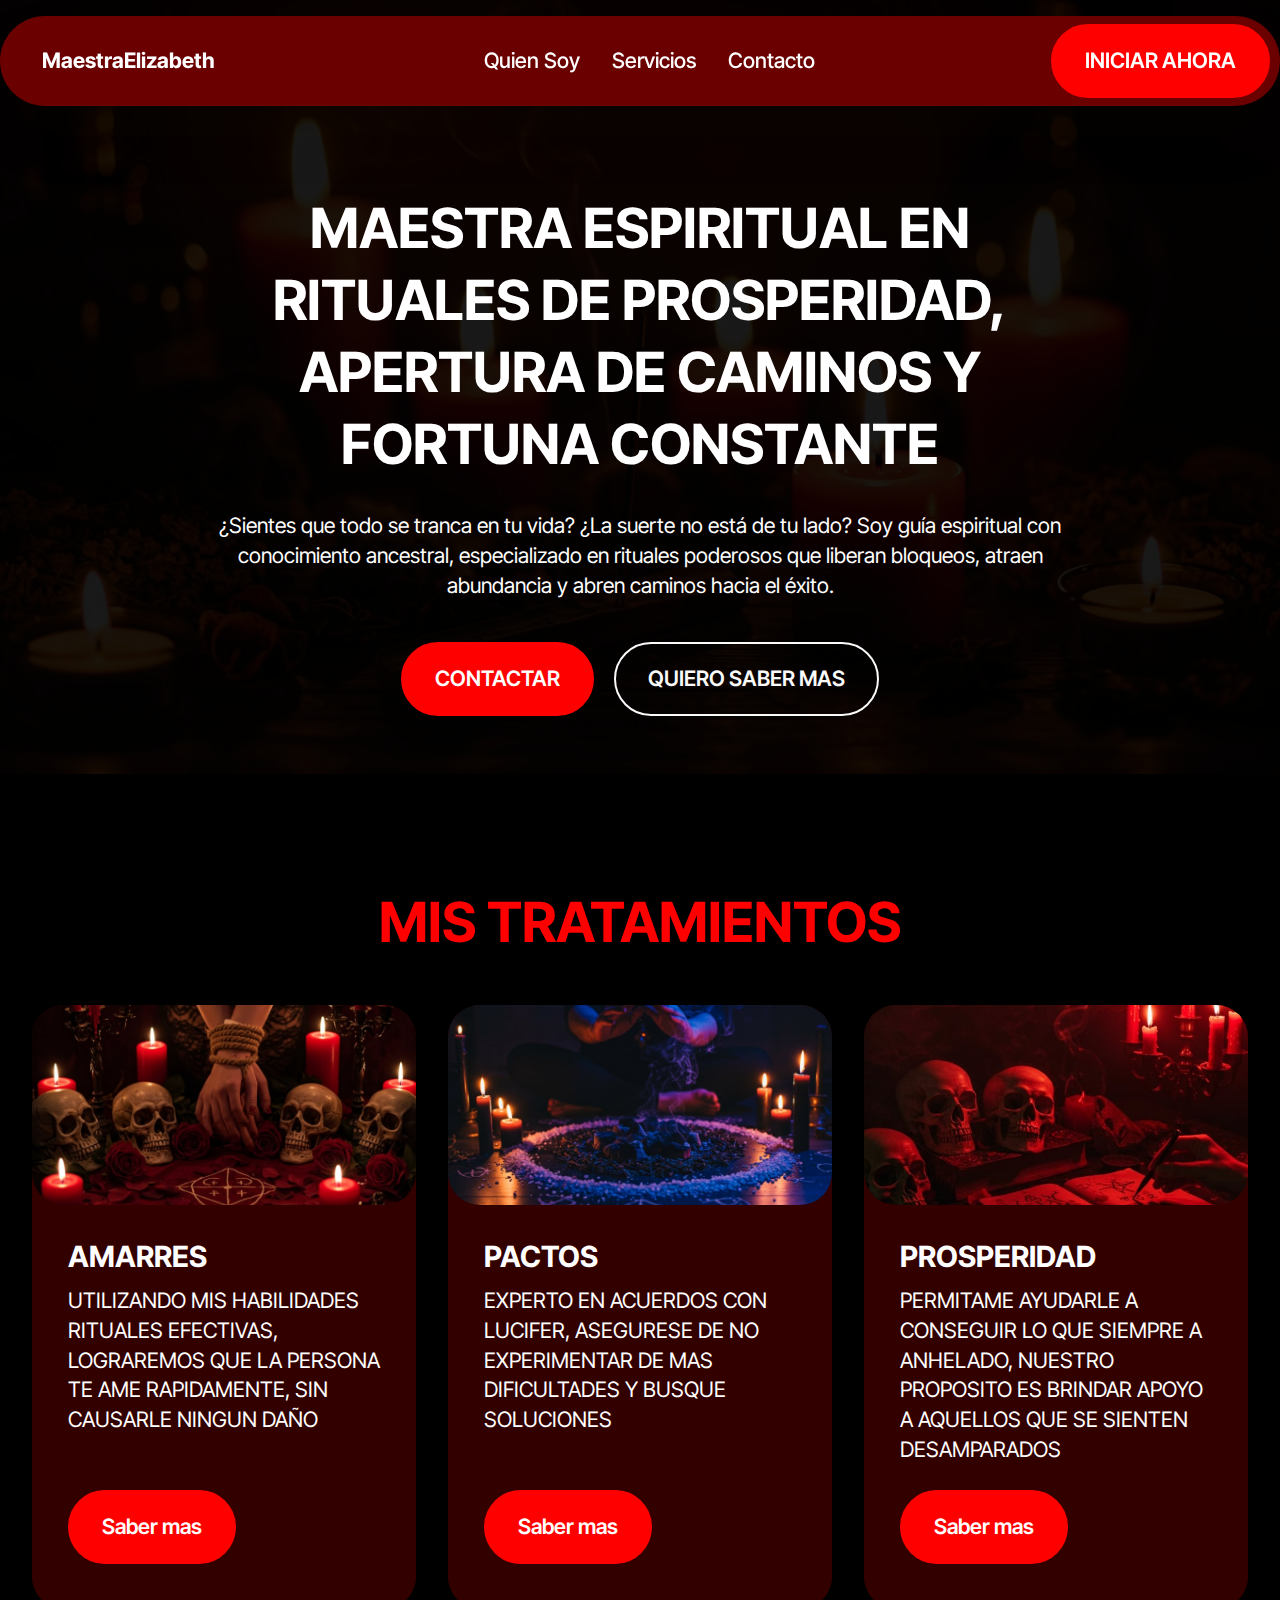
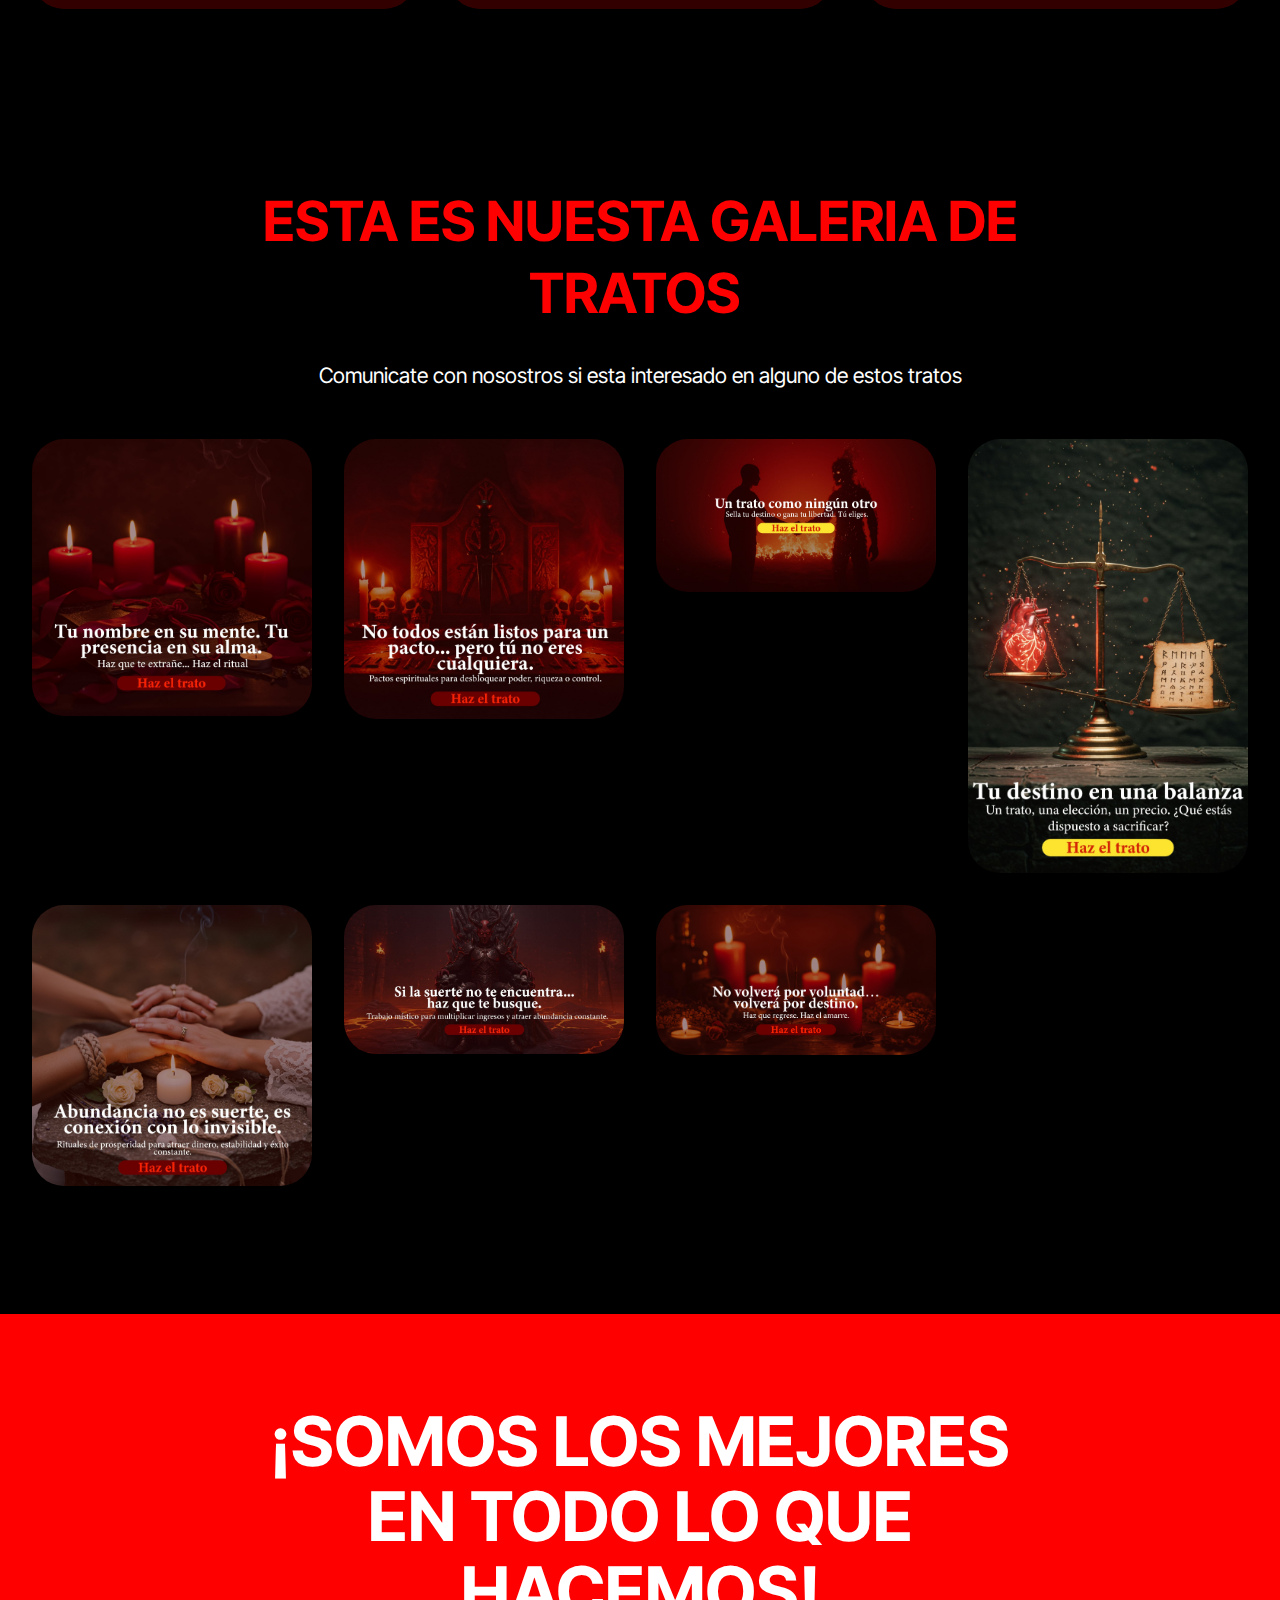
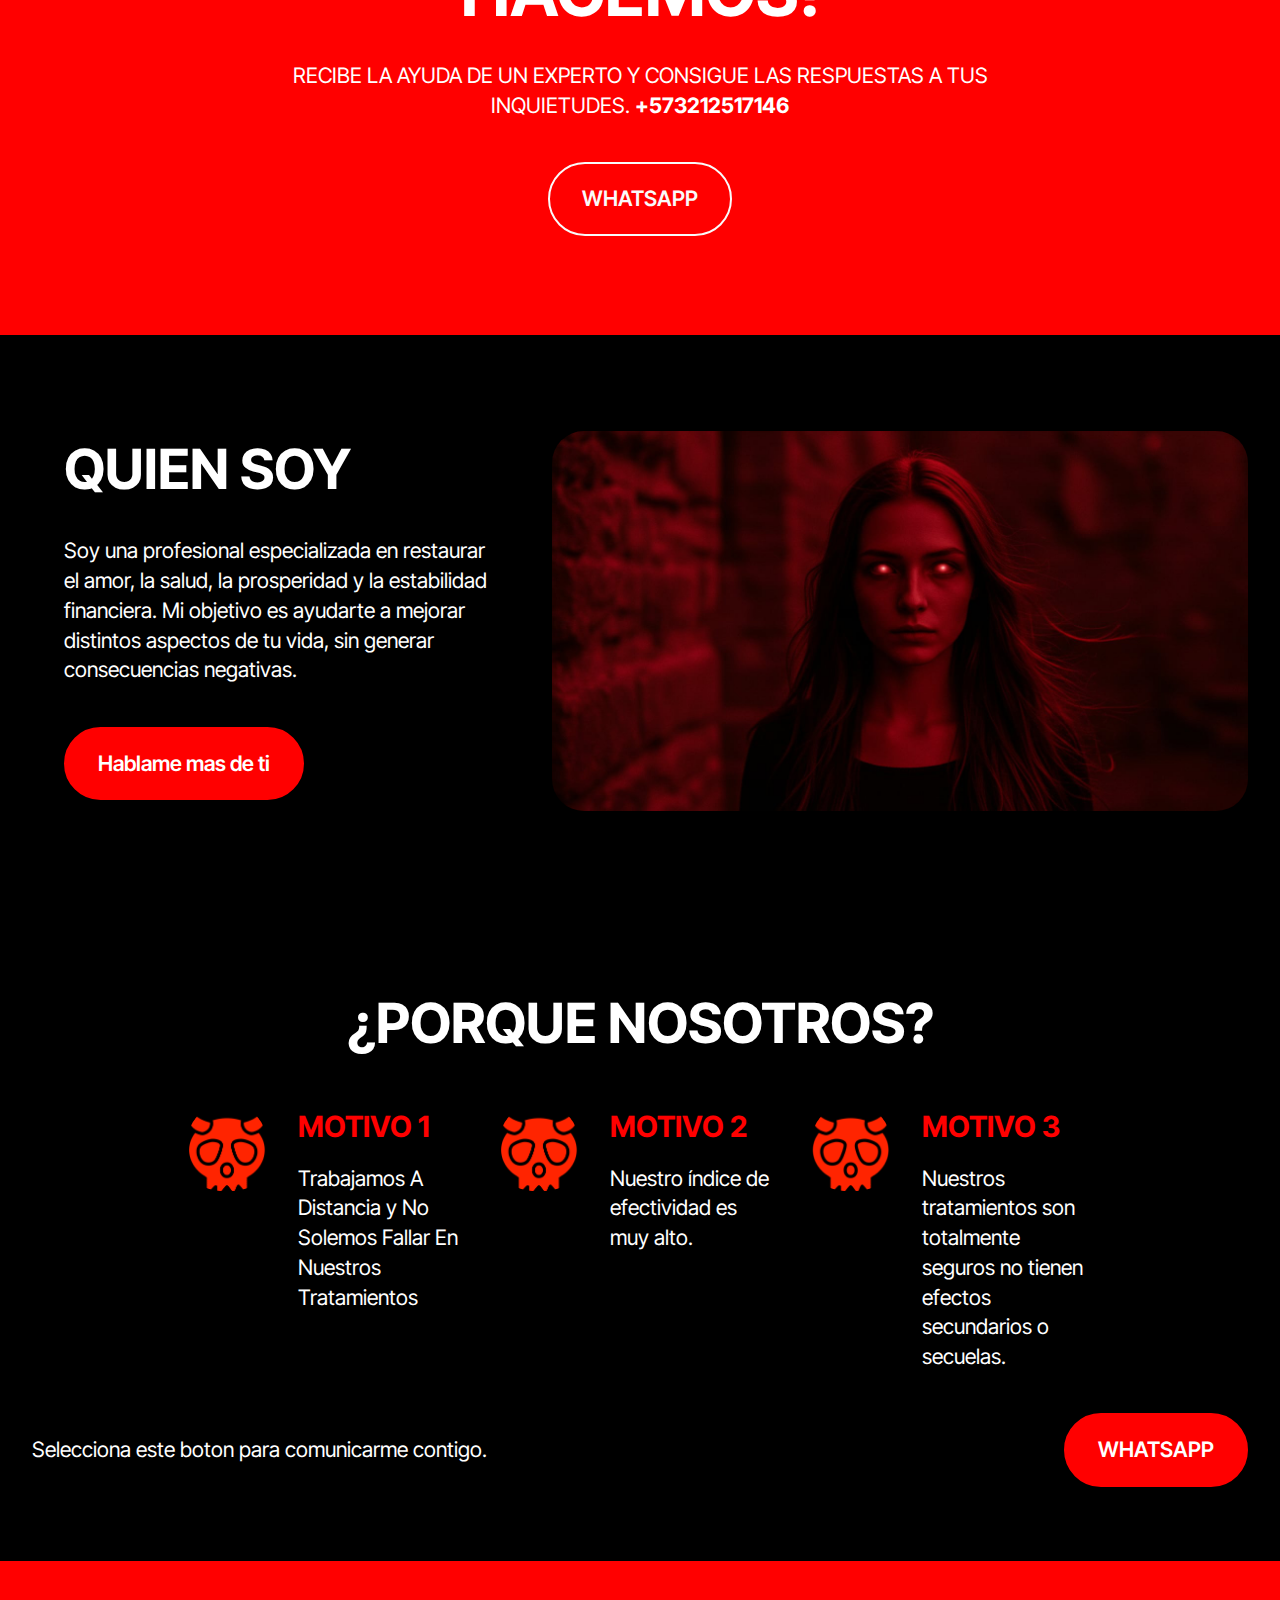
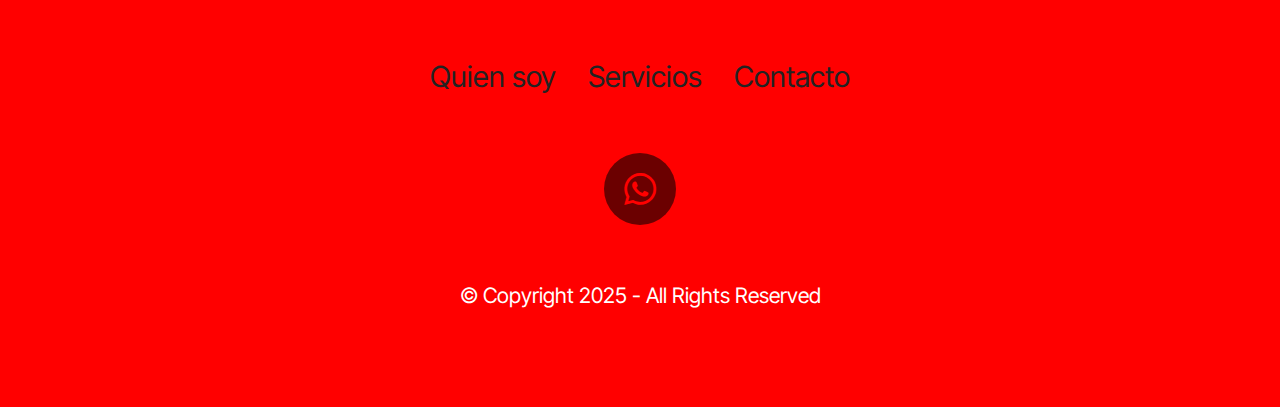
<file: index.html>
<!DOCTYPE html>
<html  >
<head>
<!-- Google tag (gtag.js) -->
<script async src="https://www.googletagmanager.com/gtag/js?id=AW-16720348206"></script>
<script>
  window.dataLayer = window.dataLayer || [];
  function gtag(){dataLayer.push(arguments);}
  gtag('js', new Date());

  gtag('config', 'AW-16720348206');
</script>
  <!-- Site made with Mobirise Website Builder v6.0.1, https://mobirise.com -->
  <meta charset="UTF-8">
  <meta http-equiv="X-UA-Compatible" content="IE=edge">
  <meta name="generator" content="Mobirise v6.0.1, mobirise.com">
  <meta name="twitter:card" content="summary_large_image"/>
  <meta name="twitter:image:src" content="assets/images/index-meta.jpg">
  <meta property="og:image" content="assets/images/index-meta.jpg">
  <meta name="twitter:title" content="Maestra Elizabeth">
  <meta name="viewport" content="width=device-width, initial-scale=1, minimum-scale=1">
  <link rel="shortcut icon" href="assets/images/craneo.png-128x138.png" type="image/x-icon">
  <meta name="description" content="">
  
  
  <title>Maestra Elizabeth</title>
  <link rel="stylesheet" href="assets/web/assets/mobirise-icons2/mobirise2.css">
  <link rel="stylesheet" href="assets/bootstrap/css/bootstrap.min.css">
  <link rel="stylesheet" href="assets/bootstrap/css/bootstrap-grid.min.css">
  <link rel="stylesheet" href="assets/bootstrap/css/bootstrap-reboot.min.css">
  <link rel="stylesheet" href="assets/animatecss/animate.css">
  <link rel="stylesheet" href="assets/dropdown/css/style.css">
  <link rel="stylesheet" href="assets/socicon/css/styles.css">
  <link rel="stylesheet" href="assets/theme/css/style.css">
  <link rel="stylesheet" href="assets/gallery/style.css">
  <link rel="preload" href="https://fonts.googleapis.com/css?family=Inter+Tight:100,200,300,400,500,600,700,800,900,100i,200i,300i,400i,500i,600i,700i,800i,900i&display=swap" as="style" onload="this.onload=null;this.rel='stylesheet'">
  <noscript><link rel="stylesheet" href="https://fonts.googleapis.com/css?family=Inter+Tight:100,200,300,400,500,600,700,800,900,100i,200i,300i,400i,500i,600i,700i,800i,900i&display=swap"></noscript>
  <link rel="preload" as="style" href="assets/mobirise/css/mbr-additional.css?v=opv4D9"><link rel="stylesheet" href="assets/mobirise/css/mbr-additional.css?v=opv4D9" type="text/css">

  
  
  
</head>
<body>
  
  <section data-bs-version="5.1" class="menu menu2 cid-tJS6tZXiPa" once="menu" id="menu02-0">
	

	<nav class="navbar navbar-dropdown navbar-fixed-top navbar-expand-lg">
		<div class="container">
			<div class="navbar-brand">
				
				<span class="navbar-caption-wrap"><a class="navbar-caption text-danger text-primary display-4" href="index.html#top">MaestraElizabeth</a></span>
			</div>
			<button class="navbar-toggler" type="button" data-toggle="collapse" data-bs-toggle="collapse" data-target="#navbarSupportedContent" data-bs-target="#navbarSupportedContent" aria-controls="navbarNavAltMarkup" aria-expanded="false" aria-label="Toggle navigation">
				<div class="hamburger">
					<span></span>
					<span></span>
					<span></span>
					<span></span>
				</div>
			</button>
			<div class="collapse navbar-collapse" id="navbarSupportedContent">
				<ul class="navbar-nav nav-dropdown" data-app-modern-menu="true"><li class="nav-item">
						<a class="nav-link link text-danger text-primary display-4" href="index.html#header01-7">Quien Soy</a>
					</li>
					<li class="nav-item">
						<a class="nav-link link text-danger text-primary display-4" href="index.html#features04-w" aria-expanded="false">Servicios</a>
					</li>
					<li class="nav-item">
						<a class="nav-link link text-danger text-primary display-4" href="index.html#features035-1j">Contacto</a>
					</li></ul>
				
				<div class="navbar-buttons mbr-section-btn"><a class="btn btn-success display-4" href="https://wa.link/iaeof6" target="_blank">INICIAR AHORA</a></div>
			</div>
		</div>
	</nav>
</section>

<section data-bs-version="5.1" class="header5 cid-tJS6uM4N87" id="header05-1">
	

	
	<div class="mbr-overlay" style="opacity: 0.9; background-color: rgb(0, 0, 0);"></div>
	
	<div class="align-center container">
		<div class="row justify-content-center">
			<div class="col-md-12 col-lg-9">
				<h1 class="mbr-section-title mbr-fonts-style mb-4 display-2"><strong>MAESTRA ESPIRITUAL EN RITUALES DE PROSPERIDAD, APERTURA DE CAMINOS Y FORTUNA CONSTANTE</strong></h1>
				<p class="mbr-text mbr-fonts-style mb-4 display-7">¿Sientes que todo se tranca en tu vida? ¿La suerte no está de tu lado? Soy guía espiritual con conocimiento ancestral, especializado en rituales poderosos que liberan bloqueos, atraen abundancia y abren caminos hacia el éxito.</p>
				<div class="mbr-section-btn mt-3"><a class="btn btn-success display-7" href="https://wa.link/iaeof6" target="_blank">CONTACTAR</a> <a class="btn btn-white-outline display-7" href="index.html#gallery02-v">QUIERO SABER MAS</a></div>
			</div>
		</div>
		<div class="row mt-5 justify-content-center">
			
		</div>
	</div>
</section>

<section data-bs-version="5.1" class="features4 cid-tMlEXTHLbS" id="features04-w">
	
	
	<div class="container">
		<div class="row justify-content-center">
			<div class="col-12 content-head">
				<div class="mbr-section-head mb-5">
					<h4 class="mbr-section-title mbr-fonts-style align-center mb-0 display-2"><strong>MIS TRATAMIENTOS</strong></h4>
					
					
				</div>
			</div>
		</div>
		<div class="row">
			<div class="item features-image col-12 col-md-6 col-lg-4">
				<div class="item-wrapper">
					<div class="item-img">
						<a href="https://wa.link/iaeof6" target="_blank"><img src="assets/images/image-fx-36.jpg-816x816.jpg" alt="Mobirise Website Builder"></a>
					</div>
					<div class="item-content">
						<h5 class="item-title mbr-fonts-style display-5"><strong>AMARRES</strong></h5>
						
						<p class="mbr-text mbr-fonts-style display-7">
							UTILIZANDO MIS HABILIDADES RITUALES EFECTIVAS, LOGRAREMOS QUE LA PERSONA TE AME RAPIDAMENTE, SIN CAUSARLE NINGUN DAÑO
						</p>
						<div class="mbr-section-btn item-footer"><a href="https://wa.link/iaeof6" class="btn item-btn btn-success display-7" target="_blank">Saber mas</a></div>
					</div>

				</div>
			</div>
			<div class="item features-image col-12 col-md-6 col-lg-4">
				<div class="item-wrapper">
					<div class="item-img">
						<a href="https://wa.link/iaeof6" target="_blank"><img src="assets/images/image-fx-34.jpg-816x816.jpg" alt="Mobirise Website Builder"></a>
					</div>
					<div class="item-content">
						<h5 class="item-title mbr-fonts-style display-5"><strong>PACTOS</strong></h5>
						
						<p class="mbr-text mbr-fonts-style display-7">
							EXPERTO EN ACUERDOS CON LUCIFER, ASEGURESE DE NO EXPERIMENTAR DE MAS DIFICULTADES Y BUSQUE SOLUCIONES
						</p>
						<div class="mbr-section-btn item-footer"><a href="https://wa.link/iaeof6" class="btn item-btn btn-success display-7" target="_blank">Saber mas</a></div>
					</div>
				</div>
			</div>
			<div class="item features-image col-12 col-md-6 col-lg-4">
				<div class="item-wrapper">
					<div class="item-img">
						<a href="https://wa.link/iaeof6" target="_blank"><img src="assets/images/image-fx-35.jpg-816x816.jpeg" alt="Mobirise Website Builder"></a>
					</div>
					<div class="item-content">
						<h5 class="item-title mbr-fonts-style display-5"><strong>PROSPERIDAD</strong></h5>
						
						<p class="mbr-text mbr-fonts-style display-7">
							PERMITAME AYUDARLE A CONSEGUIR LO QUE SIEMPRE A ANHELADO, NUESTRO PROPOSITO ES BRINDAR APOYO A AQUELLOS QUE SE SIENTEN DESAMPARADOS<br>
						</p>
						<div class="mbr-section-btn item-footer"><a href="https://wa.link/iaeof6" class="btn item-btn btn-success display-7" target="_blank">Saber mas</a></div>
					</div>
				</div>
			</div>
		</div>
	</div>
</section>

<section data-bs-version="5.1" class="gallery1 mbr-gallery cid-tMlDYtQ5fF" id="gallery02-v">
    

    
    

    <div class="container-fluid">
        <div class="row justify-content-center">
            <div class="col-12 content-head">
                <div class="mbr-section-head mb-5">
                    <h3 class="mbr-section-title mbr-fonts-style align-center m-0 display-2"><strong>ESTA ES NUESTA GALERIA DE TRATOS&nbsp;</strong></h3>
                    <h4 class="mbr-section-subtitle mbr-fonts-style align-center mb-0 mt-4 display-7">Comunicate con nosostros si esta interesado en alguno de estos tratos</h4>
                </div>
            </div>
        </div>
        <div class="row mbr-gallery mbr-masonry" data-masonry="{&quot;percentPosition&quot;: true }">
            <div class="col-12 col-md-6 col-lg-3 item gallery-image">
                <div class="item-wrapper" data-toggle="modal" data-bs-toggle="modal" data-target="#uLNmr5Bwyn-modal" data-bs-target="#uLNmr5Bwyn-modal">
                    <a href="https://wa.link/iaeof6" target="_blank"><img class="w-100" src="assets/images/piezas-templo-de-los-pactos-07.jpg-1598x1592.jpeg" alt="https://wa.link/iaeof6" data-slide-to="0" data-bs-slide-to="0" data-target="#lb-uLNmr5Bwyn" data-bs-target="#lb-uLNmr5Bwyn"></a>
                    <div class="icon-wrapper">
                        <span class="mobi-mbri mobi-mbri-search mbr-iconfont mbr-iconfont-btn"></span>
                    </div>
                </div>
                
            </div>
            <div class="col-12 col-md-6 col-lg-3 item gallery-image">
                <div class="item-wrapper" data-toggle="modal" data-bs-toggle="modal" data-target="#uLNmr5Bwyn-modal" data-bs-target="#uLNmr5Bwyn-modal">
                    <a href="https://wa.link/iaeof6"><img class="w-100" src="assets/images/piezas-templo-de-los-pactos-08.jpg-1598x1595.jpeg" alt="Mobirise Website Builder" data-slide-to="1" data-bs-slide-to="1" data-target="#lb-uLNmr5Bwyn" data-bs-target="#lb-uLNmr5Bwyn"></a>
                    <div class="icon-wrapper">
                        <span class="mobi-mbri mobi-mbri-search mbr-iconfont mbr-iconfont-btn"></span>
                    </div>
                </div>
                
            </div>
            <div class="col-12 col-md-6 col-lg-3 item gallery-image">
                <div class="item-wrapper" data-toggle="modal" data-bs-toggle="modal" data-target="#uLNmr5Bwyn-modal" data-bs-target="#uLNmr5Bwyn-modal">
                    <a href="https://wa.link/iaeof6" target="_blank"><img class="w-100" src="assets/images/piezas-templo-de-los-pactos-04.jpg-1598x872.jpg" alt="Mobirise Website Builder" data-slide-to="2" data-bs-slide-to="2" data-target="#lb-uLNmr5Bwyn" data-bs-target="#lb-uLNmr5Bwyn"></a>
                    <div class="icon-wrapper">
                        <span class="mobi-mbri mobi-mbri-search mbr-iconfont mbr-iconfont-btn"></span>
                    </div>
                </div>
                
            </div>
            <div class="col-12 col-md-6 col-lg-3 item gallery-image">
                <div class="item-wrapper" data-toggle="modal" data-bs-toggle="modal" data-target="#uLNmr5Bwyn-modal" data-bs-target="#uLNmr5Bwyn-modal">
                    <a href="https://wa.link/iaeof6" target="_blank"><img class="w-100" src="assets/images/piezas-templo-de-los-pactos-02.jpg-1598x2283.jpeg" alt="Mobirise Website Builder" data-slide-to="3" data-bs-slide-to="3" data-target="#lb-uLNmr5Bwyn" data-bs-target="#lb-uLNmr5Bwyn"></a>
                    <div class="icon-wrapper">
                        <span class="mobi-mbri mobi-mbri-search mbr-iconfont mbr-iconfont-btn"></span>
                    </div>
                </div>
                
            </div>
            <div class="col-12 col-md-6 col-lg-3 item gallery-image">
                <div class="item-wrapper" data-toggle="modal" data-bs-toggle="modal" data-target="#uLNmr5Bwyn-modal" data-bs-target="#uLNmr5Bwyn-modal">
                    <a href="https://wa.link/iaeof6" target="_blank"><img class="w-100" src="assets/images/piezas-templo-de-los-pactos-09.jpg-1598x1595.jpeg" alt="Mobirise Website Builder" data-slide-to="4" data-bs-slide-to="4" data-target="#lb-uLNmr5Bwyn" data-bs-target="#lb-uLNmr5Bwyn"></a>
                    <div class="icon-wrapper">
                        <span class="mobi-mbri mobi-mbri-search mbr-iconfont mbr-iconfont-btn"></span>
                    </div>
                </div>
                
            </div>
            <div class="col-12 col-md-6 col-lg-3 item gallery-image">
                <div class="item-wrapper" data-toggle="modal" data-bs-toggle="modal" data-target="#uLNmr5Bwyn-modal" data-bs-target="#uLNmr5Bwyn-modal">
                    <a href="https://wa.link/iaeof6" target="_blank"><img class="w-100" src="assets/images/piezas-templo-de-los-pactos-10.jpg-1598x872.jpeg" alt="Mobirise Website Builder" data-slide-to="5" data-bs-slide-to="5" data-target="#lb-uLNmr5Bwyn" data-bs-target="#lb-uLNmr5Bwyn"></a>
                    <div class="icon-wrapper">
                        <span class="mobi-mbri mobi-mbri-search mbr-iconfont mbr-iconfont-btn"></span>
                    </div>
                </div>
                
            </div><div class="col-12 col-md-6 col-lg-3 item gallery-image">
                <div class="item-wrapper" data-toggle="modal" data-bs-toggle="modal" data-target="#uLNmr5Bwyn-modal" data-bs-target="#uLNmr5Bwyn-modal">
                    <a href="https://wa.link/iaeof6" target="_blank"><img class="w-100" src="assets/images/piezas-templo-de-los-pactos-11.jpg-5891x3216.jpeg" alt="Mobirise Website Builder" data-slide-to="6" data-bs-slide-to="6" data-target="#lb-uLNmr5Bwyn" data-bs-target="#lb-uLNmr5Bwyn"></a>
                    <div class="icon-wrapper">
                        <span class="mobi-mbri mobi-mbri-search mbr-iconfont mbr-iconfont-btn"></span>
                    </div>
                </div>
                
            </div>
            
        </div>

        <div class="modal mbr-slider" tabindex="-1" role="dialog" aria-hidden="true" id="uLNmr5Bwyn-modal">
            <div class="modal-dialog" role="document">
                <div class="modal-content">
                    <div class="modal-body">
                        <div class="carousel slide carousel-fade" id="lb-uLNmr5Bwyn" data-interval="7000" data-bs-interval="7000">
                            <div class="carousel-inner">
                                <div class="carousel-item active">
                                    <img class="d-block w-100" src="assets/images/piezas-templo-de-los-pactos-07.jpg-1598x1592.jpeg" alt="Mobirise Website Builder">
                                </div>
                                <div class="carousel-item">
                                    <img class="d-block w-100" src="assets/images/piezas-templo-de-los-pactos-08.jpg-1598x1595.jpeg" alt="Mobirise Website Builder">
                                </div>
                                <div class="carousel-item">
                                    <img class="d-block w-100" src="assets/images/piezas-templo-de-los-pactos-04.jpg-1598x872.jpg" alt="Mobirise Website Builder">
                                </div>
                                <div class="carousel-item">
                                    <img class="d-block w-100" src="assets/images/piezas-templo-de-los-pactos-02.jpg-1598x2283.jpeg" alt="Mobirise Website Builder">
                                </div>
                                <div class="carousel-item">
                                    <img class="d-block w-100" src="assets/images/piezas-templo-de-los-pactos-09.jpg-1598x1595.jpeg" alt="Mobirise Website Builder">
                                </div>
                                <div class="carousel-item">
                                    <img class="d-block w-100" src="assets/images/piezas-templo-de-los-pactos-10.jpg-1598x872.jpeg" alt="Mobirise Website Builder">
                                </div><div class="carousel-item">
                                    <img class="d-block w-100" src="assets/images/piezas-templo-de-los-pactos-11.jpg-5891x3216.jpeg" alt="Mobirise Website Builder">
                                </div>
                                
                            </div>
                            <ol class="carousel-indicators">
                                <li data-slide-to="0" data-bs-slide-to="0" class="active" data-target="#lb-uLNmr5Bwyn" data-bs-target="#lb-uLNmr5Bwyn"></li>
                                <li data-slide-to="1" data-bs-slide-to="1" data-target="#lb-uLNmr5Bwyn" data-bs-target="#lb-uLNmr5Bwyn"></li>
                                <li data-slide-to="2" data-bs-slide-to="2" data-target="#lb-uLNmr5Bwyn" data-bs-target="#lb-uLNmr5Bwyn"></li>
                                <li data-slide-to="3" data-bs-slide-to="3" data-target="#lb-uLNmr5Bwyn" data-bs-target="#lb-uLNmr5Bwyn"></li>
                                <li data-slide-to="4" data-bs-slide-to="4" data-target="#lb-uLNmr5Bwyn" data-bs-target="#lb-uLNmr5Bwyn"></li>
                                <li data-slide-to="5" data-bs-slide-to="5" data-target="#lb-uLNmr5Bwyn" data-bs-target="#lb-uLNmr5Bwyn"></li><li data-slide-to="6" data-bs-slide-to="6" data-target="#lb-uLNmr5Bwyn" data-bs-target="#lb-uLNmr5Bwyn"></li>
                                
                            </ol>
                            <a role="button" href="" class="close" data-dismiss="modal" data-bs-dismiss="modal" aria-label="Close">
                            </a>
                            <a class="carousel-control-prev carousel-control" role="button" data-slide="prev" data-bs-slide="prev" href="#lb-uLNmr5Bwyn">
                                <span class="mobi-mbri mobi-mbri-arrow-prev" aria-hidden="true"></span>
                                <span class="sr-only visually-hidden">Previous</span>
                            </a>
                            <a class="carousel-control-next carousel-control" role="button" data-slide="next" data-bs-slide="next" href="#lb-uLNmr5Bwyn">
                                <span class="mobi-mbri mobi-mbri-arrow-next" aria-hidden="true"></span>
                                <span class="sr-only visually-hidden">Next</span>
                            </a>
                        </div>
                    </div>
                </div>
            </div>
        </div>
    </div>
</section>

<section data-bs-version="5.1" class="header09 cid-tLAX5BnXkJ" id="header09-q">
	
	
	<div class="container">
		<div class="row">
			<div class="content-wrap col-12 col-md-8">
				<h1 class="mbr-section-title mbr-fonts-style mbr-white mb-4 display-1"><strong>¡SOMOS LOS MEJORES EN TODO LO QUE HACEMOS!</strong></h1>
				
				<p class="mbr-fonts-style mbr-text mbr-white mb-4 display-7">
					RECIBE LA AYUDA DE UN EXPERTO Y CONSIGUE LAS RESPUESTAS A TUS INQUIETUDES. <strong>+573212517146</strong></p>
				<div class="mbr-section-btn"><a class="btn btn-white-outline display-7" href="https://wa.link/iaeof6" target="_blank">WHATSAPP</a></div>
			</div>
		</div>
	</div>
</section>

<section data-bs-version="5.1" class="header1 cid-tJS9vXDdRK" id="header01-7">
	

	
	

	<div class="container">
		<div class="row justify-content-center">
			<div class="col-12 col-md-12 col-lg-7 image-wrapper">
				<a href="https://wa.link/iaeof6" target="_blank"><img class="w-100" src="assets/images/image-fx-58.jpg-1408x768.jpg" alt="Mobirise Website Builder"></a>
			</div>
			<div class="col-12 col-lg col-md-12">
				<div class="text-wrapper align-left">
					<h1 class="mbr-section-title mbr-fonts-style mb-4 display-2"><strong>QUIEN SOY</strong></h1>
					<p class="mbr-text mbr-fonts-style mb-4 display-7">
						Soy una profesional especializada en restaurar el amor, la salud, la prosperidad y la estabilidad financiera. Mi objetivo es ayudarte a mejorar distintos aspectos de tu vida, sin generar consecuencias negativas.</p>
					<div class="mbr-section-btn mt-3"><a class="btn btn-success display-7" href="https://wa.link/iaeof6" target="_blank">Hablame mas de ti</a></div>
				</div>
			</div>
		</div>
	</div>
</section>

<section data-bs-version="5.1" class="features15 cid-tLek7gQhG7" id="features015-m">
	

	
	
	<div class="container">
		<div class="mbr-section-head mb-5">
			<h4 class="mbr-section-title mbr-fonts-style align-center mb-0 display-2"><strong>¿PORQUE NOSOTROS?</strong></h4>
			
		  </div>
		<div class="row justify-content-center">
			
			
			<div class="item features-without-image col-12 col-lg-3 active">
				<div class="item-wrapper">
					<div class="img-wrapper">
						<img src="assets/images/craneo.png-159x172.png" alt="Mobirise Website Builder" data-slide-to="0" data-bs-slide-to="0">
					</div>
					<div class="card-box">
						<h4 class="card-title mbr-fonts-style mb-3 display-5"><strong>MOTIVO 1</strong></h4>
						<h5 class="card-text mbr-fonts-style display-7">Trabajamos A Distancia y No Solemos Fallar En Nuestros Tratamientos<br><br></h5>
					</div>
				</div>
			</div><div class="item features-without-image col-12 col-lg-3">
				<div class="item-wrapper">
					<div class="img-wrapper">
						<img src="assets/images/craneo.png-159x172.png" alt="Mobirise Website Builder" data-slide-to="3" data-bs-slide-to="3">
					</div>
					<div class="card-box">
						<h4 class="card-title mbr-fonts-style mb-3 display-5"><strong>MOTIVO 2</strong></h4>
						<h5 class="card-text mbr-fonts-style display-7">Nuestro índice de efectividad es muy alto.</h5>
					</div>
				</div>
			</div><div class="item features-without-image col-12 col-lg-3">
				<div class="item-wrapper">
					<div class="img-wrapper">
						<img src="assets/images/craneo.png-1-159x172.png" alt="Mobirise Website Builder">
					</div>
					<div class="card-box">
						<h4 class="card-title mbr-fonts-style mb-3 display-5"><strong>MOTIVO 3</strong></h4>
						<h5 class="card-text mbr-fonts-style display-7">Nuestros tratamientos son totalmente seguros no tienen efectos secundarios o secuelas.&nbsp;</h5>
					</div>
				</div>
			</div>
		</div>
	</div>
</section>

<section data-bs-version="5.1" class="features035 cid-uLLEdzGwHb" id="features035-1j">
	

	
	
	<div class="container">
		<div class="row">
			<div class="col-12 col-lg-9 active">
				<div class="item-wrapper">
					<div class="card-box">
						<h4 class="card-text mbr-fonts-style display-7">Selecciona este boton para comunicarme contigo.</h4>
					</div>
				</div>
			</div>
			<div class="col-12 col-lg-3 active">
				<div class="mbr-section-btn"><a class="btn btn-success display-7" href="https://wa.link/iaeof6" target="_blank">WHATSAPP</a></div>
			</div>
		</div>
	</div>
</section>

<section data-bs-version="5.1" class="footer1 programm5 cid-tJS9NNcTLZ" once="footers" id="footer03-8">

        

    

    <div class="container">
        <div class="row">

            <div class="row-links mb-4">
                <ul class="header-menu">
                  
                  
                  
                  
                <li class="header-menu-item mbr-fonts-style display-5">Quien soy</li><li class="header-menu-item mbr-fonts-style display-5">Servicios</li><li class="header-menu-item mbr-fonts-style display-5">Contacto</li></ul>
              </div>

            <div class="col-12">
                <div class="social-row">
                    <div class="soc-item">
                        <a href="https://wa.link/xh48os" target="_blank">
                            <span class="mbr-iconfont display-7 socicon-whatsapp socicon"></span>
                        </a>
                    </div>
                    
                    
                    
                    
                </div>
            </div>
            <div class="col-12 mt-5">
                <p class="mbr-fonts-style copyright display-7">
                    © Copyright 2025 - All Rights Reserved
                </p>
            </div>
        </div>
    </div>
  <input name="animation" type="hidden">
  </body>
</html>
</file>
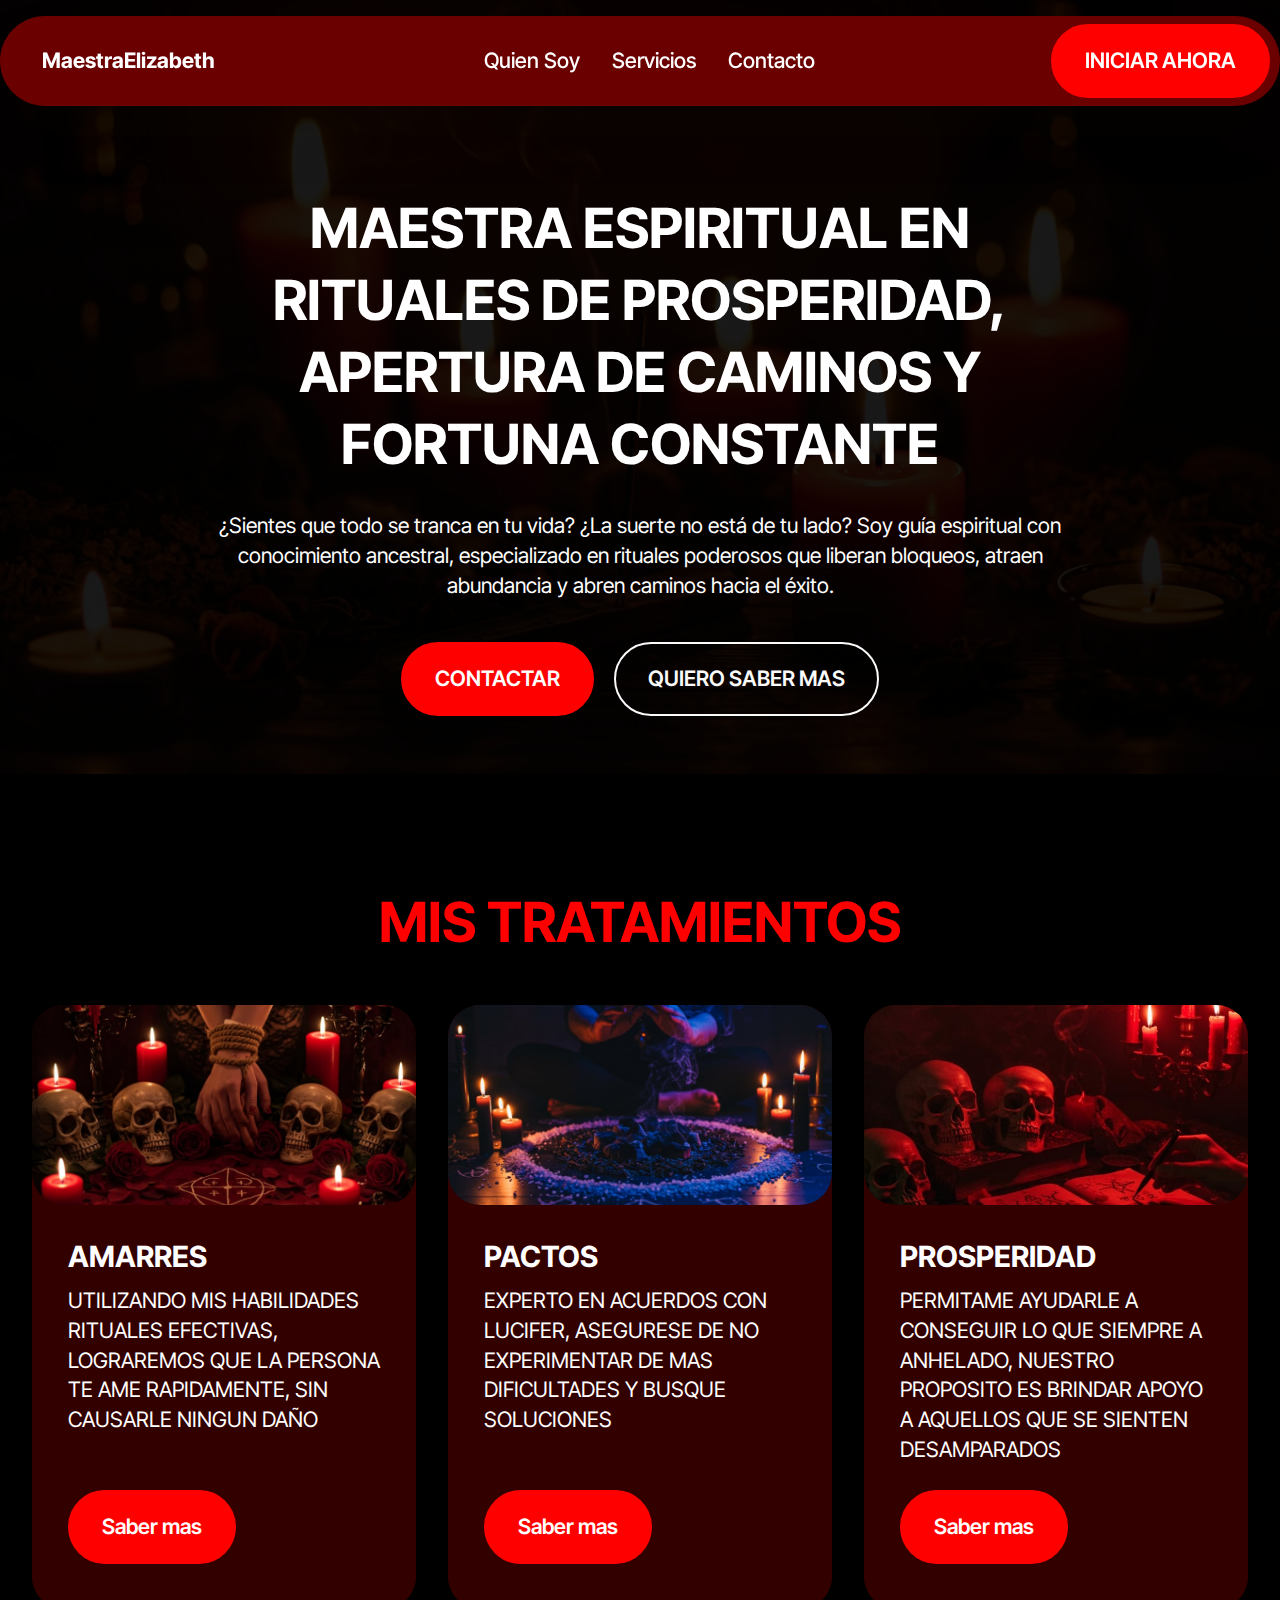
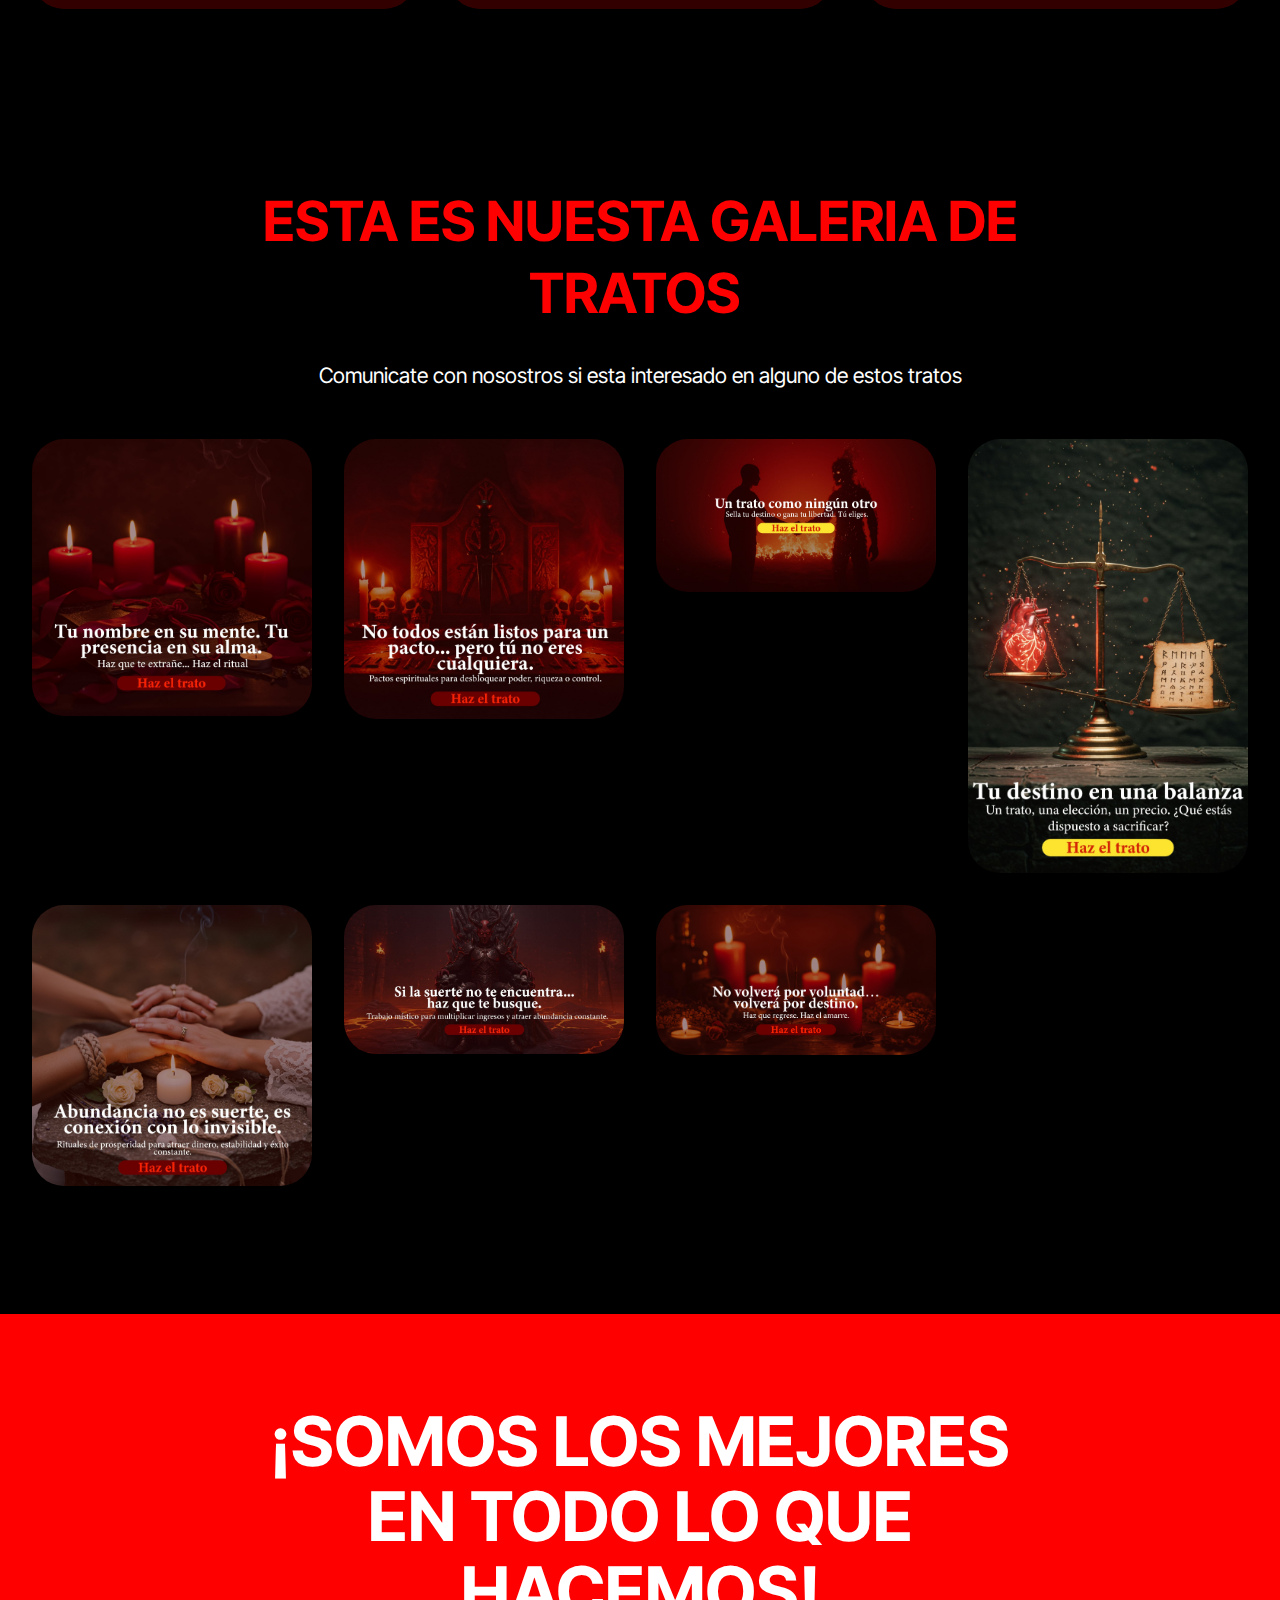
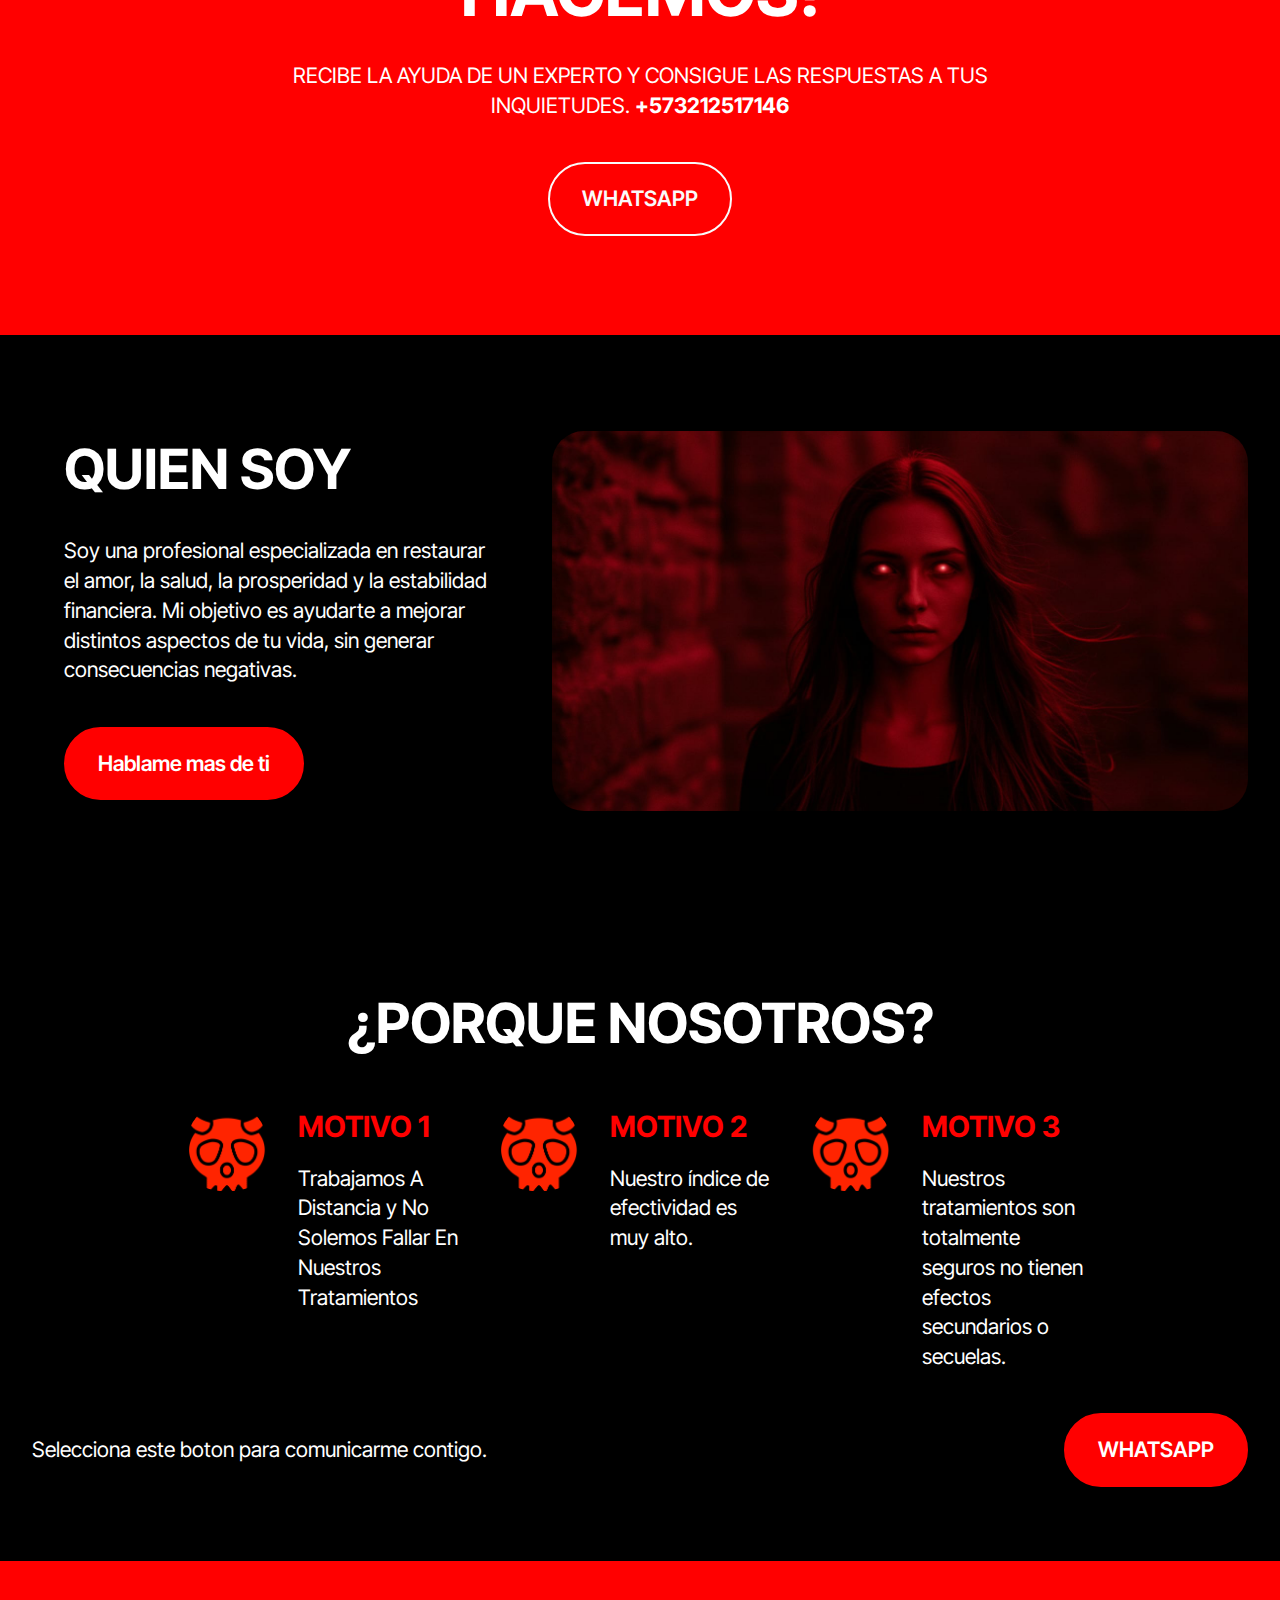
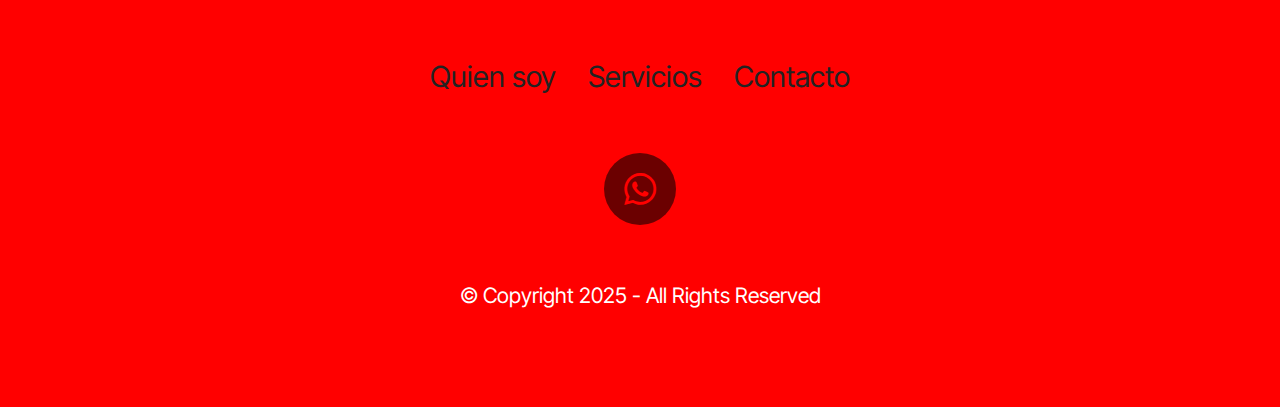
<file: MAESTRA ELIZABET/index.html>
<!DOCTYPE html>
<html  >
<head>
  <!-- Site made with Mobirise Website Builder v6.0.1, https://mobirise.com -->
  <meta charset="UTF-8">
  <meta http-equiv="X-UA-Compatible" content="IE=edge">
  <meta name="generator" content="Mobirise v6.0.1, mobirise.com">
  <meta name="twitter:card" content="summary_large_image"/>
  <meta name="twitter:image:src" content="assets/images/index-meta.jpg">
  <meta property="og:image" content="assets/images/index-meta.jpg">
  <meta name="twitter:title" content="Maestra Elizabeth">
  <meta name="viewport" content="width=device-width, initial-scale=1, minimum-scale=1">
  <link rel="shortcut icon" href="assets/images/craneo.png-128x138.png" type="image/x-icon">
  <meta name="description" content="">
  
  
  <title>Maestra Elizabeth</title>
  <link rel="stylesheet" href="assets/web/assets/mobirise-icons2/mobirise2.css">
  <link rel="stylesheet" href="assets/bootstrap/css/bootstrap.min.css">
  <link rel="stylesheet" href="assets/bootstrap/css/bootstrap-grid.min.css">
  <link rel="stylesheet" href="assets/bootstrap/css/bootstrap-reboot.min.css">
  <link rel="stylesheet" href="assets/animatecss/animate.css">
  <link rel="stylesheet" href="assets/dropdown/css/style.css">
  <link rel="stylesheet" href="assets/socicon/css/styles.css">
  <link rel="stylesheet" href="assets/theme/css/style.css">
  <link rel="stylesheet" href="assets/gallery/style.css">
  <link rel="preload" href="https://fonts.googleapis.com/css?family=Inter+Tight:100,200,300,400,500,600,700,800,900,100i,200i,300i,400i,500i,600i,700i,800i,900i&display=swap" as="style" onload="this.onload=null;this.rel='stylesheet'">
  <noscript><link rel="stylesheet" href="https://fonts.googleapis.com/css?family=Inter+Tight:100,200,300,400,500,600,700,800,900,100i,200i,300i,400i,500i,600i,700i,800i,900i&display=swap"></noscript>
  <link rel="preload" as="style" href="assets/mobirise/css/mbr-additional.css?v=opv4D9"><link rel="stylesheet" href="assets/mobirise/css/mbr-additional.css?v=opv4D9" type="text/css">

  
  
  
</head>
<body>
  
  <section data-bs-version="5.1" class="menu menu2 cid-tJS6tZXiPa" once="menu" id="menu02-0">
	

	<nav class="navbar navbar-dropdown navbar-fixed-top navbar-expand-lg">
		<div class="container">
			<div class="navbar-brand">
				
				<span class="navbar-caption-wrap"><a class="navbar-caption text-danger text-primary display-4" href="index.html#top">MaestraElizabeth</a></span>
			</div>
			<button class="navbar-toggler" type="button" data-toggle="collapse" data-bs-toggle="collapse" data-target="#navbarSupportedContent" data-bs-target="#navbarSupportedContent" aria-controls="navbarNavAltMarkup" aria-expanded="false" aria-label="Toggle navigation">
				<div class="hamburger">
					<span></span>
					<span></span>
					<span></span>
					<span></span>
				</div>
			</button>
			<div class="collapse navbar-collapse" id="navbarSupportedContent">
				<ul class="navbar-nav nav-dropdown" data-app-modern-menu="true"><li class="nav-item">
						<a class="nav-link link text-danger text-primary display-4" href="index.html#header01-7">Quien Soy</a>
					</li>
					<li class="nav-item">
						<a class="nav-link link text-danger text-primary display-4" href="index.html#features04-w" aria-expanded="false">Servicios</a>
					</li>
					<li class="nav-item">
						<a class="nav-link link text-danger text-primary display-4" href="index.html#features035-1j">Contacto</a>
					</li></ul>
				
				<div class="navbar-buttons mbr-section-btn"><a class="btn btn-success display-4" href="https://wa.link/iaeof6" target="_blank">INICIAR AHORA</a></div>
			</div>
		</div>
	</nav>
</section>

<section data-bs-version="5.1" class="header5 cid-tJS6uM4N87" id="header05-1">
	

	
	<div class="mbr-overlay" style="opacity: 0.9; background-color: rgb(0, 0, 0);"></div>
	
	<div class="align-center container">
		<div class="row justify-content-center">
			<div class="col-md-12 col-lg-9">
				<h1 class="mbr-section-title mbr-fonts-style mb-4 display-2"><strong>MAESTRA ESPIRITUAL EN RITUALES DE PROSPERIDAD, APERTURA DE CAMINOS Y FORTUNA CONSTANTE</strong></h1>
				<p class="mbr-text mbr-fonts-style mb-4 display-7">¿Sientes que todo se tranca en tu vida? ¿La suerte no está de tu lado? Soy guía espiritual con conocimiento ancestral, especializado en rituales poderosos que liberan bloqueos, atraen abundancia y abren caminos hacia el éxito.</p>
				<div class="mbr-section-btn mt-3"><a class="btn btn-success display-7" href="https://wa.link/iaeof6" target="_blank">CONTACTAR</a> <a class="btn btn-white-outline display-7" href="index.html#gallery02-v">QUIERO SABER MAS</a></div>
			</div>
		</div>
		<div class="row mt-5 justify-content-center">
			
		</div>
	</div>
</section>

<section data-bs-version="5.1" class="features4 cid-tMlEXTHLbS" id="features04-w">
	
	
	<div class="container">
		<div class="row justify-content-center">
			<div class="col-12 content-head">
				<div class="mbr-section-head mb-5">
					<h4 class="mbr-section-title mbr-fonts-style align-center mb-0 display-2"><strong>MIS TRATAMIENTOS</strong></h4>
					
					
				</div>
			</div>
		</div>
		<div class="row">
			<div class="item features-image col-12 col-md-6 col-lg-4">
				<div class="item-wrapper">
					<div class="item-img">
						<a href="https://wa.link/iaeof6" target="_blank"><img src="assets/images/image-fx-36.jpg-816x816.jpg" alt="Mobirise Website Builder"></a>
					</div>
					<div class="item-content">
						<h5 class="item-title mbr-fonts-style display-5"><strong>AMARRES</strong></h5>
						
						<p class="mbr-text mbr-fonts-style display-7">
							UTILIZANDO MIS HABILIDADES RITUALES EFECTIVAS, LOGRAREMOS QUE LA PERSONA TE AME RAPIDAMENTE, SIN CAUSARLE NINGUN DAÑO
						</p>
						<div class="mbr-section-btn item-footer"><a href="https://wa.link/iaeof6" class="btn item-btn btn-success display-7" target="_blank">Saber mas</a></div>
					</div>

				</div>
			</div>
			<div class="item features-image col-12 col-md-6 col-lg-4">
				<div class="item-wrapper">
					<div class="item-img">
						<a href="https://wa.link/iaeof6" target="_blank"><img src="assets/images/image-fx-34.jpg-816x816.jpg" alt="Mobirise Website Builder"></a>
					</div>
					<div class="item-content">
						<h5 class="item-title mbr-fonts-style display-5"><strong>PACTOS</strong></h5>
						
						<p class="mbr-text mbr-fonts-style display-7">
							EXPERTO EN ACUERDOS CON LUCIFER, ASEGURESE DE NO EXPERIMENTAR DE MAS DIFICULTADES Y BUSQUE SOLUCIONES
						</p>
						<div class="mbr-section-btn item-footer"><a href="https://wa.link/iaeof6" class="btn item-btn btn-success display-7" target="_blank">Saber mas</a></div>
					</div>
				</div>
			</div>
			<div class="item features-image col-12 col-md-6 col-lg-4">
				<div class="item-wrapper">
					<div class="item-img">
						<a href="https://wa.link/iaeof6" target="_blank"><img src="assets/images/image-fx-35.jpg-816x816.jpeg" alt="Mobirise Website Builder"></a>
					</div>
					<div class="item-content">
						<h5 class="item-title mbr-fonts-style display-5"><strong>PROSPERIDAD</strong></h5>
						
						<p class="mbr-text mbr-fonts-style display-7">
							PERMITAME AYUDARLE A CONSEGUIR LO QUE SIEMPRE A ANHELADO, NUESTRO PROPOSITO ES BRINDAR APOYO A AQUELLOS QUE SE SIENTEN DESAMPARADOS<br>
						</p>
						<div class="mbr-section-btn item-footer"><a href="https://wa.link/iaeof6" class="btn item-btn btn-success display-7" target="_blank">Saber mas</a></div>
					</div>
				</div>
			</div>
		</div>
	</div>
</section>

<section data-bs-version="5.1" class="gallery1 mbr-gallery cid-tMlDYtQ5fF" id="gallery02-v">
    

    
    

    <div class="container-fluid">
        <div class="row justify-content-center">
            <div class="col-12 content-head">
                <div class="mbr-section-head mb-5">
                    <h3 class="mbr-section-title mbr-fonts-style align-center m-0 display-2"><strong>ESTA ES NUESTA GALERIA DE TRATOS&nbsp;</strong></h3>
                    <h4 class="mbr-section-subtitle mbr-fonts-style align-center mb-0 mt-4 display-7">Comunicate con nosostros si esta interesado en alguno de estos tratos</h4>
                </div>
            </div>
        </div>
        <div class="row mbr-gallery mbr-masonry" data-masonry="{&quot;percentPosition&quot;: true }">
            <div class="col-12 col-md-6 col-lg-3 item gallery-image">
                <div class="item-wrapper" data-toggle="modal" data-bs-toggle="modal" data-target="#uLNmr5Bwyn-modal" data-bs-target="#uLNmr5Bwyn-modal">
                    <a href="https://wa.link/iaeof6" target="_blank"><img class="w-100" src="assets/images/piezas-templo-de-los-pactos-07.jpg-1598x1592.jpeg" alt="https://wa.link/iaeof6" data-slide-to="0" data-bs-slide-to="0" data-target="#lb-uLNmr5Bwyn" data-bs-target="#lb-uLNmr5Bwyn"></a>
                    <div class="icon-wrapper">
                        <span class="mobi-mbri mobi-mbri-search mbr-iconfont mbr-iconfont-btn"></span>
                    </div>
                </div>
                
            </div>
            <div class="col-12 col-md-6 col-lg-3 item gallery-image">
                <div class="item-wrapper" data-toggle="modal" data-bs-toggle="modal" data-target="#uLNmr5Bwyn-modal" data-bs-target="#uLNmr5Bwyn-modal">
                    <a href="https://wa.link/iaeof6"><img class="w-100" src="assets/images/piezas-templo-de-los-pactos-08.jpg-1598x1595.jpeg" alt="Mobirise Website Builder" data-slide-to="1" data-bs-slide-to="1" data-target="#lb-uLNmr5Bwyn" data-bs-target="#lb-uLNmr5Bwyn"></a>
                    <div class="icon-wrapper">
                        <span class="mobi-mbri mobi-mbri-search mbr-iconfont mbr-iconfont-btn"></span>
                    </div>
                </div>
                
            </div>
            <div class="col-12 col-md-6 col-lg-3 item gallery-image">
                <div class="item-wrapper" data-toggle="modal" data-bs-toggle="modal" data-target="#uLNmr5Bwyn-modal" data-bs-target="#uLNmr5Bwyn-modal">
                    <a href="https://wa.link/iaeof6" target="_blank"><img class="w-100" src="assets/images/piezas-templo-de-los-pactos-04.jpg-1598x872.jpg" alt="Mobirise Website Builder" data-slide-to="2" data-bs-slide-to="2" data-target="#lb-uLNmr5Bwyn" data-bs-target="#lb-uLNmr5Bwyn"></a>
                    <div class="icon-wrapper">
                        <span class="mobi-mbri mobi-mbri-search mbr-iconfont mbr-iconfont-btn"></span>
                    </div>
                </div>
                
            </div>
            <div class="col-12 col-md-6 col-lg-3 item gallery-image">
                <div class="item-wrapper" data-toggle="modal" data-bs-toggle="modal" data-target="#uLNmr5Bwyn-modal" data-bs-target="#uLNmr5Bwyn-modal">
                    <a href="https://wa.link/iaeof6" target="_blank"><img class="w-100" src="assets/images/piezas-templo-de-los-pactos-02.jpg-1598x2283.jpeg" alt="Mobirise Website Builder" data-slide-to="3" data-bs-slide-to="3" data-target="#lb-uLNmr5Bwyn" data-bs-target="#lb-uLNmr5Bwyn"></a>
                    <div class="icon-wrapper">
                        <span class="mobi-mbri mobi-mbri-search mbr-iconfont mbr-iconfont-btn"></span>
                    </div>
                </div>
                
            </div>
            <div class="col-12 col-md-6 col-lg-3 item gallery-image">
                <div class="item-wrapper" data-toggle="modal" data-bs-toggle="modal" data-target="#uLNmr5Bwyn-modal" data-bs-target="#uLNmr5Bwyn-modal">
                    <a href="https://wa.link/iaeof6" target="_blank"><img class="w-100" src="assets/images/piezas-templo-de-los-pactos-09.jpg-1598x1595.jpeg" alt="Mobirise Website Builder" data-slide-to="4" data-bs-slide-to="4" data-target="#lb-uLNmr5Bwyn" data-bs-target="#lb-uLNmr5Bwyn"></a>
                    <div class="icon-wrapper">
                        <span class="mobi-mbri mobi-mbri-search mbr-iconfont mbr-iconfont-btn"></span>
                    </div>
                </div>
                
            </div>
            <div class="col-12 col-md-6 col-lg-3 item gallery-image">
                <div class="item-wrapper" data-toggle="modal" data-bs-toggle="modal" data-target="#uLNmr5Bwyn-modal" data-bs-target="#uLNmr5Bwyn-modal">
                    <a href="https://wa.link/iaeof6" target="_blank"><img class="w-100" src="assets/images/piezas-templo-de-los-pactos-10.jpg-1598x872.jpeg" alt="Mobirise Website Builder" data-slide-to="5" data-bs-slide-to="5" data-target="#lb-uLNmr5Bwyn" data-bs-target="#lb-uLNmr5Bwyn"></a>
                    <div class="icon-wrapper">
                        <span class="mobi-mbri mobi-mbri-search mbr-iconfont mbr-iconfont-btn"></span>
                    </div>
                </div>
                
            </div><div class="col-12 col-md-6 col-lg-3 item gallery-image">
                <div class="item-wrapper" data-toggle="modal" data-bs-toggle="modal" data-target="#uLNmr5Bwyn-modal" data-bs-target="#uLNmr5Bwyn-modal">
                    <a href="https://wa.link/iaeof6" target="_blank"><img class="w-100" src="assets/images/piezas-templo-de-los-pactos-11.jpg-5891x3216.jpeg" alt="Mobirise Website Builder" data-slide-to="6" data-bs-slide-to="6" data-target="#lb-uLNmr5Bwyn" data-bs-target="#lb-uLNmr5Bwyn"></a>
                    <div class="icon-wrapper">
                        <span class="mobi-mbri mobi-mbri-search mbr-iconfont mbr-iconfont-btn"></span>
                    </div>
                </div>
                
            </div>
            
        </div>

        <div class="modal mbr-slider" tabindex="-1" role="dialog" aria-hidden="true" id="uLNmr5Bwyn-modal">
            <div class="modal-dialog" role="document">
                <div class="modal-content">
                    <div class="modal-body">
                        <div class="carousel slide carousel-fade" id="lb-uLNmr5Bwyn" data-interval="7000" data-bs-interval="7000">
                            <div class="carousel-inner">
                                <div class="carousel-item active">
                                    <img class="d-block w-100" src="assets/images/piezas-templo-de-los-pactos-07.jpg-1598x1592.jpeg" alt="Mobirise Website Builder">
                                </div>
                                <div class="carousel-item">
                                    <img class="d-block w-100" src="assets/images/piezas-templo-de-los-pactos-08.jpg-1598x1595.jpeg" alt="Mobirise Website Builder">
                                </div>
                                <div class="carousel-item">
                                    <img class="d-block w-100" src="assets/images/piezas-templo-de-los-pactos-04.jpg-1598x872.jpg" alt="Mobirise Website Builder">
                                </div>
                                <div class="carousel-item">
                                    <img class="d-block w-100" src="assets/images/piezas-templo-de-los-pactos-02.jpg-1598x2283.jpeg" alt="Mobirise Website Builder">
                                </div>
                                <div class="carousel-item">
                                    <img class="d-block w-100" src="assets/images/piezas-templo-de-los-pactos-09.jpg-1598x1595.jpeg" alt="Mobirise Website Builder">
                                </div>
                                <div class="carousel-item">
                                    <img class="d-block w-100" src="assets/images/piezas-templo-de-los-pactos-10.jpg-1598x872.jpeg" alt="Mobirise Website Builder">
                                </div><div class="carousel-item">
                                    <img class="d-block w-100" src="assets/images/piezas-templo-de-los-pactos-11.jpg-5891x3216.jpeg" alt="Mobirise Website Builder">
                                </div>
                                
                            </div>
                            <ol class="carousel-indicators">
                                <li data-slide-to="0" data-bs-slide-to="0" class="active" data-target="#lb-uLNmr5Bwyn" data-bs-target="#lb-uLNmr5Bwyn"></li>
                                <li data-slide-to="1" data-bs-slide-to="1" data-target="#lb-uLNmr5Bwyn" data-bs-target="#lb-uLNmr5Bwyn"></li>
                                <li data-slide-to="2" data-bs-slide-to="2" data-target="#lb-uLNmr5Bwyn" data-bs-target="#lb-uLNmr5Bwyn"></li>
                                <li data-slide-to="3" data-bs-slide-to="3" data-target="#lb-uLNmr5Bwyn" data-bs-target="#lb-uLNmr5Bwyn"></li>
                                <li data-slide-to="4" data-bs-slide-to="4" data-target="#lb-uLNmr5Bwyn" data-bs-target="#lb-uLNmr5Bwyn"></li>
                                <li data-slide-to="5" data-bs-slide-to="5" data-target="#lb-uLNmr5Bwyn" data-bs-target="#lb-uLNmr5Bwyn"></li><li data-slide-to="6" data-bs-slide-to="6" data-target="#lb-uLNmr5Bwyn" data-bs-target="#lb-uLNmr5Bwyn"></li>
                                
                            </ol>
                            <a role="button" href="" class="close" data-dismiss="modal" data-bs-dismiss="modal" aria-label="Close">
                            </a>
                            <a class="carousel-control-prev carousel-control" role="button" data-slide="prev" data-bs-slide="prev" href="#lb-uLNmr5Bwyn">
                                <span class="mobi-mbri mobi-mbri-arrow-prev" aria-hidden="true"></span>
                                <span class="sr-only visually-hidden">Previous</span>
                            </a>
                            <a class="carousel-control-next carousel-control" role="button" data-slide="next" data-bs-slide="next" href="#lb-uLNmr5Bwyn">
                                <span class="mobi-mbri mobi-mbri-arrow-next" aria-hidden="true"></span>
                                <span class="sr-only visually-hidden">Next</span>
                            </a>
                        </div>
                    </div>
                </div>
            </div>
        </div>
    </div>
</section>

<section data-bs-version="5.1" class="header09 cid-tLAX5BnXkJ" id="header09-q">
	
	
	<div class="container">
		<div class="row">
			<div class="content-wrap col-12 col-md-8">
				<h1 class="mbr-section-title mbr-fonts-style mbr-white mb-4 display-1"><strong>¡SOMOS LOS MEJORES EN TODO LO QUE HACEMOS!</strong></h1>
				
				<p class="mbr-fonts-style mbr-text mbr-white mb-4 display-7">
					RECIBE LA AYUDA DE UN EXPERTO Y CONSIGUE LAS RESPUESTAS A TUS INQUIETUDES. <strong>+573212517146</strong></p>
				<div class="mbr-section-btn"><a class="btn btn-white-outline display-7" href="https://wa.link/iaeof6" target="_blank">WHATSAPP</a></div>
			</div>
		</div>
	</div>
</section>

<section data-bs-version="5.1" class="header1 cid-tJS9vXDdRK" id="header01-7">
	

	
	

	<div class="container">
		<div class="row justify-content-center">
			<div class="col-12 col-md-12 col-lg-7 image-wrapper">
				<a href="https://wa.link/iaeof6" target="_blank"><img class="w-100" src="assets/images/image-fx-58.jpg-1408x768.jpg" alt="Mobirise Website Builder"></a>
			</div>
			<div class="col-12 col-lg col-md-12">
				<div class="text-wrapper align-left">
					<h1 class="mbr-section-title mbr-fonts-style mb-4 display-2"><strong>QUIEN SOY</strong></h1>
					<p class="mbr-text mbr-fonts-style mb-4 display-7">
						Soy una profesional especializada en restaurar el amor, la salud, la prosperidad y la estabilidad financiera. Mi objetivo es ayudarte a mejorar distintos aspectos de tu vida, sin generar consecuencias negativas.</p>
					<div class="mbr-section-btn mt-3"><a class="btn btn-success display-7" href="https://wa.link/iaeof6" target="_blank">Hablame mas de ti</a></div>
				</div>
			</div>
		</div>
	</div>
</section>

<section data-bs-version="5.1" class="features15 cid-tLek7gQhG7" id="features015-m">
	

	
	
	<div class="container">
		<div class="mbr-section-head mb-5">
			<h4 class="mbr-section-title mbr-fonts-style align-center mb-0 display-2"><strong>¿PORQUE NOSOTROS?</strong></h4>
			
		  </div>
		<div class="row justify-content-center">
			
			
			<div class="item features-without-image col-12 col-lg-3 active">
				<div class="item-wrapper">
					<div class="img-wrapper">
						<img src="assets/images/craneo.png-159x172.png" alt="Mobirise Website Builder" data-slide-to="0" data-bs-slide-to="0">
					</div>
					<div class="card-box">
						<h4 class="card-title mbr-fonts-style mb-3 display-5"><strong>MOTIVO 1</strong></h4>
						<h5 class="card-text mbr-fonts-style display-7">Trabajamos A Distancia y No Solemos Fallar En Nuestros Tratamientos<br><br></h5>
					</div>
				</div>
			</div><div class="item features-without-image col-12 col-lg-3">
				<div class="item-wrapper">
					<div class="img-wrapper">
						<img src="assets/images/craneo.png-159x172.png" alt="Mobirise Website Builder" data-slide-to="3" data-bs-slide-to="3">
					</div>
					<div class="card-box">
						<h4 class="card-title mbr-fonts-style mb-3 display-5"><strong>MOTIVO 2</strong></h4>
						<h5 class="card-text mbr-fonts-style display-7">Nuestro índice de efectividad es muy alto.</h5>
					</div>
				</div>
			</div><div class="item features-without-image col-12 col-lg-3">
				<div class="item-wrapper">
					<div class="img-wrapper">
						<img src="assets/images/craneo.png-1-159x172.png" alt="Mobirise Website Builder">
					</div>
					<div class="card-box">
						<h4 class="card-title mbr-fonts-style mb-3 display-5"><strong>MOTIVO 3</strong></h4>
						<h5 class="card-text mbr-fonts-style display-7">Nuestros tratamientos son totalmente seguros no tienen efectos secundarios o secuelas.&nbsp;</h5>
					</div>
				</div>
			</div>
		</div>
	</div>
</section>

<section data-bs-version="5.1" class="features035 cid-uLLEdzGwHb" id="features035-1j">
	

	
	
	<div class="container">
		<div class="row">
			<div class="col-12 col-lg-9 active">
				<div class="item-wrapper">
					<div class="card-box">
						<h4 class="card-text mbr-fonts-style display-7">Selecciona este boton para comunicarme contigo.</h4>
					</div>
				</div>
			</div>
			<div class="col-12 col-lg-3 active">
				<div class="mbr-section-btn"><a class="btn btn-success display-7" href="https://wa.link/iaeof6" target="_blank">WHATSAPP</a></div>
			</div>
		</div>
	</div>
</section>

<section data-bs-version="5.1" class="footer1 programm5 cid-tJS9NNcTLZ" once="footers" id="footer03-8">

        

    

    <div class="container">
        <div class="row">

            <div class="row-links mb-4">
                <ul class="header-menu">
                  
                  
                  
                  
                <li class="header-menu-item mbr-fonts-style display-5">Quien soy</li><li class="header-menu-item mbr-fonts-style display-5">Servicios</li><li class="header-menu-item mbr-fonts-style display-5">Contacto</li></ul>
              </div>

            <div class="col-12">
                <div class="social-row">
                    <div class="soc-item">
                        <a href="https://wa.link/xh48os" target="_blank">
                            <span class="mbr-iconfont display-7 socicon-whatsapp socicon"></span>
                        </a>
                    </div>
                    
                    
                    
                    
                </div>
            </div>
            <div class="col-12 mt-5">
                <p class="mbr-fonts-style copyright display-7">
                    © Copyright 2025 - All Rights Reserved
                </p>
            </div>
        </div>
    </div>
  <input name="animation" type="hidden">
  </body>
</html>
</file>
<file: assets/web/assets/mobirise-icons2/mobirise2.css>
@font-face {
  font-family: 'Moririse2';
  font-display: swap;
  src:  url('mobirise2.eot?f2bix4');
  src:  url('mobirise2.eot?f2bix4#iefix') format('embedded-opentype'),
    url('mobirise2.ttf?f2bix4') format('truetype'),
    url('mobirise2.woff?f2bix4') format('woff'),
    url('mobirise2.svg?f2bix4#mobirise2') format('svg');
  font-weight: normal;
  font-style: normal;
}

[class^="mobi-"], [class*=" mobi-"] {
  /* use !important to prevent issues with browser extensions that change fonts */
  font-family: 'Moririse2' !important;
  speak: none;
  font-style: normal;
  font-weight: normal;
  font-variant: normal;
  text-transform: none;
  line-height: 1;

  /* Better Font Rendering =========== */
  -webkit-font-smoothing: antialiased;
  -moz-osx-font-smoothing: grayscale;
}

.mobi-mbri-add-submenu:before {
  content: "\e900";
}
.mobi-mbri-alert:before {
  content: "\e901";
}
.mobi-mbri-align-center:before {
  content: "\e902";
}
.mobi-mbri-align-justify:before {
  content: "\e903";
}
.mobi-mbri-align-left:before {
  content: "\e904";
}
.mobi-mbri-align-right:before {
  content: "\e905";
}
.mobi-mbri-android:before {
  content: "\e906";
}
.mobi-mbri-apple:before {
  content: "\e907";
}
.mobi-mbri-arrow-down:before {
  content: "\e908";
}
.mobi-mbri-arrow-next:before {
  content: "\e909";
}
.mobi-mbri-arrow-prev:before {
  content: "\e90a";
}
.mobi-mbri-arrow-up:before {
  content: "\e90b";
}
.mobi-mbri-bold:before {
  content: "\e90c";
}
.mobi-mbri-bookmark:before {
  content: "\e90d";
}
.mobi-mbri-bootstrap:before {
  content: "\e90e";
}
.mobi-mbri-briefcase:before {
  content: "\e90f";
}
.mobi-mbri-browse:before {
  content: "\e910";
}
.mobi-mbri-bulleted-list:before {
  content: "\e911";
}
.mobi-mbri-calendar:before {
  content: "\e912";
}
.mobi-mbri-camera:before {
  content: "\e913";
}
.mobi-mbri-cart-add:before {
  content: "\e914";
}
.mobi-mbri-cart-full:before {
  content: "\e915";
}
.mobi-mbri-cash:before {
  content: "\e916";
}
.mobi-mbri-change-style:before {
  content: "\e917";
}
.mobi-mbri-chat:before {
  content: "\e918";
}
.mobi-mbri-clock:before {
  content: "\e919";
}
.mobi-mbri-close:before {
  content: "\e91a";
}
.mobi-mbri-cloud:before {
  content: "\e91b";
}
.mobi-mbri-code:before {
  content: "\e91c";
}
.mobi-mbri-contact-form:before {
  content: "\e91d";
}
.mobi-mbri-credit-card:before {
  content: "\e91e";
}
.mobi-mbri-cursor-click:before {
  content: "\e91f";
}
.mobi-mbri-cust-feedback:before {
  content: "\e920";
}
.mobi-mbri-database:before {
  content: "\e921";
}
.mobi-mbri-delivery:before {
  content: "\e922";
}
.mobi-mbri-desktop:before {
  content: "\e923";
}
.mobi-mbri-devices:before {
  content: "\e924";
}
.mobi-mbri-down:before {
  content: "\e925";
}
.mobi-mbri-download-2:before {
  content: "\e926";
}
.mobi-mbri-download:before {
  content: "\e927";
}
.mobi-mbri-drag-n-drop-2:before {
  content: "\e928";
}
.mobi-mbri-drag-n-drop:before {
  content: "\e929";
}
.mobi-mbri-edit-2:before {
  content: "\e92a";
}
.mobi-mbri-edit:before {
  content: "\e92b";
}
.mobi-mbri-error:before {
  content: "\e92c";
}
.mobi-mbri-extension:before {
  content: "\e92d";
}
.mobi-mbri-features:before {
  content: "\e92e";
}
.mobi-mbri-file:before {
  content: "\e92f";
}
.mobi-mbri-flag:before {
  content: "\e930";
}
.mobi-mbri-folder:before {
  content: "\e931";
}
.mobi-mbri-gift:before {
  content: "\e932";
}
.mobi-mbri-github:before {
  content: "\e933";
}
.mobi-mbri-globe-2:before {
  content: "\e934";
}
.mobi-mbri-globe:before {
  content: "\e935";
}
.mobi-mbri-growing-chart:before {
  content: "\e936";
}
.mobi-mbri-hearth:before {
  content: "\e937";
}
.mobi-mbri-help:before {
  content: "\e938";
}
.mobi-mbri-home:before {
  content: "\e939";
}
.mobi-mbri-hot-cup:before {
  content: "\e93a";
}
.mobi-mbri-idea:before {
  content: "\e93b";
}
.mobi-mbri-image-gallery:before {
  content: "\e93c";
}
.mobi-mbri-image-slider:before {
  content: "\e93d";
}
.mobi-mbri-info:before {
  content: "\e93e";
}
.mobi-mbri-italic:before {
  content: "\e93f";
}
.mobi-mbri-key:before {
  content: "\e940";
}
.mobi-mbri-laptop:before {
  content: "\e941";
}
.mobi-mbri-layers:before {
  content: "\e942";
}
.mobi-mbri-left-right:before {
  content: "\e943";
}
.mobi-mbri-left:before {
  content: "\e944";
}
.mobi-mbri-letter:before {
  content: "\e945";
}
.mobi-mbri-like:before {
  content: "\e946";
}
.mobi-mbri-link:before {
  content: "\e947";
}
.mobi-mbri-lock:before {
  content: "\e948";
}
.mobi-mbri-login:before {
  content: "\e949";
}
.mobi-mbri-logout:before {
  content: "\e94a";
}
.mobi-mbri-magic-stick:before {
  content: "\e94b";
}
.mobi-mbri-map-pin:before {
  content: "\e94c";
}
.mobi-mbri-menu:before {
  content: "\e94d";
}
.mobi-mbri-mobile-2:before {
  content: "\e94e";
}
.mobi-mbri-mobile-horizontal:before {
  content: "\e94f";
}
.mobi-mbri-mobile:before {
  content: "\e950";
}
.mobi-mbri-mobirise:before {
  content: "\e951";
}
.mobi-mbri-more-horizontal:before {
  content: "\e952";
}
.mobi-mbri-more-vertical:before {
  content: "\e953";
}
.mobi-mbri-music:before {
  content: "\e954";
}
.mobi-mbri-new-file:before {
  content: "\e955";
}
.mobi-mbri-numbered-list:before {
  content: "\e956";
}
.mobi-mbri-opened-folder:before {
  content: "\e957";
}
.mobi-mbri-pages:before {
  content: "\e958";
}
.mobi-mbri-paper-plane:before {
  content: "\e959";
}
.mobi-mbri-paperclip:before {
  content: "\e95a";
}
.mobi-mbri-phone:before {
  content: "\e95b";
}
.mobi-mbri-photo:before {
  content: "\e95c";
}
.mobi-mbri-photos:before {
  content: "\e95d";
}
.mobi-mbri-pin:before {
  content: "\e95e";
}
.mobi-mbri-play:before {
  content: "\e95f";
}
.mobi-mbri-plus:before {
  content: "\e960";
}
.mobi-mbri-preview:before {
  content: "\e961";
}
.mobi-mbri-print:before {
  content: "\e962";
}
.mobi-mbri-protect:before {
  content: "\e963";
}
.mobi-mbri-question:before {
  content: "\e964";
}
.mobi-mbri-quote-left:before {
  content: "\e965";
}
.mobi-mbri-quote-right:before {
  content: "\e966";
}
.mobi-mbri-redo:before {
  content: "\e967";
}
.mobi-mbri-refresh:before {
  content: "\e968";
}
.mobi-mbri-responsive-2:before {
  content: "\e969";
}
.mobi-mbri-responsive:before {
  content: "\e96a";
}
.mobi-mbri-right:before {
  content: "\e96b";
}
.mobi-mbri-rocket:before {
  content: "\e96c";
}
.mobi-mbri-sad-face:before {
  content: "\e96d";
}
.mobi-mbri-sale:before {
  content: "\e96e";
}
.mobi-mbri-save:before {
  content: "\e96f";
}
.mobi-mbri-search:before {
  content: "\e970";
}
.mobi-mbri-setting-2:before {
  content: "\e971";
}
.mobi-mbri-setting-3:before {
  content: "\e972";
}
.mobi-mbri-setting:before {
  content: "\e973";
}
.mobi-mbri-share:before {
  content: "\e974";
}
.mobi-mbri-shopping-bag:before {
  content: "\e975";
}
.mobi-mbri-shopping-basket:before {
  content: "\e976";
}
.mobi-mbri-shopping-cart:before {
  content: "\e977";
}
.mobi-mbri-sites:before {
  content: "\e978";
}
.mobi-mbri-smile-face:before {
  content: "\e979";
}
.mobi-mbri-speed:before {
  content: "\e97a";
}
.mobi-mbri-star:before {
  content: "\e97b";
}
.mobi-mbri-success:before {
  content: "\e97c";
}
.mobi-mbri-sun:before {
  content: "\e97d";
}
.mobi-mbri-sun2:before {
  content: "\e97e";
}
.mobi-mbri-tablet-vertical:before {
  content: "\e97f";
}
.mobi-mbri-tablet:before {
  content: "\e980";
}
.mobi-mbri-target:before {
  content: "\e981";
}
.mobi-mbri-timer:before {
  content: "\e982";
}
.mobi-mbri-to-ftp:before {
  content: "\e983";
}
.mobi-mbri-to-local-drive:before {
  content: "\e984";
}
.mobi-mbri-touch-swipe:before {
  content: "\e985";
}
.mobi-mbri-touch:before {
  content: "\e986";
}
.mobi-mbri-trash:before {
  content: "\e987";
}
.mobi-mbri-underline:before {
  content: "\e988";
}
.mobi-mbri-undo:before {
  content: "\e989";
}
.mobi-mbri-unlink:before {
  content: "\e98a";
}
.mobi-mbri-unlock:before {
  content: "\e98b";
}
.mobi-mbri-up-down:before {
  content: "\e98c";
}
.mobi-mbri-up:before {
  content: "\e98d";
}
.mobi-mbri-update:before {
  content: "\e98e";
}
.mobi-mbri-upload-2:before {
  content: "\e98f";
}
.mobi-mbri-upload:before {
  content: "\e990";
}
.mobi-mbri-user-2:before {
  content: "\e991";
}
.mobi-mbri-user:before {
  content: "\e992";
}
.mobi-mbri-users:before {
  content: "\e993";
}
.mobi-mbri-video-play:before {
  content: "\e994";
}
.mobi-mbri-video:before {
  content: "\e995";
}
.mobi-mbri-watch:before {
  content: "\e996";
}
.mobi-mbri-website-theme-2:before {
  content: "\e997";
}
.mobi-mbri-website-theme:before {
  content: "\e998";
}
.mobi-mbri-wifi:before {
  content: "\e999";
}
.mobi-mbri-windows:before {
  content: "\e99a";
}
.mobi-mbri-zoom-in:before {
  content: "\e99b";
}
.mobi-mbri-zoom-out:before {
  content: "\e99c";
}
</file>
<file: assets/dropdown/css/style.css>
.navbar-dropdown {
  left: 0;
  padding: 0;
  position: absolute;
  right: 0;
  top: 0;
  transition: all 0.45s ease;
  z-index: 1030;
  background: #282828; }
  .navbar-dropdown .navbar-logo {
    margin-right: 0.8rem;
    transition: margin 0.3s ease-in-out;
    vertical-align: middle; }
    .navbar-dropdown .navbar-logo img {
      height: 3.125rem;
      transition: all 0.3s ease-in-out; }
    .navbar-dropdown .navbar-logo.mbr-iconfont {
      font-size: 3.125rem;
      line-height: 3.125rem; }
  .navbar-dropdown .navbar-caption {
    font-weight: 700;
    white-space: normal;
    vertical-align: -4px;
    line-height: 3.125rem !important; }
    .navbar-dropdown .navbar-caption, .navbar-dropdown .navbar-caption:hover {
      color: inherit;
      text-decoration: none; }
  .navbar-dropdown .mbr-iconfont + .navbar-caption {
    vertical-align: -1px; }
  .navbar-dropdown.navbar-fixed-top {
    position: fixed; }
  .navbar-dropdown .navbar-brand span {
    vertical-align: -4px; }
  .navbar-dropdown.bg-color.transparent {
    background: none; }
  .navbar-dropdown.navbar-short .navbar-brand {
    padding: 0.625rem 0; }
    .navbar-dropdown.navbar-short .navbar-brand span {
      vertical-align: -1px; }
  .navbar-dropdown.navbar-short .navbar-caption {
    line-height: 2.375rem !important;
    vertical-align: -2px; }
  .navbar-dropdown.navbar-short .navbar-logo {
    margin-right: 0.5rem; }
    .navbar-dropdown.navbar-short .navbar-logo img {
      height: 2.375rem; }
    .navbar-dropdown.navbar-short .navbar-logo.mbr-iconfont {
      font-size: 2.375rem;
      line-height: 2.375rem; }
  .navbar-dropdown.navbar-short .mbr-table-cell {
    height: 3.625rem; }
  .navbar-dropdown .navbar-close {
    left: 0.6875rem;
    position: fixed;
    top: 0.75rem;
    z-index: 1000; }
  .navbar-dropdown .hamburger-icon {
    content: "";
    display: inline-block;
    vertical-align: middle;
    width: 16px;
    -webkit-box-shadow: 0 -6px 0 1px #282828,0 0 0 1px #282828,0 6px 0 1px #282828;
    -moz-box-shadow: 0 -6px 0 1px #282828,0 0 0 1px #282828,0 6px 0 1px #282828;
    box-shadow: 0 -6px 0 1px #282828,0 0 0 1px #282828,0 6px 0 1px #282828; }

.dropdown-menu .dropdown-toggle[data-toggle="dropdown-submenu"]::after {
  border-bottom: 0.35em solid transparent;
  border-left: 0.35em solid;
  border-right: 0;
  border-top: 0.35em solid transparent;
  margin-left: 0.3rem; }

.dropdown-menu .dropdown-item:focus {
  outline: 0; }

.nav-dropdown {
  font-size: 0.75rem;
  font-weight: 500;
  height: auto !important; }
  .nav-dropdown .nav-btn {
    padding-left: 1rem; }
  .nav-dropdown .link {
    margin: .667em 1.667em;
    font-weight: 500;
    padding: 0;
    transition: color .2s ease-in-out; }
    .nav-dropdown .link.dropdown-toggle {
      margin-right: 2.583em; }
      .nav-dropdown .link.dropdown-toggle::after {
        margin-left: .25rem;
        border-top: 0.35em solid;
        border-right: 0.35em solid transparent;
        border-left: 0.35em solid transparent;
        border-bottom: 0; }
      .nav-dropdown .link.dropdown-toggle[aria-expanded="true"] {
        margin: 0;
        padding: 0.667em 3.263em  0.667em 1.667em; }
  .nav-dropdown .link::after,
  .nav-dropdown .dropdown-item::after {
    color: inherit; }
  .nav-dropdown .btn {
    font-size: 0.75rem;
    font-weight: 700;
    letter-spacing: 0;
    margin-bottom: 0;
    padding-left: 1.25rem;
    padding-right: 1.25rem; }
  .nav-dropdown .dropdown-menu {
    border-radius: 0;
    border: 0;
    left: 0;
    margin: 0;
    padding-bottom: 1.25rem;
    padding-top: 1.25rem;
    position: relative; }
  .nav-dropdown .dropdown-submenu {
    margin-left: 0.125rem;
    top: 0; }
  .nav-dropdown .dropdown-item {
    font-weight: 500;
    line-height: 2;
    padding: 0.3846em 4.615em 0.3846em 1.5385em;
    position: relative;
    transition: color .2s ease-in-out, background-color .2s ease-in-out; }
    .nav-dropdown .dropdown-item::after {
      margin-top: -0.3077em;
      position: absolute;
      right: 1.1538em;
      top: 50%; }
    .nav-dropdown .dropdown-item:focus, .nav-dropdown .dropdown-item:hover {
      background: none; }

@media (max-width: 767px) {
  .nav-dropdown.navbar-toggleable-sm {
    bottom: 0;
    display: none;
    left: 0;
    overflow-x: hidden;
    position: fixed;
    top: 0;
    transform: translateX(-100%);
    -ms-transform: translateX(-100%);
    -webkit-transform: translateX(-100%);
    width: 18.75rem;
    z-index: 999; } }
.nav-dropdown.navbar-toggleable-xl {
  bottom: 0;
  display: none;
  left: 0;
  overflow-x: hidden;
  position: fixed;
  top: 0;
  transform: translateX(-100%);
  -ms-transform: translateX(-100%);
  -webkit-transform: translateX(-100%);
  width: 18.75rem;
  z-index: 999; }

.nav-dropdown-sm {
  display: block !important;
  overflow-x: hidden;
  overflow: auto;
  padding-top: 3.875rem; }
  .nav-dropdown-sm::after {
    content: "";
    display: block;
    height: 3rem;
    width: 100%; }
  .nav-dropdown-sm.collapse.in ~ .navbar-close {
    display: block !important; }
  .nav-dropdown-sm.collapsing, .nav-dropdown-sm.collapse.in {
    transform: translateX(0);
    -ms-transform: translateX(0);
    -webkit-transform: translateX(0);
    transition: all 0.25s ease-out;
    -webkit-transition: all 0.25s ease-out;
    background: #282828; }
  .nav-dropdown-sm.collapsing[aria-expanded="false"] {
    transform: translateX(-100%);
    -ms-transform: translateX(-100%);
    -webkit-transform: translateX(-100%); }
  .nav-dropdown-sm .nav-item {
    display: block;
    margin-left: 0 !important;
    padding-left: 0; }
  .nav-dropdown-sm .link,
  .nav-dropdown-sm .dropdown-item {
    border-top: 1px dotted rgba(255, 255, 255, 0.1);
    font-size: 0.8125rem;
    line-height: 1.6;
    margin: 0 !important;
    padding: 0.875rem 2.4rem 0.875rem 1.5625rem !important;
    position: relative;
    white-space: normal; }
    .nav-dropdown-sm .link:focus, .nav-dropdown-sm .link:hover,
    .nav-dropdown-sm .dropdown-item:focus,
    .nav-dropdown-sm .dropdown-item:hover {
      background: rgba(0, 0, 0, 0.2) !important;
      color: #c0a375; }
  .nav-dropdown-sm .nav-btn {
    position: relative;
    padding: 1.5625rem 1.5625rem 0 1.5625rem; }
    .nav-dropdown-sm .nav-btn::before {
      border-top: 1px dotted rgba(255, 255, 255, 0.1);
      content: "";
      left: 0;
      position: absolute;
      top: 0;
      width: 100%; }
    .nav-dropdown-sm .nav-btn + .nav-btn {
      padding-top: 0.625rem; }
      .nav-dropdown-sm .nav-btn + .nav-btn::before {
        display: none; }
  .nav-dropdown-sm .btn {
    padding: 0.625rem 0; }
  .nav-dropdown-sm .dropdown-toggle[data-toggle="dropdown-submenu"]::after {
    margin-left: .25rem;
    border-top: 0.35em solid;
    border-right: 0.35em solid transparent;
    border-left: 0.35em solid transparent;
    border-bottom: 0; }
  .nav-dropdown-sm .dropdown-toggle[data-toggle="dropdown-submenu"][aria-expanded="true"]::after {
    border-top: 0;
    border-right: 0.35em solid transparent;
    border-left: 0.35em solid transparent;
    border-bottom: 0.35em solid; }
  .nav-dropdown-sm .dropdown-menu {
    margin: 0;
    padding: 0;
    position: relative;
    top: 0;
    left: 0;
    width: 100%;
    border: 0;
    float: none;
    border-radius: 0;
    background: none; }
  .nav-dropdown-sm .dropdown-submenu {
    left: 100%;
    margin-left: 0.125rem;
    margin-top: -1.25rem;
    top: 0; }

.navbar-toggleable-sm .nav-dropdown .dropdown-menu {
  position: absolute; }

.navbar-toggleable-sm .nav-dropdown .dropdown-submenu {
  left: 100%;
  margin-left: 0.125rem;
  margin-top: -1.25rem;
  top: 0; }

.navbar-toggleable-sm.opened .nav-dropdown .dropdown-menu {
  position: relative; }

.navbar-toggleable-sm.opened .nav-dropdown .dropdown-submenu {
  left: 0;
  margin-left: 00rem;
  margin-top: 0rem;
  top: 0; }

.is-builder .nav-dropdown.collapsing {
  transition: none !important; }
</file>
<file: assets/socicon/css/styles.css>
@charset "UTF-8";

@font-face {
  font-family: 'Socicon';
  src:  url('../fonts/socicon.eot');
  src:  url('../fonts/socicon.eot?#iefix') format('embedded-opentype'),
    url('../fonts/socicon.woff2') format('woff2'),
    url('../fonts/socicon.ttf') format('truetype'),
    url('../fonts/socicon.woff') format('woff'),
    url('../fonts/socicon.svg#socicon') format('svg');
  font-weight: normal;
  font-style: normal;
  font-display: swap;
}

[data-icon]:before {
  font-family: "socicon" !important;
  content: attr(data-icon);
  font-style: normal !important;
  font-weight: normal !important;
  font-variant: normal !important;
  text-transform: none !important;
  speak: none;
  line-height: 1;
  -webkit-font-smoothing: antialiased;
  -moz-osx-font-smoothing: grayscale;
}

[class^="socicon-"], [class*=" socicon-"] {
  /* use !important to prevent issues with browser extensions that change fonts */
  font-family: 'Socicon' !important;
  speak: none;
  font-style: normal;
  font-weight: normal;
  font-variant: normal;
  text-transform: none;
  line-height: 1;

  /* Better Font Rendering =========== */
  -webkit-font-smoothing: antialiased;
  -moz-osx-font-smoothing: grayscale;
}

.socicon-500px:before {
  content: "\e000";
}
.socicon-8tracks:before {
  content: "\e001";
}
.socicon-airbnb:before {
  content: "\e002";
}
.socicon-alliance:before {
  content: "\e003";
}
.socicon-amazon:before {
  content: "\e004";
}
.socicon-amplement:before {
  content: "\e005";
}
.socicon-android:before {
  content: "\e006";
}
.socicon-angellist:before {
  content: "\e007";
}
.socicon-apple:before {
  content: "\e008";
}
.socicon-appnet:before {
  content: "\e009";
}
.socicon-baidu:before {
  content: "\e00a";
}
.socicon-bandcamp:before {
  content: "\e00b";
}
.socicon-battlenet:before {
  content: "\e00c";
}
.socicon-mixer:before {
  content: "\e00d";
}
.socicon-bebee:before {
  content: "\e00e";
}
.socicon-bebo:before {
  content: "\e00f";
}
.socicon-behance:before {
  content: "\e010";
}
.socicon-blizzard:before {
  content: "\e011";
}
.socicon-blogger:before {
  content: "\e012";
}
.socicon-buffer:before {
  content: "\e013";
}
.socicon-chrome:before {
  content: "\e014";
}
.socicon-coderwall:before {
  content: "\e015";
}
.socicon-curse:before {
  content: "\e016";
}
.socicon-dailymotion:before {
  content: "\e017";
}
.socicon-deezer:before {
  content: "\e018";
}
.socicon-delicious:before {
  content: "\e019";
}
.socicon-deviantart:before {
  content: "\e01a";
}
.socicon-diablo:before {
  content: "\e01b";
}
.socicon-digg:before {
  content: "\e01c";
}
.socicon-discord:before {
  content: "\e01d";
}
.socicon-disqus:before {
  content: "\e01e";
}
.socicon-douban:before {
  content: "\e01f";
}
.socicon-draugiem:before {
  content: "\e020";
}
.socicon-dribbble:before {
  content: "\e021";
}
.socicon-drupal:before {
  content: "\e022";
}
.socicon-ebay:before {
  content: "\e023";
}
.socicon-ello:before {
  content: "\e024";
}
.socicon-endomodo:before {
  content: "\e025";
}
.socicon-envato:before {
  content: "\e026";
}
.socicon-etsy:before {
  content: "\e027";
}
.socicon-facebook:before {
  content: "\e028";
}
.socicon-feedburner:before {
  content: "\e029";
}
.socicon-filmweb:before {
  content: "\e02a";
}
.socicon-firefox:before {
  content: "\e02b";
}
.socicon-flattr:before {
  content: "\e02c";
}
.socicon-flickr:before {
  content: "\e02d";
}
.socicon-formulr:before {
  content: "\e02e";
}
.socicon-forrst:before {
  content: "\e02f";
}
.socicon-foursquare:before {
  content: "\e030";
}
.socicon-friendfeed:before {
  content: "\e031";
}
.socicon-github:before {
  content: "\e032";
}
.socicon-goodreads:before {
  content: "\e033";
}
.socicon-google:before {
  content: "\e034";
}
.socicon-googlescholar:before {
  content: "\e035";
}
.socicon-googlegroups:before {
  content: "\e036";
}
.socicon-googlephotos:before {
  content: "\e037";
}
.socicon-googleplus:before {
  content: "\e038";
}
.socicon-grooveshark:before {
  content: "\e039";
}
.socicon-hackerrank:before {
  content: "\e03a";
}
.socicon-hearthstone:before {
  content: "\e03b";
}
.socicon-hellocoton:before {
  content: "\e03c";
}
.socicon-heroes:before {
  content: "\e03d";
}
.socicon-smashcast:before {
  content: "\e03e";
}
.socicon-horde:before {
  content: "\e03f";
}
.socicon-houzz:before {
  content: "\e040";
}
.socicon-icq:before {
  content: "\e041";
}
.socicon-identica:before {
  content: "\e042";
}
.socicon-imdb:before {
  content: "\e043";
}
.socicon-instagram:before {
  content: "\e044";
}
.socicon-issuu:before {
  content: "\e045";
}
.socicon-istock:before {
  content: "\e046";
}
.socicon-itunes:before {
  content: "\e047";
}
.socicon-keybase:before {
  content: "\e048";
}
.socicon-lanyrd:before {
  content: "\e049";
}
.socicon-lastfm:before {
  content: "\e04a";
}
.socicon-line:before {
  content: "\e04b";
}
.socicon-linkedin:before {
  content: "\e04c";
}
.socicon-livejournal:before {
  content: "\e04d";
}
.socicon-lyft:before {
  content: "\e04e";
}
.socicon-macos:before {
  content: "\e04f";
}
.socicon-mail:before {
  content: "\e050";
}
.socicon-medium:before {
  content: "\e051";
}
.socicon-meetup:before {
  content: "\e052";
}
.socicon-mixcloud:before {
  content: "\e053";
}
.socicon-modelmayhem:before {
  content: "\e054";
}
.socicon-mumble:before {
  content: "\e055";
}
.socicon-myspace:before {
  content: "\e056";
}
.socicon-newsvine:before {
  content: "\e057";
}
.socicon-nintendo:before {
  content: "\e058";
}
.socicon-npm:before {
  content: "\e059";
}
.socicon-odnoklassniki:before {
  content: "\e05a";
}
.socicon-openid:before {
  content: "\e05b";
}
.socicon-opera:before {
  content: "\e05c";
}
.socicon-outlook:before {
  content: "\e05d";
}
.socicon-overwatch:before {
  content: "\e05e";
}
.socicon-patreon:before {
  content: "\e05f";
}
.socicon-paypal:before {
  content: "\e060";
}
.socicon-periscope:before {
  content: "\e061";
}
.socicon-persona:before {
  content: "\e062";
}
.socicon-pinterest:before {
  content: "\e063";
}
.socicon-play:before {
  content: "\e064";
}
.socicon-player:before {
  content: "\e065";
}
.socicon-playstation:before {
  content: "\e066";
}
.socicon-pocket:before {
  content: "\e067";
}
.socicon-qq:before {
  content: "\e068";
}
.socicon-quora:before {
  content: "\e069";
}
.socicon-raidcall:before {
  content: "\e06a";
}
.socicon-ravelry:before {
  content: "\e06b";
}
.socicon-reddit:before {
  content: "\e06c";
}
.socicon-renren:before {
  content: "\e06d";
}
.socicon-researchgate:before {
  content: "\e06e";
}
.socicon-residentadvisor:before {
  content: "\e06f";
}
.socicon-reverbnation:before {
  content: "\e070";
}
.socicon-rss:before {
  content: "\e071";
}
.socicon-sharethis:before {
  content: "\e072";
}
.socicon-skype:before {
  content: "\e073";
}
.socicon-slideshare:before {
  content: "\e074";
}
.socicon-smugmug:before {
  content: "\e075";
}
.socicon-snapchat:before {
  content: "\e076";
}
.socicon-songkick:before {
  content: "\e077";
}
.socicon-soundcloud:before {
  content: "\e078";
}
.socicon-spotify:before {
  content: "\e079";
}
.socicon-stackexchange:before {
  content: "\e07a";
}
.socicon-stackoverflow:before {
  content: "\e07b";
}
.socicon-starcraft:before {
  content: "\e07c";
}
.socicon-stayfriends:before {
  content: "\e07d";
}
.socicon-steam:before {
  content: "\e07e";
}
.socicon-storehouse:before {
  content: "\e07f";
}
.socicon-strava:before {
  content: "\e080";
}
.socicon-streamjar:before {
  content: "\e081";
}
.socicon-stumbleupon:before {
  content: "\e082";
}
.socicon-swarm:before {
  content: "\e083";
}
.socicon-teamspeak:before {
  content: "\e084";
}
.socicon-teamviewer:before {
  content: "\e085";
}
.socicon-technorati:before {
  content: "\e086";
}
.socicon-telegram:before {
  content: "\e087";
}
.socicon-tripadvisor:before {
  content: "\e088";
}
.socicon-tripit:before {
  content: "\e089";
}
.socicon-triplej:before {
  content: "\e08a";
}
.socicon-tumblr:before {
  content: "\e08b";
}
.socicon-twitch:before {
  content: "\e08c";
}
.socicon-twitter:before {
  content: "\e08d";
}
.socicon-uber:before {
  content: "\e08e";
}
.socicon-ventrilo:before {
  content: "\e08f";
}
.socicon-viadeo:before {
  content: "\e090";
}
.socicon-viber:before {
  content: "\e091";
}
.socicon-viewbug:before {
  content: "\e092";
}
.socicon-vimeo:before {
  content: "\e093";
}
.socicon-vine:before {
  content: "\e094";
}
.socicon-vkontakte:before {
  content: "\e095";
}
.socicon-warcraft:before {
  content: "\e096";
}
.socicon-wechat:before {
  content: "\e097";
}
.socicon-weibo:before {
  content: "\e098";
}
.socicon-whatsapp:before {
  content: "\e099";
}
.socicon-wikipedia:before {
  content: "\e09a";
}
.socicon-windows:before {
  content: "\e09b";
}
.socicon-wordpress:before {
  content: "\e09c";
}
.socicon-wykop:before {
  content: "\e09d";
}
.socicon-xbox:before {
  content: "\e09e";
}
.socicon-xing:before {
  content: "\e09f";
}
.socicon-yahoo:before {
  content: "\e0a0";
}
.socicon-yammer:before {
  content: "\e0a1";
}
.socicon-yandex:before {
  content: "\e0a2";
}
.socicon-yelp:before {
  content: "\e0a3";
}
.socicon-younow:before {
  content: "\e0a4";
}
.socicon-youtube:before {
  content: "\e0a5";
}
.socicon-zapier:before {
  content: "\e0a6";
}
.socicon-zerply:before {
  content: "\e0a7";
}
.socicon-zomato:before {
  content: "\e0a8";
}
.socicon-zynga:before {
  content: "\e0a9";
}
.socicon-spreadshirt:before {
  content: "\e901";
}
.socicon-gamejolt:before {
  content: "\e902";
}
.socicon-trello:before {
  content: "\e903";
}
.socicon-tunein:before {
  content: "\e904";
}
.socicon-bloglovin:before {
  content: "\e905";
}
.socicon-gamewisp:before {
  content: "\e906";
}
.socicon-messenger:before {
  content: "\e907";
}
.socicon-pandora:before {
  content: "\e908";
}
.socicon-augment:before {
  content: "\e909";
}
.socicon-bitbucket:before {
  content: "\e90a";
}
.socicon-fyuse:before {
  content: "\e90b";
}
.socicon-yt-gaming:before {
  content: "\e90c";
}
.socicon-sketchfab:before {
  content: "\e90d";
}
.socicon-mobcrush:before {
  content: "\e90e";
}
.socicon-microsoft:before {
  content: "\e90f";
}
.socicon-realtor:before {
  content: "\e910";
}
.socicon-tidal:before {
  content: "\e911";
}
.socicon-qobuz:before {
  content: "\e912";
}
.socicon-natgeo:before {
  content: "\e913";
}
.socicon-mastodon:before {
  content: "\e914";
}
.socicon-unsplash:before {
  content: "\e915";
}
.socicon-homeadvisor:before {
  content: "\e916";
}
.socicon-angieslist:before {
  content: "\e917";
}
.socicon-codepen:before {
  content: "\e918";
}
.socicon-slack:before {
  content: "\e919";
}
.socicon-openaigym:before {
  content: "\e91a";
}
.socicon-logmein:before {
  content: "\e91b";
}
.socicon-fiverr:before {
  content: "\e91c";
}
.socicon-gotomeeting:before {
  content: "\e91d";
}
.socicon-aliexpress:before {
  content: "\e91e";
}
.socicon-guru:before {
  content: "\e91f";
}
.socicon-appstore:before {
  content: "\e920";
}
.socicon-homes:before {
  content: "\e921";
}
.socicon-zoom:before {
  content: "\e922";
}
.socicon-alibaba:before {
  content: "\e923";
}
.socicon-craigslist:before {
  content: "\e924";
}
.socicon-wix:before {
  content: "\e925";
}
.socicon-redfin:before {
  content: "\e926";
}
.socicon-googlecalendar:before {
  content: "\e927";
}
.socicon-shopify:before {
  content: "\e928";
}
.socicon-freelancer:before {
  content: "\e929";
}
.socicon-seedrs:before {
  content: "\e92a";
}
.socicon-bing:before {
  content: "\e92b";
}
.socicon-doodle:before {
  content: "\e92c";
}
.socicon-bonanza:before {
  content: "\e92d";
}
.socicon-squarespace:before {
  content: "\e92e";
}
.socicon-toptal:before {
  content: "\e92f";
}
.socicon-gust:before {
  content: "\e930";
}
.socicon-ask:before {
  content: "\e931";
}
.socicon-trulia:before {
  content: "\e932";
}
.socicon-loomly:before {
  content: "\e933";
}
.socicon-ghost:before {
  content: "\e934";
}
.socicon-upwork:before {
  content: "\e935";
}
.socicon-fundable:before {
  content: "\e936";
}
.socicon-booking:before {
  content: "\e937";
}
.socicon-googlemaps:before {
  content: "\e938";
}
.socicon-zillow:before {
  content: "\e939";
}
.socicon-niconico:before {
  content: "\e93a";
}
.socicon-toneden:before {
  content: "\e93b";
}
.socicon-crunchbase:before {
  content: "\e93c";
}
.socicon-homefy:before {
  content: "\e93d";
}
.socicon-calendly:before {
  content: "\e93e";
}
.socicon-livemaster:before {
  content: "\e93f";
}
.socicon-udemy:before {
  content: "\e940";
}
.socicon-codered:before {
  content: "\e941";
}
.socicon-origin:before {
  content: "\e942";
}
.socicon-nextdoor:before {
  content: "\e943";
}
.socicon-portfolio:before {
  content: "\e944";
}
.socicon-instructables:before {
  content: "\e945";
}
.socicon-gitlab:before {
  content: "\e946";
}
.socicon-hackernews:before {
  content: "\e947";
}
.socicon-smashwords:before {
  content: "\e948";
}
.socicon-kobo:before {
  content: "\e949";
}
.socicon-bookbub:before {
  content: "\e94a";
}
.socicon-mailru:before {
  content: "\e94b";
}
.socicon-moddb:before {
  content: "\e94c";
}
.socicon-indiedb:before {
  content: "\e94d";
}
.socicon-traxsource:before {
  content: "\e94e";
}
.socicon-gamefor:before {
  content: "\e94f";
}
.socicon-pixiv:before {
  content: "\e950";
}
.socicon-myanimelist:before {
  content: "\e951";
}
.socicon-blackberry:before {
  content: "\e952";
}
.socicon-wickr:before {
  content: "\e953";
}
.socicon-spip:before {
  content: "\e954";
}
.socicon-napster:before {
  content: "\e955";
}
.socicon-beatport:before {
  content: "\e956";
}
.socicon-hackerone:before {
  content: "\e957";
}
.socicon-internet:before {
  content: "\e958";
}
.socicon-ubuntu:before {
  content: "\e959";
}
.socicon-artstation:before {
  content: "\e95a";
}
.socicon-invision:before {
  content: "\e95b";
}
.socicon-torial:before {
  content: "\e95c";
}
.socicon-collectorz:before {
  content: "\e95d";
}
.socicon-seenthis:before {
  content: "\e95e";
}
.socicon-googleplaymusic:before {
  content: "\e95f";
}
.socicon-debian:before {
  content: "\e960";
}
.socicon-filmfreeway:before {
  content: "\e961";
}
.socicon-gnome:before {
  content: "\e962";
}
.socicon-itchio:before {
  content: "\e963";
}
.socicon-jamendo:before {
  content: "\e964";
}
.socicon-mix:before {
  content: "\e965";
}
.socicon-sharepoint:before {
  content: "\e966";
}
.socicon-tinder:before {
  content: "\e967";
}
.socicon-windguru:before {
  content: "\e968";
}
.socicon-cdbaby:before {
  content: "\e969";
}
.socicon-elementaryos:before {
  content: "\e96a";
}
.socicon-stage32:before {
  content: "\e96b";
}
.socicon-tiktok:before {
  content: "\e96c";
}
.socicon-gitter:before {
  content: "\e96d";
}
.socicon-letterboxd:before {
  content: "\e96e";
}
.socicon-threema:before {
  content: "\e96f";
}
.socicon-splice:before {
  content: "\e970";
}
.socicon-metapop:before {
  content: "\e971";
}
.socicon-naver:before {
  content: "\e972";
}
.socicon-remote:before {
  content: "\e973";
}
.socicon-flipboard:before {
  content: "\e974";
}
.socicon-googlehangouts:before {
  content: "\e975";
}
.socicon-dlive:before {
  content: "\e976";
}
.socicon-vsco:before {
  content: "\e977";
}
.socicon-stitcher:before {
  content: "\e978";
}
.socicon-avvo:before {
  content: "\e979";
}
.socicon-redbubble:before {
  content: "\e97a";
}
.socicon-society6:before {
  content: "\e97b";
}
.socicon-zazzle:before {
  content: "\e97c";
}
.socicon-eitaa:before {
  content: "\e97d";
}
.socicon-soroush:before {
  content: "\e97e";
}
.socicon-bale:before {
  content: "\e97f";
}
</file>
<file: assets/theme/css/style.css>
@charset "UTF-8";
section {
  background-color: #ffffff;
}

body {
  font-style: normal;
  line-height: 1.5;
  font-weight: 400;
  color: #232323;
  position: relative;
}

button {
  background-color: transparent;
  border-color: transparent;
}

.embla__button,
.carousel-control {
  background-color: #edefea !important;
  opacity: 0.8 !important;
  color: #464845 !important;
  border-color: #edefea !important;
}

.carousel .close,
.modalWindow .close {
  background-color: #edefea !important;
  color: #464845 !important;
  border-color: #edefea !important;
  opacity: 0.8 !important;
}

.carousel .close:hover,
.modalWindow .close:hover {
  opacity: 1 !important;
}

.carousel-indicators li {
  background-color: #edefea !important;
  border: 2px solid #464845 !important;
}

.carousel-indicators li:hover,
.carousel-indicators li:active {
  opacity: 0.8 !important;
}

.embla__button:hover,
.carousel-control:hover {
  background-color: #edefea !important;
  opacity: 1 !important;
}

.modalWindow-video-container {
  height: 80%;
}

section,
.container,
.container-fluid {
  position: relative;
  word-wrap: break-word;
}

a.mbr-iconfont:hover {
  text-decoration: none;
}

.article .lead p,
.article .lead ul,
.article .lead ol,
.article .lead pre,
.article .lead blockquote {
  margin-bottom: 0;
}

a {
  font-style: normal;
  font-weight: 400;
  cursor: pointer;
}
a, a:hover {
  text-decoration: none;
}

.mbr-section-title {
  font-style: normal;
  line-height: 1.3;
}

.mbr-section-subtitle {
  line-height: 1.3;
}

.mbr-text {
  font-style: normal;
  line-height: 1.7;
}

h1,
h2,
h3,
h4,
h5,
h6,
.display-1,
.display-2,
.display-4,
.display-5,
.display-7,
span,
p,
a {
  line-height: 1;
  word-break: break-word;
  word-wrap: break-word;
  font-weight: 400;
}

b,
strong {
  font-weight: bold;
}

input:-webkit-autofill, input:-webkit-autofill:hover, input:-webkit-autofill:focus, input:-webkit-autofill:active {
  transition-delay: 9999s;
  -webkit-transition-property: background-color, color;
  transition-property: background-color, color;
}

textarea[type=hidden] {
  display: none;
}

section {
  background-position: 50% 50%;
  background-repeat: no-repeat;
  background-size: cover;
}
section .mbr-background-video,
section .mbr-background-video-preview {
  position: absolute;
  bottom: 0;
  left: 0;
  right: 0;
  top: 0;
}

.hidden {
  visibility: hidden;
}

.mbr-z-index20 {
  z-index: 20;
}

/*! Base colors */
.mbr-white {
  color: #ffffff;
}

.mbr-black {
  color: #111111;
}

.mbr-bg-white {
  background-color: #ffffff;
}

.mbr-bg-black {
  background-color: #000000;
}

/*! Text-aligns */
.align-left {
  text-align: left;
}

.align-center {
  text-align: center;
}

.align-right {
  text-align: right;
}

/*! Font-weight  */
.mbr-light {
  font-weight: 300;
}

.mbr-regular {
  font-weight: 400;
}

.mbr-semibold {
  font-weight: 500;
}

.mbr-bold {
  font-weight: 700;
}

/*! Media  */
.media-content {
  flex-basis: 100%;
}

.media-container-row {
  display: flex;
  flex-direction: row;
  flex-wrap: wrap;
  justify-content: center;
  align-content: center;
  align-items: start;
}
.media-container-row .media-size-item {
  width: 400px;
}

.media-container-column {
  display: flex;
  flex-direction: column;
  flex-wrap: wrap;
  justify-content: center;
  align-content: center;
  align-items: stretch;
}
.media-container-column > * {
  width: 100%;
}

@media (min-width: 992px) {
  .media-container-row {
    flex-wrap: nowrap;
  }
}
figure {
  margin-bottom: 0;
  overflow: hidden;
}

figure[mbr-media-size] {
  transition: width 0.1s;
}

img,
iframe {
  display: block;
  width: 100%;
}

.card {
  background-color: transparent;
  border: none;
}

.card-box {
  width: 100%;
}

.card-img {
  text-align: center;
  flex-shrink: 0;
  -webkit-flex-shrink: 0;
}

.media {
  max-width: 100%;
  margin: 0 auto;
}

.mbr-figure {
  align-self: center;
}

.media-container > div {
  max-width: 100%;
}

.mbr-figure img,
.card-img img {
  width: 100%;
}

@media (max-width: 991px) {
  .media-size-item {
    width: auto !important;
  }
  .media {
    width: auto;
  }
  .mbr-figure {
    width: 100% !important;
  }
}
/*! Buttons */
.mbr-section-btn {
  margin-left: -0.6rem;
  margin-right: -0.6rem;
  font-size: 0;
}

.btn {
  font-weight: 600;
  border-width: 1px;
  font-style: normal;
  margin: 0.6rem 0.6rem;
  white-space: normal;
  transition: all 0.2s ease-in-out;
  display: inline-flex;
  align-items: center;
  justify-content: center;
  word-break: break-word;
}

.btn-sm {
  font-weight: 600;
  letter-spacing: 0px;
  transition: all 0.3s ease-in-out;
}

.btn-md {
  font-weight: 600;
  letter-spacing: 0px;
  transition: all 0.3s ease-in-out;
}

.btn-lg {
  font-weight: 600;
  letter-spacing: 0px;
  transition: all 0.3s ease-in-out;
}

.btn-form {
  margin: 0;
}
.btn-form:hover {
  cursor: pointer;
}

nav .mbr-section-btn {
  margin-left: 0rem;
  margin-right: 0rem;
}

/*! Btn icon margin */
.btn .mbr-iconfont,
.btn.btn-sm .mbr-iconfont {
  order: 1;
  cursor: pointer;
  margin-left: 0.5rem;
  vertical-align: sub;
}

.btn.btn-md .mbr-iconfont,
.btn.btn-md .mbr-iconfont {
  margin-left: 0.8rem;
}

.mbr-regular {
  font-weight: 400;
}

.mbr-semibold {
  font-weight: 500;
}

.mbr-bold {
  font-weight: 700;
}

[type=submit] {
  -webkit-appearance: none;
}

/*! Full-screen */
.mbr-fullscreen .mbr-overlay {
  min-height: 100vh;
}

.mbr-fullscreen {
  display: flex;
  display: -moz-flex;
  display: -ms-flex;
  display: -o-flex;
  align-items: center;
  min-height: 100vh;
  padding-top: 3rem;
  padding-bottom: 3rem;
}

/*! Map */
.map {
  height: 25rem;
  position: relative;
}
.map iframe {
  width: 100%;
  height: 100%;
}

/*! Scroll to top arrow */
.mbr-arrow-up {
  bottom: 25px;
  right: 90px;
  position: fixed;
  text-align: right;
  z-index: 5000;
  color: #ffffff;
  font-size: 22px;
}

.mbr-arrow-up a {
  background: rgba(0, 0, 0, 0.2);
  border-radius: 50%;
  color: #fff;
  display: inline-block;
  height: 60px;
  width: 60px;
  border: 2px solid #fff;
  outline-style: none !important;
  position: relative;
  text-decoration: none;
  transition: all 0.3s ease-in-out;
  cursor: pointer;
  text-align: center;
}
.mbr-arrow-up a:hover {
  background-color: rgba(0, 0, 0, 0.4);
}
.mbr-arrow-up a i {
  line-height: 60px;
}

.mbr-arrow-up-icon {
  display: block;
  color: #fff;
}

.mbr-arrow-up-icon::before {
  content: "›";
  display: inline-block;
  font-family: serif;
  font-size: 22px;
  line-height: 1;
  font-style: normal;
  position: relative;
  top: 6px;
  left: -4px;
  transform: rotate(-90deg);
}

/*! Arrow Down */
.mbr-arrow {
  position: absolute;
  bottom: 45px;
  left: 50%;
  width: 60px;
  height: 60px;
  cursor: pointer;
  background-color: rgba(80, 80, 80, 0.5);
  border-radius: 50%;
  transform: translateX(-50%);
}
@media (max-width: 767px) {
  .mbr-arrow {
    display: none;
  }
}
.mbr-arrow > a {
  display: inline-block;
  text-decoration: none;
  outline-style: none;
  animation: arrowdown 1.7s ease-in-out infinite;
  color: #ffffff;
}
.mbr-arrow > a > i {
  position: absolute;
  top: -2px;
  left: 15px;
  font-size: 2rem;
}

#scrollToTop a i::before {
  content: "";
  position: absolute;
  display: block;
  border-bottom: 2.5px solid #fff;
  border-left: 2.5px solid #fff;
  width: 27.8%;
  height: 27.8%;
  left: 50%;
  top: 51%;
  transform: translateY(-30%) translateX(-50%) rotate(135deg);
}

@keyframes arrowdown {
  0% {
    transform: translateY(0px);
  }
  50% {
    transform: translateY(-5px);
  }
  100% {
    transform: translateY(0px);
  }
}
@media (max-width: 500px) {
  .mbr-arrow-up {
    left: 0;
    right: 0;
    text-align: center;
  }
}
/*Gradients animation*/
@keyframes gradient-animation {
  from {
    background-position: 0% 100%;
    animation-timing-function: ease-in-out;
  }
  to {
    background-position: 100% 0%;
    animation-timing-function: ease-in-out;
  }
}
.bg-gradient {
  background-size: 200% 200%;
  animation: gradient-animation 5s infinite alternate;
  -webkit-animation: gradient-animation 5s infinite alternate;
}

.menu .navbar-brand {
  display: -webkit-flex;
}
.menu .navbar-brand span {
  display: flex;
  display: -webkit-flex;
}
.menu .navbar-brand .navbar-caption-wrap {
  display: -webkit-flex;
}
.menu .navbar-brand .navbar-logo img {
  display: -webkit-flex;
  width: auto;
}
@media (min-width: 768px) and (max-width: 991px) {
  .menu .navbar-toggleable-sm .navbar-nav {
    display: -ms-flexbox;
  }
}
@media (max-width: 991px) {
  .menu .navbar-collapse {
    max-height: 93.5vh;
  }
  .menu .navbar-collapse.show {
    overflow: auto;
  }
}
@media (min-width: 992px) {
  .menu .navbar-nav.nav-dropdown {
    display: -webkit-flex;
  }
  .menu .navbar-toggleable-sm .navbar-collapse {
    display: -webkit-flex !important;
  }
  .menu .collapsed .navbar-collapse {
    max-height: 93.5vh;
  }
  .menu .collapsed .navbar-collapse.show {
    overflow: auto;
  }
}
@media (max-width: 767px) {
  .menu .navbar-collapse {
    max-height: 80vh;
  }
}

.nav-link .mbr-iconfont {
  margin-right: 0.5rem;
}

.navbar {
  display: -webkit-flex;
  -webkit-flex-wrap: wrap;
  -webkit-align-items: center;
  -webkit-justify-content: space-between;
}

.navbar-collapse {
  -webkit-flex-basis: 100%;
  -webkit-flex-grow: 1;
  -webkit-align-items: center;
}

.nav-dropdown .link {
  padding: 0.667em 1.667em !important;
  margin: 0 !important;
}

.nav {
  display: -webkit-flex;
  -webkit-flex-wrap: wrap;
}

.row {
  display: -webkit-flex;
  -webkit-flex-wrap: wrap;
}

.justify-content-center {
  -webkit-justify-content: center;
}

.form-inline {
  display: -webkit-flex;
}

.card-wrapper {
  -webkit-flex: 1;
}

.carousel-control {
  z-index: 10;
  display: -webkit-flex;
}

.carousel-controls {
  display: -webkit-flex;
}

.media {
  display: -webkit-flex;
}

.form-group:focus {
  outline: none;
}

.jq-selectbox__select {
  padding: 7px 0;
  position: relative;
}

.jq-selectbox__dropdown {
  overflow: hidden;
  border-radius: 10px;
  position: absolute;
  top: 100%;
  left: 0 !important;
  width: 100% !important;
}

.jq-selectbox__trigger-arrow {
  right: 0;
  transform: translateY(-50%);
}

.jq-selectbox li {
  padding: 1.07em 0.5em;
}

input[type=range] {
  padding-left: 0 !important;
  padding-right: 0 !important;
}

.modal-dialog,
.modal-content {
  height: 100%;
}

.modal-dialog .carousel-inner {
  height: calc(100vh - 1.75rem);
}
@media (max-width: 575px) {
  .modal-dialog .carousel-inner {
    height: calc(100vh - 1rem);
  }
}

.carousel-item {
  text-align: center;
}

.carousel-item img {
  margin: auto;
}

.navbar-toggler {
  align-self: flex-start;
  padding: 0.25rem 0.75rem;
  font-size: 1.25rem;
  line-height: 1;
  background: transparent;
  border: 1px solid transparent;
  border-radius: 0.25rem;
}

.navbar-toggler:focus,
.navbar-toggler:hover {
  text-decoration: none;
  box-shadow: none;
}

.navbar-toggler-icon {
  display: inline-block;
  width: 1.5em;
  height: 1.5em;
  vertical-align: middle;
  content: "";
  background: no-repeat center center;
  background-size: 100% 100%;
}

.navbar-toggler-left {
  position: absolute;
  left: 1rem;
}

.navbar-toggler-right {
  position: absolute;
  right: 1rem;
}

.card-img {
  width: auto;
}

.menu .navbar.collapsed:not(.beta-menu) {
  flex-direction: column;
}

.carousel-item.active,
.carousel-item-next,
.carousel-item-prev {
  display: flex;
}

.note-air-layout .dropup .dropdown-menu,
.note-air-layout .navbar-fixed-bottom .dropdown .dropdown-menu {
  bottom: initial !important;
}

html,
body {
  height: auto;
  min-height: 100vh;
}

.dropup .dropdown-toggle::after {
  display: none;
}

.form-asterisk {
  font-family: initial;
  position: absolute;
  top: -2px;
  font-weight: normal;
}

.form-control-label {
  position: relative;
  cursor: pointer;
  margin-bottom: 0.357em;
  padding: 0;
}

.alert {
  color: #ffffff;
  border-radius: 0;
  border: 0;
  font-size: 1.1rem;
  line-height: 1.5;
  margin-bottom: 1.875rem;
  padding: 1.25rem;
  position: relative;
  text-align: center;
}
.alert.alert-form::after {
  background-color: inherit;
  bottom: -7px;
  content: "";
  display: block;
  height: 14px;
  left: 50%;
  margin-left: -7px;
  position: absolute;
  transform: rotate(45deg);
  width: 14px;
}

.form-control {
  background-color: #ffffff;
  background-clip: border-box;
  color: #232323;
  line-height: 1rem !important;
  height: auto;
  padding: 1.2rem 2rem;
  transition: border-color 0.25s ease 0s;
  border: 1px solid transparent !important;
  border-radius: 4px;
  box-shadow: rgba(0, 0, 0, 0.07) 0px 1px 1px 0px, rgba(0, 0, 0, 0.07) 0px 1px 3px 0px, rgba(0, 0, 0, 0.03) 0px 0px 0px 1px;
}
.form-active .form-control:invalid {
  border-color: red;
}

.row > * {
  padding-right: 1rem;
  padding-left: 1rem;
}

form .row {
  margin-left: -0.6rem;
  margin-right: -0.6rem;
}
form .row [class*=col] {
  padding-left: 0.6rem;
  padding-right: 0.6rem;
}

form .mbr-section-btn {
  padding-left: 0.6rem;
  padding-right: 0.6rem;
}

form .form-check-input {
  margin-top: 0.5;
}

textarea.form-control {
  line-height: 1.5rem !important;
}

.form-group {
  margin-bottom: 1.2rem;
}

.form-control,
form .btn {
  min-height: 48px;
}

.gdpr-block label span.textGDPR input[name=gdpr] {
  top: 7px;
}

.form-control:focus {
  box-shadow: none;
}

:focus {
  outline: none;
}

.mbr-overlay {
  background-color: #000;
  bottom: 0;
  left: 0;
  opacity: 0.5;
  position: absolute;
  right: 0;
  top: 0;
  z-index: 0;
  pointer-events: none;
}

blockquote {
  font-style: italic;
  padding: 3rem;
  font-size: 1.09rem;
  position: relative;
  border-left: 3px solid;
}

ul,
ol,
pre,
blockquote {
  margin-bottom: 2.3125rem;
}

.mt-4 {
  margin-top: 2rem !important;
}

.mb-4 {
  margin-bottom: 2rem !important;
}

.container,
.container-fluid {
  padding-left: 16px;
  padding-right: 16px;
}

.row {
  margin-left: -16px;
  margin-right: -16px;
}
.row > [class*=col] {
  padding-left: 16px;
  padding-right: 16px;
}

@media (min-width: 992px) {
  .container-fluid {
    padding-left: 32px;
    padding-right: 32px;
  }
}
@media (max-width: 991px) {
  .mbr-container {
    padding-left: 16px;
    padding-right: 16px;
  }
}
.app-video-wrapper > img {
  opacity: 1;
}

.app-video-wrapper {
  background: transparent;
}

.item {
  position: relative;
}

.dropdown-menu .dropdown-menu {
  left: 100%;
}

.dropdown-item + .dropdown-menu {
  display: none;
}

.dropdown-item:hover + .dropdown-menu,
.dropdown-menu:hover {
  display: block;
}

@media (min-aspect-ratio: 16/9) {
  .mbr-video-foreground {
    height: 300% !important;
    top: -100% !important;
  }
}
@media (max-aspect-ratio: 16/9) {
  .mbr-video-foreground {
    width: 300% !important;
    left: -100% !important;
  }
}.engine {
	position: absolute;
	text-indent: -2400px;
	text-align: center;
	padding: 0;
	top: 0;
	left: -2400px;
}
</file>
<file: assets/gallery/style.css>
/*-------

   Gallery

-------*/
.mbr-gallery .mbr-gallery-item {
  position: relative;
  display: inline-block;
  width: 25%;
  cursor: pointer; }

@media (max-width: 768px) {
  .mbr-gallery .mbr-gallery-item {
    width: 50%; } }
@media (max-width: 400px) {
  .mbr-gallery .mbr-gallery-item {
    width: 100%; } }
.mbr-gallery .icon-focus,
.mbr-gallery .icon-video {
  position: absolute;
  top: calc(50% - 32px);
  left: calc(50% - 24px);
  font-family: 'Moririse2' !important;
  font-size: 3rem !important;
  color: #fff;
  opacity: 0;
  transition: .2s opacity ease-in-out;
  z-index: 5; }

.mbr-gallery .icon-focus::before {
  content: '\e970'; }

.mbr-gallery .icon-video::before {
  content: '\e95f'; }

.mbr-gallery .mbr-gallery-item > div:hover .icon-focus,
.mbr-gallery .mbr-gallery-item > div:hover .icon-video {
  opacity: 1; }

.mbr-gallery .mbr-gallery-item img {
  width: 100%;
  opacity: 1;
  -webkit-transition: .2s opacity ease-in-out;
  transition: .2s opacity ease-in-out; }

.mbr-gallery .mbr-gallery-item > div:hover img {
  opacity: 1; }

.mbr-gallery .mbr-gallery-item > div {
  background: #fff;
  display: block;
  outline: none;
  position: relative; }

.mbr-gallery .mbr-gallery-item .icon {
  -webkit-transform: translateX(-50%) translateY(-50%);
  -webkit-transition: .2s opacity ease-in-out;
  color: #000;
  font-size: 30px;
  height: 69px;
  left: 50%;
  opacity: 0;
  position: absolute;
  top: 50%;
  transform: translateX(-50%) translateY(-50%);
  transition: .2s opacity ease-in-out;
  width: 69px; }

.mbr-gallery .mbr-gallery-item .icon::after,
.mbr-gallery .mbr-gallery-item .icon::before {
  content: '';
  display: block;
  position: absolute;
  height: 69px;
  width: 1px;
  margin-left: 34.5px;
  background-color: #fff; }

.mbr-gallery .mbr-gallery-item .icon::after {
  width: 69px;
  height: 1px;
  margin-left: 0;
  margin-top: 34.5px; }

.mbr-gallery .mbr-gallery-item > div:hover .icon {
  opacity: 1; }

.mbr-gallery .mbr-gallery-item > div:hover::before {
  opacity: .9; }

.mbr-gallery .mbr-gallery-item > div:hover .mbr-gallery-title {
  background: transparent !important; }

/* remove spacing */
.mbr-gallery .mbr-gallery-row.no-gutter {
  margin: 0; }

.mbr-gallery .mbr-gallery-row.no-gutter .mbr-gallery-item {
  padding: 0; }

/* container */
.mbr-gallery .container.mbr-gallery-layout-default {
  padding: 93px 0; }

/* fix horizontal scrollbar */
.mbr-gallery .mbr-gallery-layout-article,
.mbr-gallery .mbr-gallery-layout-default {
  overflow: hidden; }

/* lightbox */
.mbr-gallery .modal {
  position: fixed;
  overflow: hidden;
  padding-right: 0 !important; }

.mbr-gallery .modal-content {
  border-radius: 0;
  border: none;
  background: transparent; }

.mbr-gallery .modal-body {
  padding: 0; }

.mbr-gallery .modal-body img {
  width: 100%; }

.mbr-gallery .modal .close {
  position: fixed;
  background: #1b1b1b;
  opacity: .5;
  font-size: 35px;
  font-weight: 300;
  width: 70px;
  height: 70px;
  border-radius: 50%;
  color: #fff;
  top: 2.5rem;
  right: 2.5rem;
  line-height: 70px;
  border: none;
  text-align: center;
  text-shadow: none;
  z-index: 5;
  -webkit-transition: opacity .3s ease;
  -moz-transition: opacity .3s ease;
  -o-transition: opacity .3s ease;
  transition: opacity .3s ease;
  font-family: 'Moririse2'; }
  .mbr-gallery .modal .close::before {
    content: '\e91a'; }

.mbr-gallery .modal .close:hover {
  opacity: 1;
  background: #000;
  color: #fff; }

.mbr-gallery .modal-dialog {
  max-width: 100% !important; }

.mbr-gallery .modal.in .modal-dialog {
  margin: 0 auto; }

/* modal back color opacity */
.modal-backdrop.in {
  opacity: .8;
  filter: alpha(opacity=80); }

@media (max-width: 768px) {
  .mbr-gallery .carousel-control,
  .mbr-gallery .carousel-indicators,
  .mbr-gallery .modal .close {
    position: fixed; } }
/* fix fade in effect */
.mbr-gallery .modal.fade .modal-dialog {
  -webkit-transition: margin-top .3s ease-out;
  -moz-transition: margin-top .3s ease-out;
  -o-transition: margin-top .3s ease-out;
  transition: margin-top .3s ease-out; }

.mbr-gallery .modal.fade .modal-dialog,
.mbr-gallery .modal.in .modal-dialog {
  -webkit-transform: none;
  -ms-transform: none;
  -o-transform: none;
  transform: none; }

/*-------

   Slider

-------*/
.mbr-slider .carousel-inner > .active,
.mbr-slider .carousel-inner > .next,
.mbr-slider .carousel-inner > .prev {
  display: table; }

.mbr-slider .carousel-control {
  position: absolute;
  width: 70px;
  height: 70px;
  top: 50%;
  margin-top: -35px;
  line-height: 70px;
  border-radius: 50%;
  font-size: 35px;
  border: 0;
  opacity: .5;
  text-shadow: none;
  z-index: 5;
  color: #fff;
  -webkit-transition: all .2s ease-in-out 0s;
  -o-transition: all .2s ease-in-out 0s;
  transition: all .2s ease-in-out 0s; }

.mbr-gallery .mbr-slider .carousel-control {
  position: fixed; }

@media (max-width: 991px) {
  .mbr-gallery .mbr-slider .carousel-control {
    bottom: 2.5rem;
    margin-top: 0;
    top: auto;
    z-index: 17; } }
.mbr-gallery .mbr-slider .carousel-inner > .active {
  display: block; }

.mbr-slider .carousel-control.left {
  left: 0;
  margin-left: 2.5rem; }

.mbr-slider .carousel-control.right {
  right: 0;
  margin-right: 2.5rem; }

.mbr-slider .carousel-control .icon-next,
.mbr-slider .carousel-control .icon-prev {
  margin-top: -18px;
  font-size: 40px;
  line-height: 27px; }

.mbr-slider .carousel-control:hover {
  background: #1b1b1b;
  color: #fff;
  opacity: 1; }

.mbr-slider .carousel-indicators {
  position: absolute;
  bottom: 0;
  margin-bottom: 1.5rem !important; }

@media (max-width: 543px) {
  .mbr-slider .carousel-indicators {
    display: none; } }
.carousel-indicators .active,
.carousel-indicators li {
  width: 15px;
  height: 15px;
  margin: 3px;
  background: #1b1b1b;
  opacity: .5; }

.carousel-indicators .active {
  background: #fff; }

.carousel-indicators li {
  max-width: 15px;
  max-height: 15px;
  border-radius: 50%; }

.container .carousel-indicators {
  margin-bottom: 3px; }

.mbr-gallery .mbr-slider .carousel-indicators {
  position: fixed;
  margin-bottom: 2.5rem !important; }

@media (max-width: 991px) {
  .mbr-gallery .mbr-slider .carousel-indicators {
    margin-bottom: 3.625rem !important;
    padding-left: 2.5rem;
    padding-right: 2.5rem; } }
.mbr-slider .carousel-indicators .active,
.mbr-slider .carousel-indicators li {
  width: 7px;
  height: 7px;
  margin: 3px;
  background: #1b1b1b;
  border: 4px solid #1b1b1b;
  opacity: .5; }

.mbr-slider .carousel-indicators .active {
  background: #fff; }

@media (max-width: 767px) {
  .mbr-slider .carousel-control {
    top: auto;
    bottom: 20px; }

  .mbr-slider > .container .carousel-control {
    margin-bottom: 0; } }
/* boxed slider */
.mbr-slider > .boxed-slider {
  position: relative;
  padding: 93px 0; }

.mbr-slider > .boxed-slider > div {
  position: relative; }

.mbr-slider > .container img {
  width: 100%; }

.mbr-slider > .container img + .row {
  position: absolute;
  top: 50%;
  left: 0;
  right: 0;
  -webkit-transform: translateY(-50%);
  -moz-transform: translateY(-50%);
  transform: translateY(-50%);
  z-index: 2; }

.mbr-slider .mbr-section {
  padding: 0;
  background-attachment: scroll; }

.mbr-slider .mbr-table-cell {
  padding: 0; }

.mbr-slider > .container .carousel-indicators {
  margin-bottom: 3px; }

/* article slider */
.mbr-slider > .article-slider .mbr-section,
.mbr-slider > .article-slider .mbr-section .mbr-table-cell {
  padding-top: 0;
  padding-bottom: 0; }

.modal-backdrop.show {
  opacity: .7; }

.video-container .mbr-background-video iframe {
  width: 100%;
  height: 100%; }

.mbr-gallery-item__hided {
  position: absolute !important;
  left: 0 !important;
  width: 0 !important;
  height: 0;
  padding: 0 !important; }

.mbr-gallery-item__hided img {
  display: none !important; }

.mbr-gallery-item__hided span {
  display: none !important; }

.mbr-gallery-filter {
  padding-top: 30px;
  padding-bottom: 30px;
  text-align: center; }
  .mbr-gallery-filter li {
    display: inline-block;
    padding: 5px 0;
    transition: all .3s ease-out; }
    .mbr-gallery-filter li .btn {
      cursor: pointer; }
  .mbr-gallery-filter.gallery-filter__bg li {
    color: #fff; }
  .mbr-gallery-filter.gallery-filter__bg .active {
    color: #000;
    background-color: #fff; }
  .mbr-gallery-filter ul {
    display: inline-block;
    width: 100%;
    padding-left: 0;
    margin-bottom: 0;
    list-style: none; }

.mbr-gallery-item > div {
  position: relative; }

.mbr-gallery-item--p1 {
  padding: 0.5rem; }

.mbr-gallery-item--p2 {
  padding: 1rem; }

.mbr-gallery-item--p3 {
  padding: 1.5rem; }

.mbr-gallery-item--p4 {
  padding: 2rem; }

.mbr-gallery-item--p5 {
  padding: 2.5rem; }

.mbr-gallery-item--p6 {
  padding: 3rem; }

.mbr-gallery .mbr-gallery-item--p4 {
  width: 33.333%; }

.mbr-gallery .mbr-gallery-item--p6, .mbr-gallery .mbr-gallery-item--p5 {
  width: 50%; }

@media (max-width: 992px) {
  .mbr-gallery-item--p1 {
    padding: 0.5rem; }

  .mbr-gallery-item--p2 {
    padding: 0.8rem; }

  .mbr-gallery-item--p3 {
    padding: 1rem; }

  .mbr-gallery-item--p4 {
    padding: 1.5rem; }

  .mbr-gallery-item--p5 {
    padding: 1.8rem; }

  .mbr-gallery-item--p6 {
    padding: 2rem; }

  .mbr-gallery .mbr-gallery-item--p2,
  .mbr-gallery .mbr-gallery-item--p3 {
    width: 50%; }

  .mbr-gallery .mbr-gallery-item--p6,
  .mbr-gallery .mbr-gallery-item--p5,
  .mbr-gallery .mbr-gallery-item--p4 {
    width: 100%; } }
@media (max-width: 400px) {
  .mbr-gallery .mbr-gallery-item--p3,
  .mbr-gallery .mbr-gallery-item--p2,
  .mbr-gallery .mbr-gallery-item--p1 {
    width: 100%; } }
</file>
<file: assets/mobirise/css/mbr-additional.css>
.btn {
  border-width: 2px;
}
img,
.card-wrap,
.card-wrapper,
.video-wrapper,
.mbr-figure iframe,
.google-map iframe,
.slide-content,
.plan,
.card,
.item-wrapper {
  border-radius: 2rem !important;
}
.video-wrapper {
  overflow: hidden;
}
body {
  font-family: Inter Tight;
}
.display-1 {
  font-family: 'Inter Tight', sans-serif;
  font-size: 5rem;
  line-height: 1;
}
.display-1 > .mbr-iconfont {
  font-size: 6.25rem;
}
.display-2 {
  font-family: 'Inter Tight', sans-serif;
  font-size: 4rem;
  line-height: 1;
}
.display-2 > .mbr-iconfont {
  font-size: 5rem;
}
.display-4 {
  font-family: 'Inter Tight', sans-serif;
  font-size: 1.4rem;
  line-height: 1.5;
}
.display-4 > .mbr-iconfont {
  font-size: 1.75rem;
}
.display-5 {
  font-family: 'Inter Tight', sans-serif;
  font-size: 2rem;
  line-height: 1.5;
}
.display-5 > .mbr-iconfont {
  font-size: 2.5rem;
}
.display-7 {
  font-family: 'Inter Tight', sans-serif;
  font-size: 1.4rem;
  line-height: 1.3;
}
.display-7 > .mbr-iconfont {
  font-size: 1.75rem;
}
/* ---- Fluid typography for mobile devices ---- */
/* 1.4 - font scale ratio ( bootstrap == 1.42857 ) */
/* 100vw - current viewport width */
/* (48 - 20)  48 == 48rem == 768px, 20 == 20rem == 320px(minimal supported viewport) */
/* 0.65 - min scale variable, may vary */
@media (max-width: 992px) {
  .display-1 {
    font-size: 4rem;
  }
}
@media (max-width: 768px) {
  .display-1 {
    font-size: 3.5rem;
    font-size: calc( 2.4rem + (5 - 2.4) * ((100vw - 20rem) / (48 - 20)));
    line-height: calc( 1.1 * (2.4rem + (5 - 2.4) * ((100vw - 20rem) / (48 - 20))));
  }
  .display-2 {
    font-size: 3.2rem;
    font-size: calc( 2.05rem + (4 - 2.05) * ((100vw - 20rem) / (48 - 20)));
    line-height: calc( 1.3 * (2.05rem + (4 - 2.05) * ((100vw - 20rem) / (48 - 20))));
  }
  .display-4 {
    font-size: 1.12rem;
    font-size: calc( 1.14rem + (1.4 - 1.14) * ((100vw - 20rem) / (48 - 20)));
    line-height: calc( 1.4 * (1.14rem + (1.4 - 1.14) * ((100vw - 20rem) / (48 - 20))));
  }
  .display-5 {
    font-size: 1.6rem;
    font-size: calc( 1.35rem + (2 - 1.35) * ((100vw - 20rem) / (48 - 20)));
    line-height: calc( 1.4 * (1.35rem + (2 - 1.35) * ((100vw - 20rem) / (48 - 20))));
  }
  .display-7 {
    font-size: 1.12rem;
    font-size: calc( 1.14rem + (1.4 - 1.14) * ((100vw - 20rem) / (48 - 20)));
    line-height: calc( 1.4 * (1.14rem + (1.4 - 1.14) * ((100vw - 20rem) / (48 - 20))));
  }
}
@media (min-width: 992px) and (max-width: 1400px) {
  .display-1 {
    font-size: 3.5rem;
    font-size: calc( 2.4rem + (5 - 2.4) * ((100vw - 62rem) / (87 - 62)));
    line-height: calc( 1.1 * (2.4rem + (5 - 2.4) * ((100vw - 62rem) / (87 - 62))));
  }
  .display-2 {
    font-size: 3.2rem;
    font-size: calc( 2.05rem + (4 - 2.05) * ((100vw - 62rem) / (87 - 62)));
    line-height: calc( 1.3 * (2.05rem + (4 - 2.05) * ((100vw - 62rem) / (87 - 62))));
  }
  .display-4 {
    font-size: 1.12rem;
    font-size: calc( 1.14rem + (1.4 - 1.14) * ((100vw - 62rem) / (87 - 62)));
    line-height: calc( 1.4 * (1.14rem + (1.4 - 1.14) * ((100vw - 62rem) / (87 - 62))));
  }
  .display-5 {
    font-size: 1.6rem;
    font-size: calc( 1.35rem + (2 - 1.35) * ((100vw - 62rem) / (87 - 62)));
    line-height: calc( 1.4 * (1.35rem + (2 - 1.35) * ((100vw - 62rem) / (87 - 62))));
  }
  .display-7 {
    font-size: 1.12rem;
    font-size: calc( 1.14rem + (1.4 - 1.14) * ((100vw - 62rem) / (87 - 62)));
    line-height: calc( 1.4 * (1.14rem + (1.4 - 1.14) * ((100vw - 62rem) / (87 - 62))));
  }
}
/* Buttons */
.btn {
  padding: 1.25rem 2rem;
  border-radius: 4px;
}
@media (max-width: 767px) {
  .btn {
    padding: 0.75rem 1.5rem;
  }
}
.btn-sm {
  padding: 0.6rem 1.2rem;
  border-radius: 4px;
}
.btn-md {
  padding: 0.6rem 1.2rem;
  border-radius: 4px;
}
.btn-lg {
  padding: 1.25rem 2rem;
  border-radius: 4px;
}
.bg-primary {
  background-color: #2b7a69 !important;
}
.bg-success {
  background-color: #ff0000 !important;
}
.bg-info {
  background-color: #320707 !important;
}
.bg-warning {
  background-color: #a0e2e1 !important;
}
.bg-danger {
  background-color: #ffffff !important;
}
.btn-primary,
.btn-primary:active {
  background-color: #2b7a69 !important;
  border-color: #2b7a69 !important;
  color: #ffffff !important;
  box-shadow: none;
}
.btn-primary:hover,
.btn-primary:focus,
.btn-primary.focus,
.btn-primary.active {
  color: inherit;
  background-color: #38a089 !important;
  border-color: #38a089 !important;
  box-shadow: none;
}
.btn-primary.disabled,
.btn-primary:disabled {
  color: #ffffff !important;
  background-color: #38a089 !important;
  border-color: #38a089 !important;
}
.btn-secondary,
.btn-secondary:active {
  background-color: #28003a !important;
  border-color: #28003a !important;
  color: #ffffff !important;
  box-shadow: none;
}
.btn-secondary:hover,
.btn-secondary:focus,
.btn-secondary.focus,
.btn-secondary.active {
  color: inherit;
  background-color: #4b006d !important;
  border-color: #4b006d !important;
  box-shadow: none;
}
.btn-secondary.disabled,
.btn-secondary:disabled {
  color: #ffffff !important;
  background-color: #4b006d !important;
  border-color: #4b006d !important;
}
.btn-info,
.btn-info:active {
  background-color: #320707 !important;
  border-color: #320707 !important;
  color: #ffffff !important;
  box-shadow: none;
}
.btn-info:hover,
.btn-info:focus,
.btn-info.focus,
.btn-info.active {
  color: inherit;
  background-color: #5f0d0d !important;
  border-color: #5f0d0d !important;
  box-shadow: none;
}
.btn-info.disabled,
.btn-info:disabled {
  color: #ffffff !important;
  background-color: #5f0d0d !important;
  border-color: #5f0d0d !important;
}
.btn-success,
.btn-success:active {
  background-color: #ff0000 !important;
  border-color: #ff0000 !important;
  color: #ffffff !important;
  box-shadow: none;
}
.btn-success:hover,
.btn-success:focus,
.btn-success.focus,
.btn-success.active {
  color: inherit;
  background-color: #ff3333 !important;
  border-color: #ff3333 !important;
  box-shadow: none;
}
.btn-success.disabled,
.btn-success:disabled {
  color: #ffffff !important;
  background-color: #ff3333 !important;
  border-color: #ff3333 !important;
}
.btn-warning,
.btn-warning:active {
  background-color: #a0e2e1 !important;
  border-color: #a0e2e1 !important;
  color: #1f6463 !important;
  box-shadow: none;
}
.btn-warning:hover,
.btn-warning:focus,
.btn-warning.focus,
.btn-warning.active {
  color: inherit;
  background-color: #c7eeed !important;
  border-color: #c7eeed !important;
  box-shadow: none;
}
.btn-warning.disabled,
.btn-warning:disabled {
  color: #1f6463 !important;
  background-color: #c7eeed !important;
  border-color: #c7eeed !important;
}
.btn-danger,
.btn-danger:active {
  background-color: #ffffff !important;
  border-color: #ffffff !important;
  color: #808080 !important;
  box-shadow: none;
}
.btn-danger:hover,
.btn-danger:focus,
.btn-danger.focus,
.btn-danger.active {
  color: inherit;
  background-color: #ffffff !important;
  border-color: #ffffff !important;
  box-shadow: none;
}
.btn-danger.disabled,
.btn-danger:disabled {
  color: #808080 !important;
  background-color: #ffffff !important;
  border-color: #ffffff !important;
}
.btn-white,
.btn-white:active {
  background-color: #eff0ec !important;
  border-color: #eff0ec !important;
  color: #757b62 !important;
  box-shadow: none;
}
.btn-white:hover,
.btn-white:focus,
.btn-white.focus,
.btn-white.active {
  color: inherit;
  background-color: #ffffff !important;
  border-color: #ffffff !important;
  box-shadow: none;
}
.btn-white.disabled,
.btn-white:disabled {
  color: #757b62 !important;
  background-color: #ffffff !important;
  border-color: #ffffff !important;
}
.btn-black,
.btn-black:active {
  background-color: #232323 !important;
  border-color: #232323 !important;
  color: #ffffff !important;
  box-shadow: none;
}
.btn-black:hover,
.btn-black:focus,
.btn-black.focus,
.btn-black.active {
  color: inherit;
  background-color: #3d3d3d !important;
  border-color: #3d3d3d !important;
  box-shadow: none;
}
.btn-black.disabled,
.btn-black:disabled {
  color: #ffffff !important;
  background-color: #3d3d3d !important;
  border-color: #3d3d3d !important;
}
.btn-primary-outline,
.btn-primary-outline:active {
  background-color: transparent !important;
  border-color: #2b7a69;
  color: #2b7a69;
}
.btn-primary-outline:hover,
.btn-primary-outline:focus,
.btn-primary-outline.focus,
.btn-primary-outline.active {
  color: #143a32 !important;
  background-color: transparent !important;
  border-color: #143a32 !important;
  box-shadow: none !important;
}
.btn-primary-outline.disabled,
.btn-primary-outline:disabled {
  color: #ffffff !important;
  background-color: #2b7a69 !important;
  border-color: #2b7a69 !important;
}
.btn-secondary-outline,
.btn-secondary-outline:active {
  background-color: transparent !important;
  border-color: #28003a;
  color: #28003a;
}
.btn-secondary-outline:hover,
.btn-secondary-outline:focus,
.btn-secondary-outline.focus,
.btn-secondary-outline.active {
  color: #000000 !important;
  background-color: transparent !important;
  border-color: #000000 !important;
  box-shadow: none !important;
}
.btn-secondary-outline.disabled,
.btn-secondary-outline:disabled {
  color: #ffffff !important;
  background-color: #28003a !important;
  border-color: #28003a !important;
}
.btn-info-outline,
.btn-info-outline:active {
  background-color: transparent !important;
  border-color: #320707;
  color: #320707;
}
.btn-info-outline:hover,
.btn-info-outline:focus,
.btn-info-outline.focus,
.btn-info-outline.active {
  color: #000000 !important;
  background-color: transparent !important;
  border-color: #000000 !important;
  box-shadow: none !important;
}
.btn-info-outline.disabled,
.btn-info-outline:disabled {
  color: #ffffff !important;
  background-color: #320707 !important;
  border-color: #320707 !important;
}
.btn-success-outline,
.btn-success-outline:active {
  background-color: transparent !important;
  border-color: #ff0000;
  color: #ff0000;
}
.btn-success-outline:hover,
.btn-success-outline:focus,
.btn-success-outline.focus,
.btn-success-outline.active {
  color: #a80000 !important;
  background-color: transparent !important;
  border-color: #a80000 !important;
  box-shadow: none !important;
}
.btn-success-outline.disabled,
.btn-success-outline:disabled {
  color: #ffffff !important;
  background-color: #ff0000 !important;
  border-color: #ff0000 !important;
}
.btn-warning-outline,
.btn-warning-outline:active {
  background-color: transparent !important;
  border-color: #a0e2e1;
  color: #a0e2e1;
}
.btn-warning-outline:hover,
.btn-warning-outline:focus,
.btn-warning-outline.focus,
.btn-warning-outline.active {
  color: #5ececc !important;
  background-color: transparent !important;
  border-color: #5ececc !important;
  box-shadow: none !important;
}
.btn-warning-outline.disabled,
.btn-warning-outline:disabled {
  color: #1f6463 !important;
  background-color: #a0e2e1 !important;
  border-color: #a0e2e1 !important;
}
.btn-danger-outline,
.btn-danger-outline:active {
  background-color: transparent !important;
  border-color: #ffffff;
  color: #ffffff;
}
.btn-danger-outline:hover,
.btn-danger-outline:focus,
.btn-danger-outline.focus,
.btn-danger-outline.active {
  color: #d4d4d4 !important;
  background-color: transparent !important;
  border-color: #d4d4d4 !important;
  box-shadow: none !important;
}
.btn-danger-outline.disabled,
.btn-danger-outline:disabled {
  color: #808080 !important;
  background-color: #ffffff !important;
  border-color: #ffffff !important;
}
.btn-black-outline,
.btn-black-outline:active {
  background-color: transparent !important;
  border-color: #232323;
  color: #232323;
}
.btn-black-outline:hover,
.btn-black-outline:focus,
.btn-black-outline.focus,
.btn-black-outline.active {
  color: #000000 !important;
  background-color: transparent !important;
  border-color: #000000 !important;
  box-shadow: none !important;
}
.btn-black-outline.disabled,
.btn-black-outline:disabled {
  color: #ffffff !important;
  background-color: #232323 !important;
  border-color: #232323 !important;
}
.btn-white-outline,
.btn-white-outline:active {
  background-color: transparent !important;
  border-color: #fafafa;
  color: #fafafa;
}
.btn-white-outline:hover,
.btn-white-outline:focus,
.btn-white-outline.focus,
.btn-white-outline.active {
  color: #cfcfcf !important;
  background-color: transparent !important;
  border-color: #cfcfcf !important;
  box-shadow: none !important;
}
.btn-white-outline.disabled,
.btn-white-outline:disabled {
  color: #7a7a7a !important;
  background-color: #fafafa !important;
  border-color: #fafafa !important;
}
.text-primary {
  color: #2b7a69 !important;
}
.text-secondary {
  color: #28003a !important;
}
.text-success {
  color: #ff0000 !important;
}
.text-info {
  color: #320707 !important;
}
.text-warning {
  color: #a0e2e1 !important;
}
.text-danger {
  color: #ffffff !important;
}
.text-white {
  color: #fafafa !important;
}
.text-black {
  color: #232323 !important;
}
a.text-primary:hover,
a.text-primary:focus,
a.text-primary.active {
  color: #102f28 !important;
}
a.text-secondary:hover,
a.text-secondary:focus,
a.text-secondary.active {
  color: #000000 !important;
}
a.text-success:hover,
a.text-success:focus,
a.text-success.active {
  color: #990000 !important;
}
a.text-info:hover,
a.text-info:focus,
a.text-info.active {
  color: #000000 !important;
}
a.text-warning:hover,
a.text-warning:focus,
a.text-warning.active {
  color: #52cac8 !important;
}
a.text-danger:hover,
a.text-danger:focus,
a.text-danger.active {
  color: #cccccc !important;
}
a.text-white:hover,
a.text-white:focus,
a.text-white.active {
  color: #c7c7c7 !important;
}
a.text-black:hover,
a.text-black:focus,
a.text-black.active {
  color: #000000 !important;
}
a[class*="text-"]:not(.nav-link):not(.dropdown-item):not([role]):not(.navbar-caption) {
  transition: 0.2s;
  position: relative;
  background-image: linear-gradient(currentColor 50%, currentColor 50%);
  background-size: 10000px 2px;
  background-repeat: no-repeat;
  background-position: 0 1.2em;
}
.nav-tabs .nav-link.active {
  color: #2b7a69;
}
.nav-tabs .nav-link:not(.active) {
  color: #232323;
}
.alert-success {
  background-color: #70c770;
}
.alert-info {
  background-color: #320707;
}
.alert-warning {
  background-color: #a0e2e1;
}
.alert-danger {
  background-color: #ffffff;
}
.mbr-section-btn .btn:not(.btn-form) {
  border-radius: 100px;
}
.mbr-gallery-filter li a {
  border-radius: 100px !important;
}
.mbr-gallery-filter li.active .btn {
  background-color: #2b7a69;
  border-color: #2b7a69;
  color: #ffffff;
}
.mbr-gallery-filter li.active .btn:focus {
  box-shadow: none;
}
.nav-tabs .nav-link {
  border-radius: 100px !important;
}
a,
a:hover {
  color: #2b7a69;
}
.mbr-plan-header.bg-primary .mbr-plan-subtitle,
.mbr-plan-header.bg-primary .mbr-plan-price-desc {
  color: #5ec6b0;
}
.mbr-plan-header.bg-success .mbr-plan-subtitle,
.mbr-plan-header.bg-success .mbr-plan-price-desc {
  color: #ffcccc;
}
.mbr-plan-header.bg-info .mbr-plan-subtitle,
.mbr-plan-header.bg-info .mbr-plan-price-desc {
  color: #f3abab;
}
.mbr-plan-header.bg-warning .mbr-plan-subtitle,
.mbr-plan-header.bg-warning .mbr-plan-price-desc {
  color: #ffffff;
}
.mbr-plan-header.bg-danger .mbr-plan-subtitle,
.mbr-plan-header.bg-danger .mbr-plan-price-desc {
  color: #ffffff;
}
/* Scroll to top button*/
.scrollToTop_wraper {
  display: none;
}
.form-control {
  font-family: 'Inter Tight', sans-serif;
  font-size: 1.4rem;
  line-height: 1.3;
  font-weight: 400;
  border-radius: 40px !important;
}
.form-control > .mbr-iconfont {
  font-size: 1.75rem;
}
.form-control:hover,
.form-control:focus {
  box-shadow: rgba(0, 0, 0, 0.07) 0px 1px 1px 0px, rgba(0, 0, 0, 0.07) 0px 1px 3px 0px, rgba(0, 0, 0, 0.03) 0px 0px 0px 1px;
  border-color: #2b7a69 !important;
}
.form-control:-webkit-input-placeholder {
  font-family: 'Inter Tight', sans-serif;
  font-size: 1.4rem;
  line-height: 1.3;
  font-weight: 400;
}
.form-control:-webkit-input-placeholder > .mbr-iconfont {
  font-size: 1.75rem;
}
blockquote {
  border-color: #2b7a69;
}
/* Forms */
.mbr-form .input-group-btn .btn {
  border-radius: 100px !important;
}
.mbr-form .input-group-btn .btn:hover {
  box-shadow: 0 10px 40px 0 rgba(0, 0, 0, 0.2);
}
.mbr-form .input-group-btn button[type="submit"] {
  border-radius: 100px !important;
  padding: 1rem 3rem;
}
.mbr-form .input-group-btn button[type="submit"]:hover {
  box-shadow: 0 10px 40px 0 rgba(0, 0, 0, 0.2);
}
.jq-selectbox li:hover,
.jq-selectbox li.selected {
  background-color: #2b7a69;
  color: #ffffff;
}
.jq-number__spin {
  transition: 0.25s ease;
}
.jq-number__spin:hover {
  border-color: #2b7a69;
}
.jq-selectbox .jq-selectbox__trigger-arrow,
.jq-number__spin.minus:after,
.jq-number__spin.plus:after {
  transition: 0.4s;
  border-top-color: #232323;
  border-bottom-color: #232323;
}
.jq-selectbox:hover .jq-selectbox__trigger-arrow,
.jq-number__spin.minus:hover:after,
.jq-number__spin.plus:hover:after {
  border-top-color: #2b7a69;
  border-bottom-color: #2b7a69;
}
.xdsoft_datetimepicker .xdsoft_calendar td.xdsoft_default,
.xdsoft_datetimepicker .xdsoft_calendar td.xdsoft_current,
.xdsoft_datetimepicker .xdsoft_timepicker .xdsoft_time_box > div > div.xdsoft_current {
  color: #ffffff !important;
  background-color: #2b7a69 !important;
  box-shadow: none !important;
}
.xdsoft_datetimepicker .xdsoft_calendar td:hover,
.xdsoft_datetimepicker .xdsoft_timepicker .xdsoft_time_box > div > div:hover {
  color: #ffffff !important;
  background: #28003a !important;
  box-shadow: none !important;
}
.lazy-bg {
  background-image: none !important;
}
.lazy-placeholder:not(section),
.lazy-none {
  display: block;
  position: relative;
  padding-bottom: 56.25%;
  width: 100%;
  height: auto;
}
iframe.lazy-placeholder,
.lazy-placeholder:after {
  content: '';
  position: absolute;
  width: 200px;
  height: 200px;
  background: transparent no-repeat center;
  background-size: contain;
  top: 50%;
  left: 50%;
  transform: translateX(-50%) translateY(-50%);
  background-image: url("data:image/svg+xml;charset=UTF-8,%3csvg width='32' height='32' viewBox='0 0 64 64' xmlns='http://www.w3.org/2000/svg' stroke='%232b7a69' %3e%3cg fill='none' fill-rule='evenodd'%3e%3cg transform='translate(16 16)' stroke-width='2'%3e%3ccircle stroke-opacity='.5' cx='16' cy='16' r='16'/%3e%3cpath d='M32 16c0-9.94-8.06-16-16-16'%3e%3canimateTransform attributeName='transform' type='rotate' from='0 16 16' to='360 16 16' dur='1s' repeatCount='indefinite'/%3e%3c/path%3e%3c/g%3e%3c/g%3e%3c/svg%3e");
}
section.lazy-placeholder:after {
  opacity: 0.5;
}
body {
  overflow-x: hidden;
}
a {
  transition: color 0.6s;
}
@media (max-width: 1400px) {
  .container {
    max-width: 100%;
  }
}
@media (max-width: 1400px) and (min-width: 768px) {
  .container {
    padding-left: 32px;
    padding-right: 32px;
  }
}
@media (max-width: 1400px) and (min-width: 768px) {
  .container-fluid {
    padding-left: 32px;
    padding-right: 32px;
  }
}
@media (max-width: 767px) {
  .container-fluid {
    padding-left: 16px;
    padding-right: 16px;
  }
}
.cid-tJS6tZXiPa {
  z-index: 1000;
  width: 100%;
  position: relative;
}
.cid-tJS6tZXiPa .dropdown-item:before {
  font-family: Moririse2 !important;
  content: "\e966";
  display: inline-block;
  width: 0;
  position: absolute;
  left: 1rem;
  top: 0.5rem;
  margin-right: 0.5rem;
  line-height: 1;
  font-size: inherit;
  vertical-align: middle;
  text-align: center;
  overflow: hidden;
  transform: scale(0, 1);
  transition: all 0.25s ease-in-out;
}
@media (max-width: 767px) {
  .cid-tJS6tZXiPa .navbar-toggler {
    transform: scale(0.8);
  }
}
.cid-tJS6tZXiPa .navbar-brand {
  flex-shrink: 0;
  align-items: center;
  margin-right: 0;
  padding: 10px 0;
  transition: all 0.3s;
  word-break: break-word;
  z-index: 1;
}
.cid-tJS6tZXiPa .navbar-brand img {
  max-width: 100%;
  max-height: 100%;
  border-radius: 0px !important;
}
.cid-tJS6tZXiPa .navbar-brand .navbar-caption {
  line-height: inherit !important;
}
.cid-tJS6tZXiPa .navbar-brand .navbar-logo a {
  outline: none;
}
.cid-tJS6tZXiPa .navbar-nav {
  margin: auto;
  margin-left: 0;
  margin-left: auto;
}
.cid-tJS6tZXiPa .navbar-nav .nav-item {
  padding: 0 !important;
  transition: .3s all !important;
}
.cid-tJS6tZXiPa .navbar-nav .nav-item .nav-link {
  padding: 16px !important;
  margin: 0 !important;
  border-radius: 1rem !important;
  transition: .3s all !important;
}
.cid-tJS6tZXiPa .navbar-nav .nav-item .nav-link:hover {
  background-color: rgba(27, 31, 10, 0.06);
}
.cid-tJS6tZXiPa .navbar-nav .open .nav-link::after {
  transform: rotate(180deg);
}
@media (min-width: 992px) {
  .cid-tJS6tZXiPa .navbar-nav .open .nav-link::before {
    content: "";
    width: 100%;
    height: 20px;
    top: 100%;
    background: transparent;
    position: absolute;
  }
}
.cid-tJS6tZXiPa .navbar-nav .dropdown-item {
  padding: 12px !important;
  border-radius: 0.5rem !important;
  margin: 0 8px !important;
  transition: .3s all !important;
}
.cid-tJS6tZXiPa .navbar-nav .dropdown-item:hover {
  background-color: rgba(27, 31, 10, 0.06);
}
@media (min-width: 992px) {
  .cid-tJS6tZXiPa .navbar-nav {
    padding-left: 1.5rem;
  }
}
.cid-tJS6tZXiPa .nav-link {
  width: fit-content;
  position: relative;
}
.cid-tJS6tZXiPa .navbar-logo {
  padding-left: 2rem;
  margin: 0 !important;
}
@media (max-width: 767px) {
  .cid-tJS6tZXiPa .navbar-logo {
    padding-left: 1rem;
  }
}
.cid-tJS6tZXiPa .navbar-caption {
  padding-left: 1rem;
  padding-right: .5rem;
}
@media (min-width: 767px) {
  .cid-tJS6tZXiPa .navbar-caption {
    padding-left: 2rem;
  }
}
@media (max-width: 767px) {
  .cid-tJS6tZXiPa .nav-dropdown {
    padding-bottom: 0.5rem;
  }
}
.cid-tJS6tZXiPa .nav-dropdown .link.dropdown-toggle::after {
  margin-left: 0.5rem;
  margin-top: 0.2rem;
  transition: .3s all;
}
.cid-tJS6tZXiPa .container {
  display: flex;
  height: 90px;
  padding: 0.5rem 0.6rem;
  flex-wrap: nowrap;
  background: #6b0000 !important;
  left: 0;
  right: 0;
  -webkit-box-pack: justify;
  -ms-flex-pack: justify;
  justify-content: flex-end;
  -webkit-box-align: center;
  -webkit-align-items: center;
  -ms-flex-align: center;
  align-items: center;
  border-radius: 100vw;
  margin-top: 1rem;
  background-color: #6b0000;
  box-shadow: 0 30px 60px 0 rgba(27, 31, 10, 0.08);
}
@media (max-width: 992px) {
  .cid-tJS6tZXiPa .container {
    padding-right: 2rem;
  }
}
@media (max-width: 767px) {
  .cid-tJS6tZXiPa .container {
    width: 95%;
    height: 56px !important;
    padding-right: 1rem;
    margin-top: 0rem;
  }
}
.cid-tJS6tZXiPa .iconfont-wrapper {
  color: #000000 !important;
  font-size: 1.5rem;
  padding-right: 0.5rem;
}
.cid-tJS6tZXiPa .dropdown-menu {
  flex-wrap: wrap;
  flex-direction: column;
  max-width: 100%;
  padding: 12px 4px !important;
  border-radius: 1.5rem;
  transition: .3s all !important;
  min-width: auto;
  background: #6b0000;
  background: #6b0000 !important;
}
.cid-tJS6tZXiPa .nav-item:focus,
.cid-tJS6tZXiPa .nav-link:focus {
  outline: none;
}
.cid-tJS6tZXiPa .dropdown .dropdown-menu .dropdown-item {
  width: auto;
  transition: all 0.25s ease-in-out;
}
.cid-tJS6tZXiPa .dropdown .dropdown-menu .dropdown-item::after {
  right: 0.5rem;
}
.cid-tJS6tZXiPa .dropdown .dropdown-menu .dropdown-item .mbr-iconfont {
  margin-right: 0.5rem;
  vertical-align: sub;
}
.cid-tJS6tZXiPa .dropdown .dropdown-menu .dropdown-item .mbr-iconfont:before {
  display: inline-block;
  transform: scale(1, 1);
  transition: all 0.25s ease-in-out;
}
.cid-tJS6tZXiPa .collapsed .dropdown-menu .dropdown-item:before {
  display: none;
}
.cid-tJS6tZXiPa .collapsed .dropdown .dropdown-menu .dropdown-item {
  padding: 0.235em 1.5em 0.235em 1.5em !important;
  transition: none;
  margin: 0 !important;
}
.cid-tJS6tZXiPa .navbar {
  min-height: 90px;
  transition: all 0.3s;
  border-bottom: 1px solid transparent;
  background: transparent !important;
  padding: 0 !important;
  border: none !important;
  box-shadow: none !important;
  border-radius: 0 !important;
}
.cid-tJS6tZXiPa .navbar.opened {
  transition: all 0.3s;
}
.cid-tJS6tZXiPa .navbar .dropdown-item {
  padding: 0.5rem 1.8rem;
}
.cid-tJS6tZXiPa .navbar .navbar-logo img {
  width: auto;
}
.cid-tJS6tZXiPa .navbar .navbar-collapse {
  z-index: 1;
  justify-content: flex-end;
}
.cid-tJS6tZXiPa .navbar.collapsed {
  justify-content: center;
}
.cid-tJS6tZXiPa .navbar.collapsed .nav-item .nav-link::before {
  display: none;
}
.cid-tJS6tZXiPa .navbar.collapsed.opened .dropdown-menu {
  top: 0;
}
.cid-tJS6tZXiPa .navbar.collapsed .dropdown-menu .dropdown-submenu {
  left: 0 !important;
}
.cid-tJS6tZXiPa .navbar.collapsed .dropdown-menu .dropdown-item:after {
  right: auto;
}
.cid-tJS6tZXiPa .navbar.collapsed .dropdown-menu .dropdown-toggle[data-toggle="dropdown-submenu"]:after {
  margin-left: 0.5rem;
  margin-top: 0.2rem;
  border-top: 0.35em solid;
  border-right: 0.35em solid transparent;
  border-left: 0.35em solid transparent;
  border-bottom: 0;
  top: 41%;
}
.cid-tJS6tZXiPa .navbar.collapsed ul.navbar-nav li {
  margin: auto;
}
.cid-tJS6tZXiPa .navbar.collapsed .dropdown-menu .dropdown-item {
  padding: 0.25rem 1.5rem;
  text-align: center;
}
.cid-tJS6tZXiPa .navbar.collapsed .icons-menu {
  padding-left: 0;
  padding-right: 0;
  padding-top: 0.5rem;
  padding-bottom: 0.5rem;
}
@media (max-width: 767px) {
  .cid-tJS6tZXiPa .navbar {
    min-height: 72px;
  }
  .cid-tJS6tZXiPa .navbar .navbar-logo img {
    height: 2rem !important;
  }
}
@media (max-width: 991px) {
  .cid-tJS6tZXiPa .navbar .nav-item .nav-link::before {
    display: none;
  }
  .cid-tJS6tZXiPa .navbar.opened .dropdown-menu {
    top: 0;
  }
  .cid-tJS6tZXiPa .navbar .dropdown-menu .dropdown-submenu {
    left: 0 !important;
  }
  .cid-tJS6tZXiPa .navbar .dropdown-menu .dropdown-item:after {
    right: auto;
  }
  .cid-tJS6tZXiPa .navbar .dropdown-menu .dropdown-toggle[data-toggle="dropdown-submenu"]:after {
    margin-left: 0.5rem;
    margin-top: 0.2rem;
    border-top: 0.35em solid;
    border-right: 0.35em solid transparent;
    border-left: 0.35em solid transparent;
    border-bottom: 0;
    top: 40%;
  }
  .cid-tJS6tZXiPa .navbar .dropdown-menu .dropdown-item {
    padding: 0.25rem 1.5rem !important;
    text-align: center;
  }
  .cid-tJS6tZXiPa .navbar .navbar-brand {
    flex-shrink: initial;
    flex-basis: auto;
    word-break: break-word;
    padding-right: 10px;
  }
  .cid-tJS6tZXiPa .navbar .navbar-toggler {
    flex-basis: auto;
  }
  .cid-tJS6tZXiPa .navbar .icons-menu {
    padding-left: 0;
    padding-top: 0.5rem;
    padding-bottom: 0.5rem;
  }
}
.cid-tJS6tZXiPa .navbar.navbar-short .navbar-logo img {
  height: 2rem;
}
.cid-tJS6tZXiPa .dropdown-item.active,
.cid-tJS6tZXiPa .dropdown-item:active {
  background-color: transparent;
}
.cid-tJS6tZXiPa .navbar-expand-lg .navbar-nav .nav-link {
  padding: 0;
}
.cid-tJS6tZXiPa .nav-dropdown .link.dropdown-toggle {
  margin-right: 1.667em;
}
.cid-tJS6tZXiPa .nav-dropdown .link.dropdown-toggle[aria-expanded="true"] {
  margin-right: 0;
  padding: 0.667em 1.667em;
}
.cid-tJS6tZXiPa .navbar.navbar-expand-lg .dropdown .dropdown-menu {
  background: #6b0000;
}
.cid-tJS6tZXiPa .navbar.navbar-expand-lg .dropdown .dropdown-menu .dropdown-submenu {
  margin: 0;
  left: 105%;
  transform: none;
  top: -12px;
}
.cid-tJS6tZXiPa .navbar .dropdown.open > .dropdown-menu {
  display: flex;
}
.cid-tJS6tZXiPa ul.navbar-nav {
  flex-wrap: wrap;
}
.cid-tJS6tZXiPa .navbar-buttons {
  text-align: center;
  min-width: 140px;
}
@media (max-width: 992px) {
  .cid-tJS6tZXiPa .navbar-buttons {
    text-align: left;
  }
}
.cid-tJS6tZXiPa button.navbar-toggler {
  outline: none;
  width: 31px;
  height: 20px;
  cursor: pointer;
  transition: all 0.2s;
  position: relative;
  align-self: center;
}
.cid-tJS6tZXiPa button.navbar-toggler .hamburger span {
  position: absolute;
  right: 0;
  width: 30px;
  height: 2px;
  border-right: 5px;
  background-color: #000000;
}
.cid-tJS6tZXiPa button.navbar-toggler .hamburger span:nth-child(1) {
  top: 0;
  transition: all 0.2s;
}
.cid-tJS6tZXiPa button.navbar-toggler .hamburger span:nth-child(2) {
  top: 8px;
  transition: all 0.15s;
}
.cid-tJS6tZXiPa button.navbar-toggler .hamburger span:nth-child(3) {
  top: 8px;
  transition: all 0.15s;
}
.cid-tJS6tZXiPa button.navbar-toggler .hamburger span:nth-child(4) {
  top: 16px;
  transition: all 0.2s;
}
.cid-tJS6tZXiPa nav.opened .hamburger span:nth-child(1) {
  top: 8px;
  width: 0;
  opacity: 0;
  right: 50%;
  transition: all 0.2s;
}
.cid-tJS6tZXiPa nav.opened .hamburger span:nth-child(2) {
  transform: rotate(45deg);
  transition: all 0.25s;
}
.cid-tJS6tZXiPa nav.opened .hamburger span:nth-child(3) {
  transform: rotate(-45deg);
  transition: all 0.25s;
}
.cid-tJS6tZXiPa nav.opened .hamburger span:nth-child(4) {
  top: 8px;
  width: 0;
  opacity: 0;
  right: 50%;
  transition: all 0.2s;
}
.cid-tJS6tZXiPa .navbar-dropdown {
  padding: 0 1rem;
}
.cid-tJS6tZXiPa a.nav-link {
  display: flex;
  align-items: center;
  justify-content: center;
}
.cid-tJS6tZXiPa .icons-menu {
  flex-wrap: nowrap;
  display: flex;
  justify-content: center;
  padding-left: 1rem;
  padding-right: 1rem;
  padding-top: 0.3rem;
  text-align: center;
}
@media (max-width: 992px) {
  .cid-tJS6tZXiPa .icons-menu {
    justify-content: flex-start;
    margin-bottom: .5rem;
  }
}
@media screen and (-ms-high-contrast: active), (-ms-high-contrast: none) {
  .cid-tJS6tZXiPa .navbar {
    height: 70px;
  }
  .cid-tJS6tZXiPa .navbar.opened {
    height: auto;
  }
  .cid-tJS6tZXiPa .nav-item .nav-link:hover::before {
    width: 175%;
    max-width: calc(100% + 2rem);
    left: -1rem;
  }
}
.cid-tJS6tZXiPa .navbar .dropdown > .dropdown-menu {
  display: none;
  width: max-content;
  max-width: 500px !important;
  transform: translateX(-50%);
  top: calc(100% + 20px);
  left: 50%;
}
.cid-tJS6tZXiPa .navbar .dropdown > .dropdown-menu .dropdown-item {
  line-height: 1 !important;
}
.cid-tJS6tZXiPa .navbar .dropdown > .dropdown-menu .dropdown .dropdown-item {
  align-items: center;
  display: flex;
  height: max-content !important;
  min-height: max-content !important;
}
.cid-tJS6tZXiPa .navbar .dropdown > .dropdown-menu .dropdown .dropdown-item::after {
  display: inline-block;
  position: static;
  margin-left: 0.5rem;
  margin-top: 0;
  margin-right: 0;
  margin-bottom: 0;
  transition: .3s all;
  transform: rotate(-90deg);
}
.cid-tJS6tZXiPa .navbar .dropdown > .dropdown-menu .dropdown.open .dropdown-item::after {
  transform: rotate(0deg);
}
.cid-tJS6tZXiPa .mbr-section-btn {
  margin: -0.6rem -0.6rem;
}
.cid-tJS6tZXiPa .navbar-toggler {
  margin-left: 12px;
  margin-right: 8px;
  order: 1000;
}
@media (max-width: 991px) {
  .cid-tJS6tZXiPa .navbar-brand {
    margin-right: auto;
  }
  .cid-tJS6tZXiPa .navbar-collapse {
    z-index: -1 !important;
    position: absolute;
    top: 110%;
    left: 0;
    width: 100%;
    padding: 1rem;
    border-radius: 1.5rem;
    background: #6b0000;
    opacity: 1;
    border-color: #6b0000 !important;
    background: #6b0000 !important;
    backdrop-filter: blur(8px);
  }
  .cid-tJS6tZXiPa .navbar-nav .nav-item .nav-link::after {
    margin-left: 10px;
  }
  .cid-tJS6tZXiPa .navbar-nav .dropdown-item:hover {
    background-color: rgba(27, 31, 10, 0.06);
  }
  .cid-tJS6tZXiPa .navbar .dropdown > .dropdown-menu {
    max-width: 100% !important;
    transform: translateX(0);
    top: 10px;
    left: 0;
    padding: 8px !important;
    border-radius: 1rem;
    background-color: rgba(27, 31, 10, 0.04) !important;
  }
  .cid-tJS6tZXiPa .navbar .dropdown > .dropdown-menu .dropdown-item {
    padding: 8px !important;
    line-height: 1 !important;
    margin-bottom: 4px !important;
  }
  .cid-tJS6tZXiPa .navbar .dropdown > .dropdown-menu .dropdown .dropdown-item {
    align-items: center;
    display: flex;
    height: max-content !important;
    min-height: max-content !important;
  }
  .cid-tJS6tZXiPa .navbar .dropdown > .dropdown-menu .dropdown .dropdown-item::after {
    display: inline-block;
    position: static;
    margin-left: 0.5rem;
    margin-top: 0;
    margin-right: 0;
    margin-bottom: 0;
    transition: .3s all;
    transform: rotate(0deg);
  }
  .cid-tJS6tZXiPa .navbar .dropdown > .dropdown-menu .dropdown.open .dropdown-item::after {
    transform: rotate(180deg);
  }
  .cid-tJS6tZXiPa .navbar .dropdown > .dropdown-menu .dropdown-submenu {
    position: static;
    width: 100%;
    max-width: 100% !important;
    transform: translateX(0) !important;
    top: 0;
    left: 0;
    padding: 8px !important;
    border-radius: 1rem;
    background-color: rgba(27, 31, 10, 0.04) !important;
  }
  .cid-tJS6tZXiPa .navbar .dropdown.open > .dropdown-menu {
    display: flex !important;
    flex-direction: column;
    align-items: flex-start;
  }
}
@media (max-width: 575px) {
  .cid-tJS6tZXiPa .navbar-collapse {
    padding: 1rem;
  }
}
.cid-tJS6uM4N87 {
  padding-top: 12rem;
  padding-bottom: 0rem;
  background-image: url("../../../assets/images/image-fx-29.jpg-1408x768.jpg");
}
.cid-tJS6uM4N87 .mbr-fallback-image.disabled {
  display: none;
}
.cid-tJS6uM4N87 .mbr-fallback-image {
  display: block;
  background-size: cover;
  background-position: center center;
  width: 100%;
  height: 100%;
  position: absolute;
  bottom: 0;
}
.cid-tJS6uM4N87 .topbg {
  position: absolute;
  bottom: 0;
  left: 0;
  width: 100%;
  height: 30%;
  background: #56007c;
}
.cid-tJS6uM4N87 .mbr-section-title {
  color: #ffffff;
}
.cid-tJS6uM4N87 .mbr-text,
.cid-tJS6uM4N87 .mbr-section-btn {
  color: #ffffff;
}
.cid-tMlEXTHLbS {
  padding-top: 7rem;
  padding-bottom: 6rem;
  background-color: #000000;
}
.cid-tMlEXTHLbS img,
.cid-tMlEXTHLbS .item-img {
  width: 100%;
  height: 100%;
  height: 200px;
  object-fit: cover;
}
.cid-tMlEXTHLbS .item:focus,
.cid-tMlEXTHLbS span:focus {
  outline: none;
}
.cid-tMlEXTHLbS .item {
  margin-bottom: 2rem;
}
@media (max-width: 767px) {
  .cid-tMlEXTHLbS .item {
    margin-bottom: 1rem;
  }
}
.cid-tMlEXTHLbS .item-content {
  margin-top: 2rem;
  padding: 0 2.25rem 2.25rem;
  display: flex;
  flex-direction: column;
  height: 100%;
}
@media (max-width: 767px) {
  .cid-tMlEXTHLbS .item-content {
    padding: 0 2rem 1.5rem;
    margin-top: 1rem;
  }
}
.cid-tMlEXTHLbS .item-wrapper {
  position: relative;
  background: #330000;
  height: 100%;
  display: flex;
  flex-flow: column nowrap;
}
.cid-tMlEXTHLbS .item-wrapper .item-footer {
  margin-top: auto;
}
.cid-tMlEXTHLbS .mbr-section-title {
  color: #ff0000;
  text-align: center;
}
.cid-tMlEXTHLbS .item-title {
  text-align: left;
  color: #ffffff;
}
.cid-tMlEXTHLbS .item-subtitle {
  text-align: left;
}
.cid-tMlEXTHLbS .mbr-text,
.cid-tMlEXTHLbS .item .mbr-section-btn {
  text-align: left;
  color: #ffffff;
}
.cid-tMlEXTHLbS .content-head {
  max-width: 800px;
}
.cid-tMlEXTHLbS .mbr-section-subtitle,
.cid-tMlEXTHLbS .mbr-section-head .mbr-section-btn {
  color: #ffffff;
  text-align: center;
}
.cid-tMlDYtQ5fF {
  padding-top: 3rem;
  padding-bottom: 6rem;
  background-color: #000000;
}
.cid-tMlDYtQ5fF .mbr-fallback-image.disabled {
  display: none;
}
.cid-tMlDYtQ5fF .mbr-fallback-image {
  display: block;
  background-size: cover;
  background-position: center center;
  width: 100%;
  height: 100%;
  position: absolute;
  top: 0;
}
.cid-tMlDYtQ5fF .item {
  margin-bottom: 2rem;
}
@media (max-width: 767px) {
  .cid-tMlDYtQ5fF .item {
    margin-bottom: 1rem;
  }
}
.cid-tMlDYtQ5fF .item-wrapper {
  position: relative;
}
.cid-tMlDYtQ5fF .item-wrapper .icon-wrapper {
  pointer-events: none;
  position: absolute;
  width: 60px;
  height: 60px;
  font-size: 22px;
  left: 50%;
  top: 50%;
  display: flex;
  align-items: center;
  justify-content: center;
  border: 2px solid transparent;
  border-radius: 50%;
  opacity: 0;
  color: #464845 !important;
  transform: translateX(-50%) translateY(-50%);
  background-color: #edefea !important;
  transition: 0.2s;
}
.cid-tMlDYtQ5fF .item-wrapper:hover .icon-wrapper {
  opacity: 1;
}
.cid-tMlDYtQ5fF .carousel-control,
.cid-tMlDYtQ5fF .close {
  background: #1b1b1b;
}
.cid-tMlDYtQ5fF .carousel-control-prev {
  margin-left: 2.5rem;
}
.cid-tMlDYtQ5fF .carousel-control-prev span {
  margin-right: 5px;
}
.cid-tMlDYtQ5fF .carousel-control-next {
  margin-right: 2.5rem;
}
.cid-tMlDYtQ5fF .carousel-control-next span {
  margin-left: 5px;
}
.cid-tMlDYtQ5fF .close {
  position: fixed;
  opacity: 0.5;
  font-size: 22px;
  font-weight: 300;
  width: 60px;
  height: 60px;
  border-radius: 50%;
  color: #fff;
  top: 2.5rem;
  right: 2.5rem;
  border: 2px solid #fff;
  text-shadow: none;
  z-index: 5;
  transition: opacity 0.3s ease;
  font-family: 'Moririse2';
  align-items: center;
  justify-content: center;
  display: flex;
}
.cid-tMlDYtQ5fF .close::before {
  content: '\e91a';
}
.cid-tMlDYtQ5fF .close:hover {
  opacity: 1;
  background: #000;
  color: #fff;
}
.cid-tMlDYtQ5fF .carousel-control {
  display: flex;
  top: 50%;
  width: 60px;
  height: 60px;
  margin-top: -1.5rem;
  font-size: 22px;
  background-color: rgba(0, 0, 0, 0.5);
  border: 2px solid #fff;
  border-radius: 50%;
  transition: all 0.3s;
}
.cid-tMlDYtQ5fF .carousel-control.carousel-control-prev {
  left: 0;
  margin-left: 2.5rem;
}
.cid-tMlDYtQ5fF .carousel-control.carousel-control-next {
  right: 0;
  margin-right: 2.5rem;
}
@media (max-width: 767px) {
  .cid-tMlDYtQ5fF .carousel-control {
    top: auto;
    bottom: 1rem;
  }
}
.cid-tMlDYtQ5fF .carousel-indicators {
  position: absolute;
  bottom: 0;
  margin-bottom: 3px;
}
.cid-tMlDYtQ5fF .carousel-indicators li {
  max-width: 15px;
  height: 15px;
  width: 15px;
  max-height: 15px;
  margin: 3px;
  background-color: rgba(0, 0, 0, 0.5);
  border: 2px solid #fff;
  border-radius: 50%;
  opacity: 0.5;
  transition: all 0.3s;
}
.cid-tMlDYtQ5fF .carousel-indicators li.active,
.cid-tMlDYtQ5fF .carousel-indicators li:hover {
  opacity: 0.9;
}
.cid-tMlDYtQ5fF .carousel-indicators li::after,
.cid-tMlDYtQ5fF .carousel-indicators li::before {
  content: none;
}
.cid-tMlDYtQ5fF .carousel-indicators.ie-fix {
  left: 50%;
  display: block;
  width: 60%;
  margin-left: -30%;
  text-align: center;
}
@media (max-width: 768px) {
  .cid-tMlDYtQ5fF .carousel-indicators {
    display: none !important;
  }
}
@media (max-width: 991px) {
  .cid-tMlDYtQ5fF .carousel-indicators {
    margin-bottom: 3.625rem !important;
    padding-left: 2.5rem;
    padding-right: 2.5rem;
  }
}
@media (max-width: 767px) {
  .cid-tMlDYtQ5fF .carousel-indicators {
    display: none;
  }
}
.cid-tMlDYtQ5fF .carousel-inner {
  display: flex;
  align-items: center;
}
.cid-tMlDYtQ5fF .carousel-inner > .active {
  display: block;
}
.cid-tMlDYtQ5fF .carousel-control.left {
  left: 0;
  margin-left: 2.5rem;
}
.cid-tMlDYtQ5fF .carousel-control.right {
  right: 0;
  margin-right: 2.5rem;
}
.cid-tMlDYtQ5fF .carousel-control:hover {
  background: #1b1b1b;
  color: #fff;
  opacity: 1;
}
@media (max-width: 768px) {
  .cid-tMlDYtQ5fF .carousel-control,
  .cid-tMlDYtQ5fF .carousel-indicators,
  .cid-tMlDYtQ5fF .modal .close {
    position: fixed;
  }
}
@media (max-width: 767px) {
  .cid-tMlDYtQ5fF .mbr-slider .carousel-control {
    top: auto;
    bottom: 20px;
  }
  .cid-tMlDYtQ5fF .mbr-slider > .container .carousel-control {
    margin-bottom: 0;
  }
}
.cid-tMlDYtQ5fF .carousel-indicators .active,
.cid-tMlDYtQ5fF .carousel-indicators li {
  width: 7px;
  height: 7px;
  margin: 3px;
  background: #000000;
  opacity: 0.5;
  border: 4px solid #000000;
}
.cid-tMlDYtQ5fF .carousel-indicators .active {
  background: #fff;
}
.cid-tMlDYtQ5fF .carousel-indicators li {
  max-width: 15px;
  max-height: 15px;
  border-radius: 50%;
}
.cid-tMlDYtQ5fF .modal {
  padding-left: 0 !important;
  position: fixed;
  overflow: hidden;
  padding-right: 0 !important;
}
.cid-tMlDYtQ5fF .modal-dialog {
  margin: 0 auto;
  max-width: 100%;
  padding-left: 1rem;
  padding-right: 1rem;
}
.cid-tMlDYtQ5fF .modal-content {
  border-radius: 0;
  border: none;
  background: transparent;
}
.cid-tMlDYtQ5fF .modal-body {
  padding: 0;
  display: flex;
  align-items: center;
}
.cid-tMlDYtQ5fF .modal-body img {
  width: 100%;
  object-fit: contain;
  max-height: calc(100vh - 1.75rem);
}
.cid-tMlDYtQ5fF .carousel {
  width: 100%;
}
.cid-tMlDYtQ5fF .modal-backdrop.in {
  opacity: 0.8;
}
.cid-tMlDYtQ5fF .modal.fade .modal-dialog {
  transition: margin-top 0.3s ease-out;
}
.cid-tMlDYtQ5fF .modal.fade .modal-dialog,
.cid-tMlDYtQ5fF .modal.in .modal-dialog {
  transform: none;
}
.cid-tMlDYtQ5fF .mbr-gallery .item-wrapper {
  cursor: pointer;
}
.cid-tMlDYtQ5fF .content-head {
  max-width: 800px;
}
.cid-tMlDYtQ5fF H3 {
  text-align: center;
  color: #ff0000;
}
.cid-tMlDYtQ5fF H4 {
  text-align: center;
  color: #ffffff;
}
.cid-tLAX5BnXkJ {
  display: flex;
  padding-top: 90px;
  padding-bottom: 90px;
  background-color: #ff0000;
}
@media (min-width: 768px) {
  .cid-tLAX5BnXkJ {
    align-items: center;
  }
  .cid-tLAX5BnXkJ .row {
    justify-content: center;
  }
}
@media (max-width: 991px) and (min-width: 768px) {
  .cid-tLAX5BnXkJ .content-wrap {
    min-width: 50%;
  }
}
@media (max-width: 767px) {
  .cid-tLAX5BnXkJ {
    -webkit-align-items: center;
    align-items: center;
  }
  .cid-tLAX5BnXkJ .mbr-row {
    -webkit-justify-content: center;
    justify-content: center;
  }
  .cid-tLAX5BnXkJ .content-wrap {
    width: 100%;
  }
}
.cid-tLAX5BnXkJ .mbr-section-title {
  text-align: center;
}
.cid-tLAX5BnXkJ .mbr-text,
.cid-tLAX5BnXkJ .mbr-section-btn {
  text-align: center;
}
.cid-tJS9vXDdRK {
  padding-top: 6rem;
  padding-bottom: 6rem;
  background-color: #000000;
}
.cid-tJS9vXDdRK .mbr-fallback-image.disabled {
  display: none;
}
.cid-tJS9vXDdRK .mbr-fallback-image {
  display: block;
  background-size: cover;
  background-position: center center;
  width: 100%;
  height: 100%;
  position: absolute;
  top: 0;
}
@media (max-width: 991px) {
  .cid-tJS9vXDdRK .image-wrapper {
    margin-bottom: 1rem;
  }
}
.cid-tJS9vXDdRK .row {
  flex-direction: row-reverse;
}
.cid-tJS9vXDdRK .row {
  align-items: center;
}
@media (max-width: 991px) {
  .cid-tJS9vXDdRK .image-wrapper {
    padding: 1rem;
  }
}
@media (min-width: 992px) {
  .cid-tJS9vXDdRK .text-wrapper {
    padding: 0 2rem;
  }
}
.cid-tJS9vXDdRK .mbr-section-title {
  color: #ffffff;
}
.cid-tJS9vXDdRK .mbr-text,
.cid-tJS9vXDdRK .mbr-section-btn {
  color: #ffffff;
}
.cid-tLek7gQhG7 {
  padding-top: 5rem;
  padding-bottom: 0rem;
  background-color: #000000;
}
.cid-tLek7gQhG7 .mbr-fallback-image.disabled {
  display: none;
}
.cid-tLek7gQhG7 .mbr-fallback-image {
  display: block;
  background-size: cover;
  background-position: center center;
  width: 100%;
  height: 100%;
  position: absolute;
  top: 0;
}
.cid-tLek7gQhG7 .item-wrapper {
  display: flex;
  margin-bottom: 2rem;
}
@media (max-width: 767px) {
  .cid-tLek7gQhG7 .item-wrapper {
    margin-bottom: 1rem;
  }
}
.cid-tLek7gQhG7 .img-wrapper {
  width: 10rem;
  padding-right: 2rem;
}
.cid-tLek7gQhG7 .card-text {
  color: #ffffff;
}
.cid-tLek7gQhG7 .mbr-section-title {
  color: #ffffff;
}
.cid-tLek7gQhG7 .card-title {
  color: #ff0000;
}
.cid-uLLEdzGwHb {
  padding-top: 0rem;
  padding-bottom: 4rem;
  background-color: #000000;
}
.cid-uLLEdzGwHb .justify-content-center {
  align-items: center;
}
.cid-uLLEdzGwHb .mbr-fallback-image.disabled {
  display: none;
}
.cid-uLLEdzGwHb .mbr-fallback-image {
  display: block;
  background-size: cover;
  background-position: center center;
  width: 100%;
  height: 100%;
  position: absolute;
  top: 0;
}
.cid-uLLEdzGwHb .item-wrapper {
  display: flex;
  margin-left: auto;
}
@media (max-width: 767px) {
  .cid-uLLEdzGwHb .item-wrapper {
    margin-bottom: 1rem;
  }
}
.cid-uLLEdzGwHb .mbr-section-btn {
  padding-left: 1.5rem;
  text-align: right;
}
@media (max-width: 767px) {
  .cid-uLLEdzGwHb .mbr-section-btn {
    text-align: center;
    padding-left: 0rem;
  }
}
.cid-uLLEdzGwHb .row {
  align-items: center;
}
.cid-uLLEdzGwHb .card-text {
  color: #ffffff;
  margin-bottom: 0px;
  text-align: left;
}
@media (max-width: 767px) {
  .cid-uLLEdzGwHb .card-text {
    text-align: center;
  }
}
.cid-tJS9NNcTLZ {
  padding-top: 6rem;
  padding-bottom: 6rem;
  background-color: #ff0000;
}
@media (max-width: 991px) {
  .cid-tJS9NNcTLZ .container {
    padding: 0 16px;
  }
}
@media (max-width: 767px) {
  .cid-tJS9NNcTLZ .container {
    padding: 0 12px;
  }
}
.cid-tJS9NNcTLZ .social-row {
  display: flex;
  justify-content: center;
  align-items: center;
  flex-wrap: wrap;
}
.cid-tJS9NNcTLZ .social-row .soc-item {
  margin: 8px;
}
.cid-tJS9NNcTLZ .social-row .soc-item a:hover .mbr-iconfont,
.cid-tJS9NNcTLZ .social-row .soc-item a:focus .mbr-iconfont {
  background-color: #f7f7f7;
}
.cid-tJS9NNcTLZ .social-row .soc-item a .mbr-iconfont {
  width: 72px;
  height: 72px;
  display: flex;
  align-items: center;
  justify-content: center;
  border-radius: 100%;
  font-size: 32px;
  background-color: #6b0000;
  color: #ff0000;
  transition: all 0.3s ease-in-out;
}
.cid-tJS9NNcTLZ .row-links {
  width: 100%;
  justify-content: center;
}
.cid-tJS9NNcTLZ .header-menu {
  list-style: none;
  display: flex;
  justify-content: center;
  flex-wrap: wrap;
  padding: 0;
  margin-bottom: 0;
}
.cid-tJS9NNcTLZ .header-menu li {
  padding: 0 1rem 1rem 1rem;
}
.cid-tJS9NNcTLZ .header-menu li p {
  margin: 0;
}
.cid-tJS9NNcTLZ .copyright {
  margin-bottom: 0;
  color: #ffffff;
  text-align: center;
}
.cid-tJS9NNcTLZ .mbr-section-title {
  color: #ffffff;
}
.cid-tJS9NNcTLZ header-menu-item {
  text-align: center;
}
</file>
<file: MAESTRA ELIZABET/assets/web/assets/mobirise-icons2/mobirise2.css>
@font-face {
  font-family: 'Moririse2';
  font-display: swap;
  src:  url('mobirise2.eot?f2bix4');
  src:  url('mobirise2.eot?f2bix4#iefix') format('embedded-opentype'),
    url('mobirise2.ttf?f2bix4') format('truetype'),
    url('mobirise2.woff?f2bix4') format('woff'),
    url('mobirise2.svg?f2bix4#mobirise2') format('svg');
  font-weight: normal;
  font-style: normal;
}

[class^="mobi-"], [class*=" mobi-"] {
  /* use !important to prevent issues with browser extensions that change fonts */
  font-family: 'Moririse2' !important;
  speak: none;
  font-style: normal;
  font-weight: normal;
  font-variant: normal;
  text-transform: none;
  line-height: 1;

  /* Better Font Rendering =========== */
  -webkit-font-smoothing: antialiased;
  -moz-osx-font-smoothing: grayscale;
}

.mobi-mbri-add-submenu:before {
  content: "\e900";
}
.mobi-mbri-alert:before {
  content: "\e901";
}
.mobi-mbri-align-center:before {
  content: "\e902";
}
.mobi-mbri-align-justify:before {
  content: "\e903";
}
.mobi-mbri-align-left:before {
  content: "\e904";
}
.mobi-mbri-align-right:before {
  content: "\e905";
}
.mobi-mbri-android:before {
  content: "\e906";
}
.mobi-mbri-apple:before {
  content: "\e907";
}
.mobi-mbri-arrow-down:before {
  content: "\e908";
}
.mobi-mbri-arrow-next:before {
  content: "\e909";
}
.mobi-mbri-arrow-prev:before {
  content: "\e90a";
}
.mobi-mbri-arrow-up:before {
  content: "\e90b";
}
.mobi-mbri-bold:before {
  content: "\e90c";
}
.mobi-mbri-bookmark:before {
  content: "\e90d";
}
.mobi-mbri-bootstrap:before {
  content: "\e90e";
}
.mobi-mbri-briefcase:before {
  content: "\e90f";
}
.mobi-mbri-browse:before {
  content: "\e910";
}
.mobi-mbri-bulleted-list:before {
  content: "\e911";
}
.mobi-mbri-calendar:before {
  content: "\e912";
}
.mobi-mbri-camera:before {
  content: "\e913";
}
.mobi-mbri-cart-add:before {
  content: "\e914";
}
.mobi-mbri-cart-full:before {
  content: "\e915";
}
.mobi-mbri-cash:before {
  content: "\e916";
}
.mobi-mbri-change-style:before {
  content: "\e917";
}
.mobi-mbri-chat:before {
  content: "\e918";
}
.mobi-mbri-clock:before {
  content: "\e919";
}
.mobi-mbri-close:before {
  content: "\e91a";
}
.mobi-mbri-cloud:before {
  content: "\e91b";
}
.mobi-mbri-code:before {
  content: "\e91c";
}
.mobi-mbri-contact-form:before {
  content: "\e91d";
}
.mobi-mbri-credit-card:before {
  content: "\e91e";
}
.mobi-mbri-cursor-click:before {
  content: "\e91f";
}
.mobi-mbri-cust-feedback:before {
  content: "\e920";
}
.mobi-mbri-database:before {
  content: "\e921";
}
.mobi-mbri-delivery:before {
  content: "\e922";
}
.mobi-mbri-desktop:before {
  content: "\e923";
}
.mobi-mbri-devices:before {
  content: "\e924";
}
.mobi-mbri-down:before {
  content: "\e925";
}
.mobi-mbri-download-2:before {
  content: "\e926";
}
.mobi-mbri-download:before {
  content: "\e927";
}
.mobi-mbri-drag-n-drop-2:before {
  content: "\e928";
}
.mobi-mbri-drag-n-drop:before {
  content: "\e929";
}
.mobi-mbri-edit-2:before {
  content: "\e92a";
}
.mobi-mbri-edit:before {
  content: "\e92b";
}
.mobi-mbri-error:before {
  content: "\e92c";
}
.mobi-mbri-extension:before {
  content: "\e92d";
}
.mobi-mbri-features:before {
  content: "\e92e";
}
.mobi-mbri-file:before {
  content: "\e92f";
}
.mobi-mbri-flag:before {
  content: "\e930";
}
.mobi-mbri-folder:before {
  content: "\e931";
}
.mobi-mbri-gift:before {
  content: "\e932";
}
.mobi-mbri-github:before {
  content: "\e933";
}
.mobi-mbri-globe-2:before {
  content: "\e934";
}
.mobi-mbri-globe:before {
  content: "\e935";
}
.mobi-mbri-growing-chart:before {
  content: "\e936";
}
.mobi-mbri-hearth:before {
  content: "\e937";
}
.mobi-mbri-help:before {
  content: "\e938";
}
.mobi-mbri-home:before {
  content: "\e939";
}
.mobi-mbri-hot-cup:before {
  content: "\e93a";
}
.mobi-mbri-idea:before {
  content: "\e93b";
}
.mobi-mbri-image-gallery:before {
  content: "\e93c";
}
.mobi-mbri-image-slider:before {
  content: "\e93d";
}
.mobi-mbri-info:before {
  content: "\e93e";
}
.mobi-mbri-italic:before {
  content: "\e93f";
}
.mobi-mbri-key:before {
  content: "\e940";
}
.mobi-mbri-laptop:before {
  content: "\e941";
}
.mobi-mbri-layers:before {
  content: "\e942";
}
.mobi-mbri-left-right:before {
  content: "\e943";
}
.mobi-mbri-left:before {
  content: "\e944";
}
.mobi-mbri-letter:before {
  content: "\e945";
}
.mobi-mbri-like:before {
  content: "\e946";
}
.mobi-mbri-link:before {
  content: "\e947";
}
.mobi-mbri-lock:before {
  content: "\e948";
}
.mobi-mbri-login:before {
  content: "\e949";
}
.mobi-mbri-logout:before {
  content: "\e94a";
}
.mobi-mbri-magic-stick:before {
  content: "\e94b";
}
.mobi-mbri-map-pin:before {
  content: "\e94c";
}
.mobi-mbri-menu:before {
  content: "\e94d";
}
.mobi-mbri-mobile-2:before {
  content: "\e94e";
}
.mobi-mbri-mobile-horizontal:before {
  content: "\e94f";
}
.mobi-mbri-mobile:before {
  content: "\e950";
}
.mobi-mbri-mobirise:before {
  content: "\e951";
}
.mobi-mbri-more-horizontal:before {
  content: "\e952";
}
.mobi-mbri-more-vertical:before {
  content: "\e953";
}
.mobi-mbri-music:before {
  content: "\e954";
}
.mobi-mbri-new-file:before {
  content: "\e955";
}
.mobi-mbri-numbered-list:before {
  content: "\e956";
}
.mobi-mbri-opened-folder:before {
  content: "\e957";
}
.mobi-mbri-pages:before {
  content: "\e958";
}
.mobi-mbri-paper-plane:before {
  content: "\e959";
}
.mobi-mbri-paperclip:before {
  content: "\e95a";
}
.mobi-mbri-phone:before {
  content: "\e95b";
}
.mobi-mbri-photo:before {
  content: "\e95c";
}
.mobi-mbri-photos:before {
  content: "\e95d";
}
.mobi-mbri-pin:before {
  content: "\e95e";
}
.mobi-mbri-play:before {
  content: "\e95f";
}
.mobi-mbri-plus:before {
  content: "\e960";
}
.mobi-mbri-preview:before {
  content: "\e961";
}
.mobi-mbri-print:before {
  content: "\e962";
}
.mobi-mbri-protect:before {
  content: "\e963";
}
.mobi-mbri-question:before {
  content: "\e964";
}
.mobi-mbri-quote-left:before {
  content: "\e965";
}
.mobi-mbri-quote-right:before {
  content: "\e966";
}
.mobi-mbri-redo:before {
  content: "\e967";
}
.mobi-mbri-refresh:before {
  content: "\e968";
}
.mobi-mbri-responsive-2:before {
  content: "\e969";
}
.mobi-mbri-responsive:before {
  content: "\e96a";
}
.mobi-mbri-right:before {
  content: "\e96b";
}
.mobi-mbri-rocket:before {
  content: "\e96c";
}
.mobi-mbri-sad-face:before {
  content: "\e96d";
}
.mobi-mbri-sale:before {
  content: "\e96e";
}
.mobi-mbri-save:before {
  content: "\e96f";
}
.mobi-mbri-search:before {
  content: "\e970";
}
.mobi-mbri-setting-2:before {
  content: "\e971";
}
.mobi-mbri-setting-3:before {
  content: "\e972";
}
.mobi-mbri-setting:before {
  content: "\e973";
}
.mobi-mbri-share:before {
  content: "\e974";
}
.mobi-mbri-shopping-bag:before {
  content: "\e975";
}
.mobi-mbri-shopping-basket:before {
  content: "\e976";
}
.mobi-mbri-shopping-cart:before {
  content: "\e977";
}
.mobi-mbri-sites:before {
  content: "\e978";
}
.mobi-mbri-smile-face:before {
  content: "\e979";
}
.mobi-mbri-speed:before {
  content: "\e97a";
}
.mobi-mbri-star:before {
  content: "\e97b";
}
.mobi-mbri-success:before {
  content: "\e97c";
}
.mobi-mbri-sun:before {
  content: "\e97d";
}
.mobi-mbri-sun2:before {
  content: "\e97e";
}
.mobi-mbri-tablet-vertical:before {
  content: "\e97f";
}
.mobi-mbri-tablet:before {
  content: "\e980";
}
.mobi-mbri-target:before {
  content: "\e981";
}
.mobi-mbri-timer:before {
  content: "\e982";
}
.mobi-mbri-to-ftp:before {
  content: "\e983";
}
.mobi-mbri-to-local-drive:before {
  content: "\e984";
}
.mobi-mbri-touch-swipe:before {
  content: "\e985";
}
.mobi-mbri-touch:before {
  content: "\e986";
}
.mobi-mbri-trash:before {
  content: "\e987";
}
.mobi-mbri-underline:before {
  content: "\e988";
}
.mobi-mbri-undo:before {
  content: "\e989";
}
.mobi-mbri-unlink:before {
  content: "\e98a";
}
.mobi-mbri-unlock:before {
  content: "\e98b";
}
.mobi-mbri-up-down:before {
  content: "\e98c";
}
.mobi-mbri-up:before {
  content: "\e98d";
}
.mobi-mbri-update:before {
  content: "\e98e";
}
.mobi-mbri-upload-2:before {
  content: "\e98f";
}
.mobi-mbri-upload:before {
  content: "\e990";
}
.mobi-mbri-user-2:before {
  content: "\e991";
}
.mobi-mbri-user:before {
  content: "\e992";
}
.mobi-mbri-users:before {
  content: "\e993";
}
.mobi-mbri-video-play:before {
  content: "\e994";
}
.mobi-mbri-video:before {
  content: "\e995";
}
.mobi-mbri-watch:before {
  content: "\e996";
}
.mobi-mbri-website-theme-2:before {
  content: "\e997";
}
.mobi-mbri-website-theme:before {
  content: "\e998";
}
.mobi-mbri-wifi:before {
  content: "\e999";
}
.mobi-mbri-windows:before {
  content: "\e99a";
}
.mobi-mbri-zoom-in:before {
  content: "\e99b";
}
.mobi-mbri-zoom-out:before {
  content: "\e99c";
}
</file>
<file: MAESTRA ELIZABET/assets/dropdown/css/style.css>
.navbar-dropdown {
  left: 0;
  padding: 0;
  position: absolute;
  right: 0;
  top: 0;
  transition: all 0.45s ease;
  z-index: 1030;
  background: #282828; }
  .navbar-dropdown .navbar-logo {
    margin-right: 0.8rem;
    transition: margin 0.3s ease-in-out;
    vertical-align: middle; }
    .navbar-dropdown .navbar-logo img {
      height: 3.125rem;
      transition: all 0.3s ease-in-out; }
    .navbar-dropdown .navbar-logo.mbr-iconfont {
      font-size: 3.125rem;
      line-height: 3.125rem; }
  .navbar-dropdown .navbar-caption {
    font-weight: 700;
    white-space: normal;
    vertical-align: -4px;
    line-height: 3.125rem !important; }
    .navbar-dropdown .navbar-caption, .navbar-dropdown .navbar-caption:hover {
      color: inherit;
      text-decoration: none; }
  .navbar-dropdown .mbr-iconfont + .navbar-caption {
    vertical-align: -1px; }
  .navbar-dropdown.navbar-fixed-top {
    position: fixed; }
  .navbar-dropdown .navbar-brand span {
    vertical-align: -4px; }
  .navbar-dropdown.bg-color.transparent {
    background: none; }
  .navbar-dropdown.navbar-short .navbar-brand {
    padding: 0.625rem 0; }
    .navbar-dropdown.navbar-short .navbar-brand span {
      vertical-align: -1px; }
  .navbar-dropdown.navbar-short .navbar-caption {
    line-height: 2.375rem !important;
    vertical-align: -2px; }
  .navbar-dropdown.navbar-short .navbar-logo {
    margin-right: 0.5rem; }
    .navbar-dropdown.navbar-short .navbar-logo img {
      height: 2.375rem; }
    .navbar-dropdown.navbar-short .navbar-logo.mbr-iconfont {
      font-size: 2.375rem;
      line-height: 2.375rem; }
  .navbar-dropdown.navbar-short .mbr-table-cell {
    height: 3.625rem; }
  .navbar-dropdown .navbar-close {
    left: 0.6875rem;
    position: fixed;
    top: 0.75rem;
    z-index: 1000; }
  .navbar-dropdown .hamburger-icon {
    content: "";
    display: inline-block;
    vertical-align: middle;
    width: 16px;
    -webkit-box-shadow: 0 -6px 0 1px #282828,0 0 0 1px #282828,0 6px 0 1px #282828;
    -moz-box-shadow: 0 -6px 0 1px #282828,0 0 0 1px #282828,0 6px 0 1px #282828;
    box-shadow: 0 -6px 0 1px #282828,0 0 0 1px #282828,0 6px 0 1px #282828; }

.dropdown-menu .dropdown-toggle[data-toggle="dropdown-submenu"]::after {
  border-bottom: 0.35em solid transparent;
  border-left: 0.35em solid;
  border-right: 0;
  border-top: 0.35em solid transparent;
  margin-left: 0.3rem; }

.dropdown-menu .dropdown-item:focus {
  outline: 0; }

.nav-dropdown {
  font-size: 0.75rem;
  font-weight: 500;
  height: auto !important; }
  .nav-dropdown .nav-btn {
    padding-left: 1rem; }
  .nav-dropdown .link {
    margin: .667em 1.667em;
    font-weight: 500;
    padding: 0;
    transition: color .2s ease-in-out; }
    .nav-dropdown .link.dropdown-toggle {
      margin-right: 2.583em; }
      .nav-dropdown .link.dropdown-toggle::after {
        margin-left: .25rem;
        border-top: 0.35em solid;
        border-right: 0.35em solid transparent;
        border-left: 0.35em solid transparent;
        border-bottom: 0; }
      .nav-dropdown .link.dropdown-toggle[aria-expanded="true"] {
        margin: 0;
        padding: 0.667em 3.263em  0.667em 1.667em; }
  .nav-dropdown .link::after,
  .nav-dropdown .dropdown-item::after {
    color: inherit; }
  .nav-dropdown .btn {
    font-size: 0.75rem;
    font-weight: 700;
    letter-spacing: 0;
    margin-bottom: 0;
    padding-left: 1.25rem;
    padding-right: 1.25rem; }
  .nav-dropdown .dropdown-menu {
    border-radius: 0;
    border: 0;
    left: 0;
    margin: 0;
    padding-bottom: 1.25rem;
    padding-top: 1.25rem;
    position: relative; }
  .nav-dropdown .dropdown-submenu {
    margin-left: 0.125rem;
    top: 0; }
  .nav-dropdown .dropdown-item {
    font-weight: 500;
    line-height: 2;
    padding: 0.3846em 4.615em 0.3846em 1.5385em;
    position: relative;
    transition: color .2s ease-in-out, background-color .2s ease-in-out; }
    .nav-dropdown .dropdown-item::after {
      margin-top: -0.3077em;
      position: absolute;
      right: 1.1538em;
      top: 50%; }
    .nav-dropdown .dropdown-item:focus, .nav-dropdown .dropdown-item:hover {
      background: none; }

@media (max-width: 767px) {
  .nav-dropdown.navbar-toggleable-sm {
    bottom: 0;
    display: none;
    left: 0;
    overflow-x: hidden;
    position: fixed;
    top: 0;
    transform: translateX(-100%);
    -ms-transform: translateX(-100%);
    -webkit-transform: translateX(-100%);
    width: 18.75rem;
    z-index: 999; } }
.nav-dropdown.navbar-toggleable-xl {
  bottom: 0;
  display: none;
  left: 0;
  overflow-x: hidden;
  position: fixed;
  top: 0;
  transform: translateX(-100%);
  -ms-transform: translateX(-100%);
  -webkit-transform: translateX(-100%);
  width: 18.75rem;
  z-index: 999; }

.nav-dropdown-sm {
  display: block !important;
  overflow-x: hidden;
  overflow: auto;
  padding-top: 3.875rem; }
  .nav-dropdown-sm::after {
    content: "";
    display: block;
    height: 3rem;
    width: 100%; }
  .nav-dropdown-sm.collapse.in ~ .navbar-close {
    display: block !important; }
  .nav-dropdown-sm.collapsing, .nav-dropdown-sm.collapse.in {
    transform: translateX(0);
    -ms-transform: translateX(0);
    -webkit-transform: translateX(0);
    transition: all 0.25s ease-out;
    -webkit-transition: all 0.25s ease-out;
    background: #282828; }
  .nav-dropdown-sm.collapsing[aria-expanded="false"] {
    transform: translateX(-100%);
    -ms-transform: translateX(-100%);
    -webkit-transform: translateX(-100%); }
  .nav-dropdown-sm .nav-item {
    display: block;
    margin-left: 0 !important;
    padding-left: 0; }
  .nav-dropdown-sm .link,
  .nav-dropdown-sm .dropdown-item {
    border-top: 1px dotted rgba(255, 255, 255, 0.1);
    font-size: 0.8125rem;
    line-height: 1.6;
    margin: 0 !important;
    padding: 0.875rem 2.4rem 0.875rem 1.5625rem !important;
    position: relative;
    white-space: normal; }
    .nav-dropdown-sm .link:focus, .nav-dropdown-sm .link:hover,
    .nav-dropdown-sm .dropdown-item:focus,
    .nav-dropdown-sm .dropdown-item:hover {
      background: rgba(0, 0, 0, 0.2) !important;
      color: #c0a375; }
  .nav-dropdown-sm .nav-btn {
    position: relative;
    padding: 1.5625rem 1.5625rem 0 1.5625rem; }
    .nav-dropdown-sm .nav-btn::before {
      border-top: 1px dotted rgba(255, 255, 255, 0.1);
      content: "";
      left: 0;
      position: absolute;
      top: 0;
      width: 100%; }
    .nav-dropdown-sm .nav-btn + .nav-btn {
      padding-top: 0.625rem; }
      .nav-dropdown-sm .nav-btn + .nav-btn::before {
        display: none; }
  .nav-dropdown-sm .btn {
    padding: 0.625rem 0; }
  .nav-dropdown-sm .dropdown-toggle[data-toggle="dropdown-submenu"]::after {
    margin-left: .25rem;
    border-top: 0.35em solid;
    border-right: 0.35em solid transparent;
    border-left: 0.35em solid transparent;
    border-bottom: 0; }
  .nav-dropdown-sm .dropdown-toggle[data-toggle="dropdown-submenu"][aria-expanded="true"]::after {
    border-top: 0;
    border-right: 0.35em solid transparent;
    border-left: 0.35em solid transparent;
    border-bottom: 0.35em solid; }
  .nav-dropdown-sm .dropdown-menu {
    margin: 0;
    padding: 0;
    position: relative;
    top: 0;
    left: 0;
    width: 100%;
    border: 0;
    float: none;
    border-radius: 0;
    background: none; }
  .nav-dropdown-sm .dropdown-submenu {
    left: 100%;
    margin-left: 0.125rem;
    margin-top: -1.25rem;
    top: 0; }

.navbar-toggleable-sm .nav-dropdown .dropdown-menu {
  position: absolute; }

.navbar-toggleable-sm .nav-dropdown .dropdown-submenu {
  left: 100%;
  margin-left: 0.125rem;
  margin-top: -1.25rem;
  top: 0; }

.navbar-toggleable-sm.opened .nav-dropdown .dropdown-menu {
  position: relative; }

.navbar-toggleable-sm.opened .nav-dropdown .dropdown-submenu {
  left: 0;
  margin-left: 00rem;
  margin-top: 0rem;
  top: 0; }

.is-builder .nav-dropdown.collapsing {
  transition: none !important; }
</file>
<file: MAESTRA ELIZABET/assets/socicon/css/styles.css>
@charset "UTF-8";

@font-face {
  font-family: 'Socicon';
  src:  url('../fonts/socicon.eot');
  src:  url('../fonts/socicon.eot?#iefix') format('embedded-opentype'),
    url('../fonts/socicon.woff2') format('woff2'),
    url('../fonts/socicon.ttf') format('truetype'),
    url('../fonts/socicon.woff') format('woff'),
    url('../fonts/socicon.svg#socicon') format('svg');
  font-weight: normal;
  font-style: normal;
  font-display: swap;
}

[data-icon]:before {
  font-family: "socicon" !important;
  content: attr(data-icon);
  font-style: normal !important;
  font-weight: normal !important;
  font-variant: normal !important;
  text-transform: none !important;
  speak: none;
  line-height: 1;
  -webkit-font-smoothing: antialiased;
  -moz-osx-font-smoothing: grayscale;
}

[class^="socicon-"], [class*=" socicon-"] {
  /* use !important to prevent issues with browser extensions that change fonts */
  font-family: 'Socicon' !important;
  speak: none;
  font-style: normal;
  font-weight: normal;
  font-variant: normal;
  text-transform: none;
  line-height: 1;

  /* Better Font Rendering =========== */
  -webkit-font-smoothing: antialiased;
  -moz-osx-font-smoothing: grayscale;
}

.socicon-500px:before {
  content: "\e000";
}
.socicon-8tracks:before {
  content: "\e001";
}
.socicon-airbnb:before {
  content: "\e002";
}
.socicon-alliance:before {
  content: "\e003";
}
.socicon-amazon:before {
  content: "\e004";
}
.socicon-amplement:before {
  content: "\e005";
}
.socicon-android:before {
  content: "\e006";
}
.socicon-angellist:before {
  content: "\e007";
}
.socicon-apple:before {
  content: "\e008";
}
.socicon-appnet:before {
  content: "\e009";
}
.socicon-baidu:before {
  content: "\e00a";
}
.socicon-bandcamp:before {
  content: "\e00b";
}
.socicon-battlenet:before {
  content: "\e00c";
}
.socicon-mixer:before {
  content: "\e00d";
}
.socicon-bebee:before {
  content: "\e00e";
}
.socicon-bebo:before {
  content: "\e00f";
}
.socicon-behance:before {
  content: "\e010";
}
.socicon-blizzard:before {
  content: "\e011";
}
.socicon-blogger:before {
  content: "\e012";
}
.socicon-buffer:before {
  content: "\e013";
}
.socicon-chrome:before {
  content: "\e014";
}
.socicon-coderwall:before {
  content: "\e015";
}
.socicon-curse:before {
  content: "\e016";
}
.socicon-dailymotion:before {
  content: "\e017";
}
.socicon-deezer:before {
  content: "\e018";
}
.socicon-delicious:before {
  content: "\e019";
}
.socicon-deviantart:before {
  content: "\e01a";
}
.socicon-diablo:before {
  content: "\e01b";
}
.socicon-digg:before {
  content: "\e01c";
}
.socicon-discord:before {
  content: "\e01d";
}
.socicon-disqus:before {
  content: "\e01e";
}
.socicon-douban:before {
  content: "\e01f";
}
.socicon-draugiem:before {
  content: "\e020";
}
.socicon-dribbble:before {
  content: "\e021";
}
.socicon-drupal:before {
  content: "\e022";
}
.socicon-ebay:before {
  content: "\e023";
}
.socicon-ello:before {
  content: "\e024";
}
.socicon-endomodo:before {
  content: "\e025";
}
.socicon-envato:before {
  content: "\e026";
}
.socicon-etsy:before {
  content: "\e027";
}
.socicon-facebook:before {
  content: "\e028";
}
.socicon-feedburner:before {
  content: "\e029";
}
.socicon-filmweb:before {
  content: "\e02a";
}
.socicon-firefox:before {
  content: "\e02b";
}
.socicon-flattr:before {
  content: "\e02c";
}
.socicon-flickr:before {
  content: "\e02d";
}
.socicon-formulr:before {
  content: "\e02e";
}
.socicon-forrst:before {
  content: "\e02f";
}
.socicon-foursquare:before {
  content: "\e030";
}
.socicon-friendfeed:before {
  content: "\e031";
}
.socicon-github:before {
  content: "\e032";
}
.socicon-goodreads:before {
  content: "\e033";
}
.socicon-google:before {
  content: "\e034";
}
.socicon-googlescholar:before {
  content: "\e035";
}
.socicon-googlegroups:before {
  content: "\e036";
}
.socicon-googlephotos:before {
  content: "\e037";
}
.socicon-googleplus:before {
  content: "\e038";
}
.socicon-grooveshark:before {
  content: "\e039";
}
.socicon-hackerrank:before {
  content: "\e03a";
}
.socicon-hearthstone:before {
  content: "\e03b";
}
.socicon-hellocoton:before {
  content: "\e03c";
}
.socicon-heroes:before {
  content: "\e03d";
}
.socicon-smashcast:before {
  content: "\e03e";
}
.socicon-horde:before {
  content: "\e03f";
}
.socicon-houzz:before {
  content: "\e040";
}
.socicon-icq:before {
  content: "\e041";
}
.socicon-identica:before {
  content: "\e042";
}
.socicon-imdb:before {
  content: "\e043";
}
.socicon-instagram:before {
  content: "\e044";
}
.socicon-issuu:before {
  content: "\e045";
}
.socicon-istock:before {
  content: "\e046";
}
.socicon-itunes:before {
  content: "\e047";
}
.socicon-keybase:before {
  content: "\e048";
}
.socicon-lanyrd:before {
  content: "\e049";
}
.socicon-lastfm:before {
  content: "\e04a";
}
.socicon-line:before {
  content: "\e04b";
}
.socicon-linkedin:before {
  content: "\e04c";
}
.socicon-livejournal:before {
  content: "\e04d";
}
.socicon-lyft:before {
  content: "\e04e";
}
.socicon-macos:before {
  content: "\e04f";
}
.socicon-mail:before {
  content: "\e050";
}
.socicon-medium:before {
  content: "\e051";
}
.socicon-meetup:before {
  content: "\e052";
}
.socicon-mixcloud:before {
  content: "\e053";
}
.socicon-modelmayhem:before {
  content: "\e054";
}
.socicon-mumble:before {
  content: "\e055";
}
.socicon-myspace:before {
  content: "\e056";
}
.socicon-newsvine:before {
  content: "\e057";
}
.socicon-nintendo:before {
  content: "\e058";
}
.socicon-npm:before {
  content: "\e059";
}
.socicon-odnoklassniki:before {
  content: "\e05a";
}
.socicon-openid:before {
  content: "\e05b";
}
.socicon-opera:before {
  content: "\e05c";
}
.socicon-outlook:before {
  content: "\e05d";
}
.socicon-overwatch:before {
  content: "\e05e";
}
.socicon-patreon:before {
  content: "\e05f";
}
.socicon-paypal:before {
  content: "\e060";
}
.socicon-periscope:before {
  content: "\e061";
}
.socicon-persona:before {
  content: "\e062";
}
.socicon-pinterest:before {
  content: "\e063";
}
.socicon-play:before {
  content: "\e064";
}
.socicon-player:before {
  content: "\e065";
}
.socicon-playstation:before {
  content: "\e066";
}
.socicon-pocket:before {
  content: "\e067";
}
.socicon-qq:before {
  content: "\e068";
}
.socicon-quora:before {
  content: "\e069";
}
.socicon-raidcall:before {
  content: "\e06a";
}
.socicon-ravelry:before {
  content: "\e06b";
}
.socicon-reddit:before {
  content: "\e06c";
}
.socicon-renren:before {
  content: "\e06d";
}
.socicon-researchgate:before {
  content: "\e06e";
}
.socicon-residentadvisor:before {
  content: "\e06f";
}
.socicon-reverbnation:before {
  content: "\e070";
}
.socicon-rss:before {
  content: "\e071";
}
.socicon-sharethis:before {
  content: "\e072";
}
.socicon-skype:before {
  content: "\e073";
}
.socicon-slideshare:before {
  content: "\e074";
}
.socicon-smugmug:before {
  content: "\e075";
}
.socicon-snapchat:before {
  content: "\e076";
}
.socicon-songkick:before {
  content: "\e077";
}
.socicon-soundcloud:before {
  content: "\e078";
}
.socicon-spotify:before {
  content: "\e079";
}
.socicon-stackexchange:before {
  content: "\e07a";
}
.socicon-stackoverflow:before {
  content: "\e07b";
}
.socicon-starcraft:before {
  content: "\e07c";
}
.socicon-stayfriends:before {
  content: "\e07d";
}
.socicon-steam:before {
  content: "\e07e";
}
.socicon-storehouse:before {
  content: "\e07f";
}
.socicon-strava:before {
  content: "\e080";
}
.socicon-streamjar:before {
  content: "\e081";
}
.socicon-stumbleupon:before {
  content: "\e082";
}
.socicon-swarm:before {
  content: "\e083";
}
.socicon-teamspeak:before {
  content: "\e084";
}
.socicon-teamviewer:before {
  content: "\e085";
}
.socicon-technorati:before {
  content: "\e086";
}
.socicon-telegram:before {
  content: "\e087";
}
.socicon-tripadvisor:before {
  content: "\e088";
}
.socicon-tripit:before {
  content: "\e089";
}
.socicon-triplej:before {
  content: "\e08a";
}
.socicon-tumblr:before {
  content: "\e08b";
}
.socicon-twitch:before {
  content: "\e08c";
}
.socicon-twitter:before {
  content: "\e08d";
}
.socicon-uber:before {
  content: "\e08e";
}
.socicon-ventrilo:before {
  content: "\e08f";
}
.socicon-viadeo:before {
  content: "\e090";
}
.socicon-viber:before {
  content: "\e091";
}
.socicon-viewbug:before {
  content: "\e092";
}
.socicon-vimeo:before {
  content: "\e093";
}
.socicon-vine:before {
  content: "\e094";
}
.socicon-vkontakte:before {
  content: "\e095";
}
.socicon-warcraft:before {
  content: "\e096";
}
.socicon-wechat:before {
  content: "\e097";
}
.socicon-weibo:before {
  content: "\e098";
}
.socicon-whatsapp:before {
  content: "\e099";
}
.socicon-wikipedia:before {
  content: "\e09a";
}
.socicon-windows:before {
  content: "\e09b";
}
.socicon-wordpress:before {
  content: "\e09c";
}
.socicon-wykop:before {
  content: "\e09d";
}
.socicon-xbox:before {
  content: "\e09e";
}
.socicon-xing:before {
  content: "\e09f";
}
.socicon-yahoo:before {
  content: "\e0a0";
}
.socicon-yammer:before {
  content: "\e0a1";
}
.socicon-yandex:before {
  content: "\e0a2";
}
.socicon-yelp:before {
  content: "\e0a3";
}
.socicon-younow:before {
  content: "\e0a4";
}
.socicon-youtube:before {
  content: "\e0a5";
}
.socicon-zapier:before {
  content: "\e0a6";
}
.socicon-zerply:before {
  content: "\e0a7";
}
.socicon-zomato:before {
  content: "\e0a8";
}
.socicon-zynga:before {
  content: "\e0a9";
}
.socicon-spreadshirt:before {
  content: "\e901";
}
.socicon-gamejolt:before {
  content: "\e902";
}
.socicon-trello:before {
  content: "\e903";
}
.socicon-tunein:before {
  content: "\e904";
}
.socicon-bloglovin:before {
  content: "\e905";
}
.socicon-gamewisp:before {
  content: "\e906";
}
.socicon-messenger:before {
  content: "\e907";
}
.socicon-pandora:before {
  content: "\e908";
}
.socicon-augment:before {
  content: "\e909";
}
.socicon-bitbucket:before {
  content: "\e90a";
}
.socicon-fyuse:before {
  content: "\e90b";
}
.socicon-yt-gaming:before {
  content: "\e90c";
}
.socicon-sketchfab:before {
  content: "\e90d";
}
.socicon-mobcrush:before {
  content: "\e90e";
}
.socicon-microsoft:before {
  content: "\e90f";
}
.socicon-realtor:before {
  content: "\e910";
}
.socicon-tidal:before {
  content: "\e911";
}
.socicon-qobuz:before {
  content: "\e912";
}
.socicon-natgeo:before {
  content: "\e913";
}
.socicon-mastodon:before {
  content: "\e914";
}
.socicon-unsplash:before {
  content: "\e915";
}
.socicon-homeadvisor:before {
  content: "\e916";
}
.socicon-angieslist:before {
  content: "\e917";
}
.socicon-codepen:before {
  content: "\e918";
}
.socicon-slack:before {
  content: "\e919";
}
.socicon-openaigym:before {
  content: "\e91a";
}
.socicon-logmein:before {
  content: "\e91b";
}
.socicon-fiverr:before {
  content: "\e91c";
}
.socicon-gotomeeting:before {
  content: "\e91d";
}
.socicon-aliexpress:before {
  content: "\e91e";
}
.socicon-guru:before {
  content: "\e91f";
}
.socicon-appstore:before {
  content: "\e920";
}
.socicon-homes:before {
  content: "\e921";
}
.socicon-zoom:before {
  content: "\e922";
}
.socicon-alibaba:before {
  content: "\e923";
}
.socicon-craigslist:before {
  content: "\e924";
}
.socicon-wix:before {
  content: "\e925";
}
.socicon-redfin:before {
  content: "\e926";
}
.socicon-googlecalendar:before {
  content: "\e927";
}
.socicon-shopify:before {
  content: "\e928";
}
.socicon-freelancer:before {
  content: "\e929";
}
.socicon-seedrs:before {
  content: "\e92a";
}
.socicon-bing:before {
  content: "\e92b";
}
.socicon-doodle:before {
  content: "\e92c";
}
.socicon-bonanza:before {
  content: "\e92d";
}
.socicon-squarespace:before {
  content: "\e92e";
}
.socicon-toptal:before {
  content: "\e92f";
}
.socicon-gust:before {
  content: "\e930";
}
.socicon-ask:before {
  content: "\e931";
}
.socicon-trulia:before {
  content: "\e932";
}
.socicon-loomly:before {
  content: "\e933";
}
.socicon-ghost:before {
  content: "\e934";
}
.socicon-upwork:before {
  content: "\e935";
}
.socicon-fundable:before {
  content: "\e936";
}
.socicon-booking:before {
  content: "\e937";
}
.socicon-googlemaps:before {
  content: "\e938";
}
.socicon-zillow:before {
  content: "\e939";
}
.socicon-niconico:before {
  content: "\e93a";
}
.socicon-toneden:before {
  content: "\e93b";
}
.socicon-crunchbase:before {
  content: "\e93c";
}
.socicon-homefy:before {
  content: "\e93d";
}
.socicon-calendly:before {
  content: "\e93e";
}
.socicon-livemaster:before {
  content: "\e93f";
}
.socicon-udemy:before {
  content: "\e940";
}
.socicon-codered:before {
  content: "\e941";
}
.socicon-origin:before {
  content: "\e942";
}
.socicon-nextdoor:before {
  content: "\e943";
}
.socicon-portfolio:before {
  content: "\e944";
}
.socicon-instructables:before {
  content: "\e945";
}
.socicon-gitlab:before {
  content: "\e946";
}
.socicon-hackernews:before {
  content: "\e947";
}
.socicon-smashwords:before {
  content: "\e948";
}
.socicon-kobo:before {
  content: "\e949";
}
.socicon-bookbub:before {
  content: "\e94a";
}
.socicon-mailru:before {
  content: "\e94b";
}
.socicon-moddb:before {
  content: "\e94c";
}
.socicon-indiedb:before {
  content: "\e94d";
}
.socicon-traxsource:before {
  content: "\e94e";
}
.socicon-gamefor:before {
  content: "\e94f";
}
.socicon-pixiv:before {
  content: "\e950";
}
.socicon-myanimelist:before {
  content: "\e951";
}
.socicon-blackberry:before {
  content: "\e952";
}
.socicon-wickr:before {
  content: "\e953";
}
.socicon-spip:before {
  content: "\e954";
}
.socicon-napster:before {
  content: "\e955";
}
.socicon-beatport:before {
  content: "\e956";
}
.socicon-hackerone:before {
  content: "\e957";
}
.socicon-internet:before {
  content: "\e958";
}
.socicon-ubuntu:before {
  content: "\e959";
}
.socicon-artstation:before {
  content: "\e95a";
}
.socicon-invision:before {
  content: "\e95b";
}
.socicon-torial:before {
  content: "\e95c";
}
.socicon-collectorz:before {
  content: "\e95d";
}
.socicon-seenthis:before {
  content: "\e95e";
}
.socicon-googleplaymusic:before {
  content: "\e95f";
}
.socicon-debian:before {
  content: "\e960";
}
.socicon-filmfreeway:before {
  content: "\e961";
}
.socicon-gnome:before {
  content: "\e962";
}
.socicon-itchio:before {
  content: "\e963";
}
.socicon-jamendo:before {
  content: "\e964";
}
.socicon-mix:before {
  content: "\e965";
}
.socicon-sharepoint:before {
  content: "\e966";
}
.socicon-tinder:before {
  content: "\e967";
}
.socicon-windguru:before {
  content: "\e968";
}
.socicon-cdbaby:before {
  content: "\e969";
}
.socicon-elementaryos:before {
  content: "\e96a";
}
.socicon-stage32:before {
  content: "\e96b";
}
.socicon-tiktok:before {
  content: "\e96c";
}
.socicon-gitter:before {
  content: "\e96d";
}
.socicon-letterboxd:before {
  content: "\e96e";
}
.socicon-threema:before {
  content: "\e96f";
}
.socicon-splice:before {
  content: "\e970";
}
.socicon-metapop:before {
  content: "\e971";
}
.socicon-naver:before {
  content: "\e972";
}
.socicon-remote:before {
  content: "\e973";
}
.socicon-flipboard:before {
  content: "\e974";
}
.socicon-googlehangouts:before {
  content: "\e975";
}
.socicon-dlive:before {
  content: "\e976";
}
.socicon-vsco:before {
  content: "\e977";
}
.socicon-stitcher:before {
  content: "\e978";
}
.socicon-avvo:before {
  content: "\e979";
}
.socicon-redbubble:before {
  content: "\e97a";
}
.socicon-society6:before {
  content: "\e97b";
}
.socicon-zazzle:before {
  content: "\e97c";
}
.socicon-eitaa:before {
  content: "\e97d";
}
.socicon-soroush:before {
  content: "\e97e";
}
.socicon-bale:before {
  content: "\e97f";
}
</file>
<file: MAESTRA ELIZABET/assets/theme/css/style.css>
@charset "UTF-8";
section {
  background-color: #ffffff;
}

body {
  font-style: normal;
  line-height: 1.5;
  font-weight: 400;
  color: #232323;
  position: relative;
}

button {
  background-color: transparent;
  border-color: transparent;
}

.embla__button,
.carousel-control {
  background-color: #edefea !important;
  opacity: 0.8 !important;
  color: #464845 !important;
  border-color: #edefea !important;
}

.carousel .close,
.modalWindow .close {
  background-color: #edefea !important;
  color: #464845 !important;
  border-color: #edefea !important;
  opacity: 0.8 !important;
}

.carousel .close:hover,
.modalWindow .close:hover {
  opacity: 1 !important;
}

.carousel-indicators li {
  background-color: #edefea !important;
  border: 2px solid #464845 !important;
}

.carousel-indicators li:hover,
.carousel-indicators li:active {
  opacity: 0.8 !important;
}

.embla__button:hover,
.carousel-control:hover {
  background-color: #edefea !important;
  opacity: 1 !important;
}

.modalWindow-video-container {
  height: 80%;
}

section,
.container,
.container-fluid {
  position: relative;
  word-wrap: break-word;
}

a.mbr-iconfont:hover {
  text-decoration: none;
}

.article .lead p,
.article .lead ul,
.article .lead ol,
.article .lead pre,
.article .lead blockquote {
  margin-bottom: 0;
}

a {
  font-style: normal;
  font-weight: 400;
  cursor: pointer;
}
a, a:hover {
  text-decoration: none;
}

.mbr-section-title {
  font-style: normal;
  line-height: 1.3;
}

.mbr-section-subtitle {
  line-height: 1.3;
}

.mbr-text {
  font-style: normal;
  line-height: 1.7;
}

h1,
h2,
h3,
h4,
h5,
h6,
.display-1,
.display-2,
.display-4,
.display-5,
.display-7,
span,
p,
a {
  line-height: 1;
  word-break: break-word;
  word-wrap: break-word;
  font-weight: 400;
}

b,
strong {
  font-weight: bold;
}

input:-webkit-autofill, input:-webkit-autofill:hover, input:-webkit-autofill:focus, input:-webkit-autofill:active {
  transition-delay: 9999s;
  -webkit-transition-property: background-color, color;
  transition-property: background-color, color;
}

textarea[type=hidden] {
  display: none;
}

section {
  background-position: 50% 50%;
  background-repeat: no-repeat;
  background-size: cover;
}
section .mbr-background-video,
section .mbr-background-video-preview {
  position: absolute;
  bottom: 0;
  left: 0;
  right: 0;
  top: 0;
}

.hidden {
  visibility: hidden;
}

.mbr-z-index20 {
  z-index: 20;
}

/*! Base colors */
.mbr-white {
  color: #ffffff;
}

.mbr-black {
  color: #111111;
}

.mbr-bg-white {
  background-color: #ffffff;
}

.mbr-bg-black {
  background-color: #000000;
}

/*! Text-aligns */
.align-left {
  text-align: left;
}

.align-center {
  text-align: center;
}

.align-right {
  text-align: right;
}

/*! Font-weight  */
.mbr-light {
  font-weight: 300;
}

.mbr-regular {
  font-weight: 400;
}

.mbr-semibold {
  font-weight: 500;
}

.mbr-bold {
  font-weight: 700;
}

/*! Media  */
.media-content {
  flex-basis: 100%;
}

.media-container-row {
  display: flex;
  flex-direction: row;
  flex-wrap: wrap;
  justify-content: center;
  align-content: center;
  align-items: start;
}
.media-container-row .media-size-item {
  width: 400px;
}

.media-container-column {
  display: flex;
  flex-direction: column;
  flex-wrap: wrap;
  justify-content: center;
  align-content: center;
  align-items: stretch;
}
.media-container-column > * {
  width: 100%;
}

@media (min-width: 992px) {
  .media-container-row {
    flex-wrap: nowrap;
  }
}
figure {
  margin-bottom: 0;
  overflow: hidden;
}

figure[mbr-media-size] {
  transition: width 0.1s;
}

img,
iframe {
  display: block;
  width: 100%;
}

.card {
  background-color: transparent;
  border: none;
}

.card-box {
  width: 100%;
}

.card-img {
  text-align: center;
  flex-shrink: 0;
  -webkit-flex-shrink: 0;
}

.media {
  max-width: 100%;
  margin: 0 auto;
}

.mbr-figure {
  align-self: center;
}

.media-container > div {
  max-width: 100%;
}

.mbr-figure img,
.card-img img {
  width: 100%;
}

@media (max-width: 991px) {
  .media-size-item {
    width: auto !important;
  }
  .media {
    width: auto;
  }
  .mbr-figure {
    width: 100% !important;
  }
}
/*! Buttons */
.mbr-section-btn {
  margin-left: -0.6rem;
  margin-right: -0.6rem;
  font-size: 0;
}

.btn {
  font-weight: 600;
  border-width: 1px;
  font-style: normal;
  margin: 0.6rem 0.6rem;
  white-space: normal;
  transition: all 0.2s ease-in-out;
  display: inline-flex;
  align-items: center;
  justify-content: center;
  word-break: break-word;
}

.btn-sm {
  font-weight: 600;
  letter-spacing: 0px;
  transition: all 0.3s ease-in-out;
}

.btn-md {
  font-weight: 600;
  letter-spacing: 0px;
  transition: all 0.3s ease-in-out;
}

.btn-lg {
  font-weight: 600;
  letter-spacing: 0px;
  transition: all 0.3s ease-in-out;
}

.btn-form {
  margin: 0;
}
.btn-form:hover {
  cursor: pointer;
}

nav .mbr-section-btn {
  margin-left: 0rem;
  margin-right: 0rem;
}

/*! Btn icon margin */
.btn .mbr-iconfont,
.btn.btn-sm .mbr-iconfont {
  order: 1;
  cursor: pointer;
  margin-left: 0.5rem;
  vertical-align: sub;
}

.btn.btn-md .mbr-iconfont,
.btn.btn-md .mbr-iconfont {
  margin-left: 0.8rem;
}

.mbr-regular {
  font-weight: 400;
}

.mbr-semibold {
  font-weight: 500;
}

.mbr-bold {
  font-weight: 700;
}

[type=submit] {
  -webkit-appearance: none;
}

/*! Full-screen */
.mbr-fullscreen .mbr-overlay {
  min-height: 100vh;
}

.mbr-fullscreen {
  display: flex;
  display: -moz-flex;
  display: -ms-flex;
  display: -o-flex;
  align-items: center;
  min-height: 100vh;
  padding-top: 3rem;
  padding-bottom: 3rem;
}

/*! Map */
.map {
  height: 25rem;
  position: relative;
}
.map iframe {
  width: 100%;
  height: 100%;
}

/*! Scroll to top arrow */
.mbr-arrow-up {
  bottom: 25px;
  right: 90px;
  position: fixed;
  text-align: right;
  z-index: 5000;
  color: #ffffff;
  font-size: 22px;
}

.mbr-arrow-up a {
  background: rgba(0, 0, 0, 0.2);
  border-radius: 50%;
  color: #fff;
  display: inline-block;
  height: 60px;
  width: 60px;
  border: 2px solid #fff;
  outline-style: none !important;
  position: relative;
  text-decoration: none;
  transition: all 0.3s ease-in-out;
  cursor: pointer;
  text-align: center;
}
.mbr-arrow-up a:hover {
  background-color: rgba(0, 0, 0, 0.4);
}
.mbr-arrow-up a i {
  line-height: 60px;
}

.mbr-arrow-up-icon {
  display: block;
  color: #fff;
}

.mbr-arrow-up-icon::before {
  content: "›";
  display: inline-block;
  font-family: serif;
  font-size: 22px;
  line-height: 1;
  font-style: normal;
  position: relative;
  top: 6px;
  left: -4px;
  transform: rotate(-90deg);
}

/*! Arrow Down */
.mbr-arrow {
  position: absolute;
  bottom: 45px;
  left: 50%;
  width: 60px;
  height: 60px;
  cursor: pointer;
  background-color: rgba(80, 80, 80, 0.5);
  border-radius: 50%;
  transform: translateX(-50%);
}
@media (max-width: 767px) {
  .mbr-arrow {
    display: none;
  }
}
.mbr-arrow > a {
  display: inline-block;
  text-decoration: none;
  outline-style: none;
  animation: arrowdown 1.7s ease-in-out infinite;
  color: #ffffff;
}
.mbr-arrow > a > i {
  position: absolute;
  top: -2px;
  left: 15px;
  font-size: 2rem;
}

#scrollToTop a i::before {
  content: "";
  position: absolute;
  display: block;
  border-bottom: 2.5px solid #fff;
  border-left: 2.5px solid #fff;
  width: 27.8%;
  height: 27.8%;
  left: 50%;
  top: 51%;
  transform: translateY(-30%) translateX(-50%) rotate(135deg);
}

@keyframes arrowdown {
  0% {
    transform: translateY(0px);
  }
  50% {
    transform: translateY(-5px);
  }
  100% {
    transform: translateY(0px);
  }
}
@media (max-width: 500px) {
  .mbr-arrow-up {
    left: 0;
    right: 0;
    text-align: center;
  }
}
/*Gradients animation*/
@keyframes gradient-animation {
  from {
    background-position: 0% 100%;
    animation-timing-function: ease-in-out;
  }
  to {
    background-position: 100% 0%;
    animation-timing-function: ease-in-out;
  }
}
.bg-gradient {
  background-size: 200% 200%;
  animation: gradient-animation 5s infinite alternate;
  -webkit-animation: gradient-animation 5s infinite alternate;
}

.menu .navbar-brand {
  display: -webkit-flex;
}
.menu .navbar-brand span {
  display: flex;
  display: -webkit-flex;
}
.menu .navbar-brand .navbar-caption-wrap {
  display: -webkit-flex;
}
.menu .navbar-brand .navbar-logo img {
  display: -webkit-flex;
  width: auto;
}
@media (min-width: 768px) and (max-width: 991px) {
  .menu .navbar-toggleable-sm .navbar-nav {
    display: -ms-flexbox;
  }
}
@media (max-width: 991px) {
  .menu .navbar-collapse {
    max-height: 93.5vh;
  }
  .menu .navbar-collapse.show {
    overflow: auto;
  }
}
@media (min-width: 992px) {
  .menu .navbar-nav.nav-dropdown {
    display: -webkit-flex;
  }
  .menu .navbar-toggleable-sm .navbar-collapse {
    display: -webkit-flex !important;
  }
  .menu .collapsed .navbar-collapse {
    max-height: 93.5vh;
  }
  .menu .collapsed .navbar-collapse.show {
    overflow: auto;
  }
}
@media (max-width: 767px) {
  .menu .navbar-collapse {
    max-height: 80vh;
  }
}

.nav-link .mbr-iconfont {
  margin-right: 0.5rem;
}

.navbar {
  display: -webkit-flex;
  -webkit-flex-wrap: wrap;
  -webkit-align-items: center;
  -webkit-justify-content: space-between;
}

.navbar-collapse {
  -webkit-flex-basis: 100%;
  -webkit-flex-grow: 1;
  -webkit-align-items: center;
}

.nav-dropdown .link {
  padding: 0.667em 1.667em !important;
  margin: 0 !important;
}

.nav {
  display: -webkit-flex;
  -webkit-flex-wrap: wrap;
}

.row {
  display: -webkit-flex;
  -webkit-flex-wrap: wrap;
}

.justify-content-center {
  -webkit-justify-content: center;
}

.form-inline {
  display: -webkit-flex;
}

.card-wrapper {
  -webkit-flex: 1;
}

.carousel-control {
  z-index: 10;
  display: -webkit-flex;
}

.carousel-controls {
  display: -webkit-flex;
}

.media {
  display: -webkit-flex;
}

.form-group:focus {
  outline: none;
}

.jq-selectbox__select {
  padding: 7px 0;
  position: relative;
}

.jq-selectbox__dropdown {
  overflow: hidden;
  border-radius: 10px;
  position: absolute;
  top: 100%;
  left: 0 !important;
  width: 100% !important;
}

.jq-selectbox__trigger-arrow {
  right: 0;
  transform: translateY(-50%);
}

.jq-selectbox li {
  padding: 1.07em 0.5em;
}

input[type=range] {
  padding-left: 0 !important;
  padding-right: 0 !important;
}

.modal-dialog,
.modal-content {
  height: 100%;
}

.modal-dialog .carousel-inner {
  height: calc(100vh - 1.75rem);
}
@media (max-width: 575px) {
  .modal-dialog .carousel-inner {
    height: calc(100vh - 1rem);
  }
}

.carousel-item {
  text-align: center;
}

.carousel-item img {
  margin: auto;
}

.navbar-toggler {
  align-self: flex-start;
  padding: 0.25rem 0.75rem;
  font-size: 1.25rem;
  line-height: 1;
  background: transparent;
  border: 1px solid transparent;
  border-radius: 0.25rem;
}

.navbar-toggler:focus,
.navbar-toggler:hover {
  text-decoration: none;
  box-shadow: none;
}

.navbar-toggler-icon {
  display: inline-block;
  width: 1.5em;
  height: 1.5em;
  vertical-align: middle;
  content: "";
  background: no-repeat center center;
  background-size: 100% 100%;
}

.navbar-toggler-left {
  position: absolute;
  left: 1rem;
}

.navbar-toggler-right {
  position: absolute;
  right: 1rem;
}

.card-img {
  width: auto;
}

.menu .navbar.collapsed:not(.beta-menu) {
  flex-direction: column;
}

.carousel-item.active,
.carousel-item-next,
.carousel-item-prev {
  display: flex;
}

.note-air-layout .dropup .dropdown-menu,
.note-air-layout .navbar-fixed-bottom .dropdown .dropdown-menu {
  bottom: initial !important;
}

html,
body {
  height: auto;
  min-height: 100vh;
}

.dropup .dropdown-toggle::after {
  display: none;
}

.form-asterisk {
  font-family: initial;
  position: absolute;
  top: -2px;
  font-weight: normal;
}

.form-control-label {
  position: relative;
  cursor: pointer;
  margin-bottom: 0.357em;
  padding: 0;
}

.alert {
  color: #ffffff;
  border-radius: 0;
  border: 0;
  font-size: 1.1rem;
  line-height: 1.5;
  margin-bottom: 1.875rem;
  padding: 1.25rem;
  position: relative;
  text-align: center;
}
.alert.alert-form::after {
  background-color: inherit;
  bottom: -7px;
  content: "";
  display: block;
  height: 14px;
  left: 50%;
  margin-left: -7px;
  position: absolute;
  transform: rotate(45deg);
  width: 14px;
}

.form-control {
  background-color: #ffffff;
  background-clip: border-box;
  color: #232323;
  line-height: 1rem !important;
  height: auto;
  padding: 1.2rem 2rem;
  transition: border-color 0.25s ease 0s;
  border: 1px solid transparent !important;
  border-radius: 4px;
  box-shadow: rgba(0, 0, 0, 0.07) 0px 1px 1px 0px, rgba(0, 0, 0, 0.07) 0px 1px 3px 0px, rgba(0, 0, 0, 0.03) 0px 0px 0px 1px;
}
.form-active .form-control:invalid {
  border-color: red;
}

.row > * {
  padding-right: 1rem;
  padding-left: 1rem;
}

form .row {
  margin-left: -0.6rem;
  margin-right: -0.6rem;
}
form .row [class*=col] {
  padding-left: 0.6rem;
  padding-right: 0.6rem;
}

form .mbr-section-btn {
  padding-left: 0.6rem;
  padding-right: 0.6rem;
}

form .form-check-input {
  margin-top: 0.5;
}

textarea.form-control {
  line-height: 1.5rem !important;
}

.form-group {
  margin-bottom: 1.2rem;
}

.form-control,
form .btn {
  min-height: 48px;
}

.gdpr-block label span.textGDPR input[name=gdpr] {
  top: 7px;
}

.form-control:focus {
  box-shadow: none;
}

:focus {
  outline: none;
}

.mbr-overlay {
  background-color: #000;
  bottom: 0;
  left: 0;
  opacity: 0.5;
  position: absolute;
  right: 0;
  top: 0;
  z-index: 0;
  pointer-events: none;
}

blockquote {
  font-style: italic;
  padding: 3rem;
  font-size: 1.09rem;
  position: relative;
  border-left: 3px solid;
}

ul,
ol,
pre,
blockquote {
  margin-bottom: 2.3125rem;
}

.mt-4 {
  margin-top: 2rem !important;
}

.mb-4 {
  margin-bottom: 2rem !important;
}

.container,
.container-fluid {
  padding-left: 16px;
  padding-right: 16px;
}

.row {
  margin-left: -16px;
  margin-right: -16px;
}
.row > [class*=col] {
  padding-left: 16px;
  padding-right: 16px;
}

@media (min-width: 992px) {
  .container-fluid {
    padding-left: 32px;
    padding-right: 32px;
  }
}
@media (max-width: 991px) {
  .mbr-container {
    padding-left: 16px;
    padding-right: 16px;
  }
}
.app-video-wrapper > img {
  opacity: 1;
}

.app-video-wrapper {
  background: transparent;
}

.item {
  position: relative;
}

.dropdown-menu .dropdown-menu {
  left: 100%;
}

.dropdown-item + .dropdown-menu {
  display: none;
}

.dropdown-item:hover + .dropdown-menu,
.dropdown-menu:hover {
  display: block;
}

@media (min-aspect-ratio: 16/9) {
  .mbr-video-foreground {
    height: 300% !important;
    top: -100% !important;
  }
}
@media (max-aspect-ratio: 16/9) {
  .mbr-video-foreground {
    width: 300% !important;
    left: -100% !important;
  }
}.engine {
	position: absolute;
	text-indent: -2400px;
	text-align: center;
	padding: 0;
	top: 0;
	left: -2400px;
}
</file>
<file: MAESTRA ELIZABET/assets/gallery/style.css>
/*-------

   Gallery

-------*/
.mbr-gallery .mbr-gallery-item {
  position: relative;
  display: inline-block;
  width: 25%;
  cursor: pointer; }

@media (max-width: 768px) {
  .mbr-gallery .mbr-gallery-item {
    width: 50%; } }
@media (max-width: 400px) {
  .mbr-gallery .mbr-gallery-item {
    width: 100%; } }
.mbr-gallery .icon-focus,
.mbr-gallery .icon-video {
  position: absolute;
  top: calc(50% - 32px);
  left: calc(50% - 24px);
  font-family: 'Moririse2' !important;
  font-size: 3rem !important;
  color: #fff;
  opacity: 0;
  transition: .2s opacity ease-in-out;
  z-index: 5; }

.mbr-gallery .icon-focus::before {
  content: '\e970'; }

.mbr-gallery .icon-video::before {
  content: '\e95f'; }

.mbr-gallery .mbr-gallery-item > div:hover .icon-focus,
.mbr-gallery .mbr-gallery-item > div:hover .icon-video {
  opacity: 1; }

.mbr-gallery .mbr-gallery-item img {
  width: 100%;
  opacity: 1;
  -webkit-transition: .2s opacity ease-in-out;
  transition: .2s opacity ease-in-out; }

.mbr-gallery .mbr-gallery-item > div:hover img {
  opacity: 1; }

.mbr-gallery .mbr-gallery-item > div {
  background: #fff;
  display: block;
  outline: none;
  position: relative; }

.mbr-gallery .mbr-gallery-item .icon {
  -webkit-transform: translateX(-50%) translateY(-50%);
  -webkit-transition: .2s opacity ease-in-out;
  color: #000;
  font-size: 30px;
  height: 69px;
  left: 50%;
  opacity: 0;
  position: absolute;
  top: 50%;
  transform: translateX(-50%) translateY(-50%);
  transition: .2s opacity ease-in-out;
  width: 69px; }

.mbr-gallery .mbr-gallery-item .icon::after,
.mbr-gallery .mbr-gallery-item .icon::before {
  content: '';
  display: block;
  position: absolute;
  height: 69px;
  width: 1px;
  margin-left: 34.5px;
  background-color: #fff; }

.mbr-gallery .mbr-gallery-item .icon::after {
  width: 69px;
  height: 1px;
  margin-left: 0;
  margin-top: 34.5px; }

.mbr-gallery .mbr-gallery-item > div:hover .icon {
  opacity: 1; }

.mbr-gallery .mbr-gallery-item > div:hover::before {
  opacity: .9; }

.mbr-gallery .mbr-gallery-item > div:hover .mbr-gallery-title {
  background: transparent !important; }

/* remove spacing */
.mbr-gallery .mbr-gallery-row.no-gutter {
  margin: 0; }

.mbr-gallery .mbr-gallery-row.no-gutter .mbr-gallery-item {
  padding: 0; }

/* container */
.mbr-gallery .container.mbr-gallery-layout-default {
  padding: 93px 0; }

/* fix horizontal scrollbar */
.mbr-gallery .mbr-gallery-layout-article,
.mbr-gallery .mbr-gallery-layout-default {
  overflow: hidden; }

/* lightbox */
.mbr-gallery .modal {
  position: fixed;
  overflow: hidden;
  padding-right: 0 !important; }

.mbr-gallery .modal-content {
  border-radius: 0;
  border: none;
  background: transparent; }

.mbr-gallery .modal-body {
  padding: 0; }

.mbr-gallery .modal-body img {
  width: 100%; }

.mbr-gallery .modal .close {
  position: fixed;
  background: #1b1b1b;
  opacity: .5;
  font-size: 35px;
  font-weight: 300;
  width: 70px;
  height: 70px;
  border-radius: 50%;
  color: #fff;
  top: 2.5rem;
  right: 2.5rem;
  line-height: 70px;
  border: none;
  text-align: center;
  text-shadow: none;
  z-index: 5;
  -webkit-transition: opacity .3s ease;
  -moz-transition: opacity .3s ease;
  -o-transition: opacity .3s ease;
  transition: opacity .3s ease;
  font-family: 'Moririse2'; }
  .mbr-gallery .modal .close::before {
    content: '\e91a'; }

.mbr-gallery .modal .close:hover {
  opacity: 1;
  background: #000;
  color: #fff; }

.mbr-gallery .modal-dialog {
  max-width: 100% !important; }

.mbr-gallery .modal.in .modal-dialog {
  margin: 0 auto; }

/* modal back color opacity */
.modal-backdrop.in {
  opacity: .8;
  filter: alpha(opacity=80); }

@media (max-width: 768px) {
  .mbr-gallery .carousel-control,
  .mbr-gallery .carousel-indicators,
  .mbr-gallery .modal .close {
    position: fixed; } }
/* fix fade in effect */
.mbr-gallery .modal.fade .modal-dialog {
  -webkit-transition: margin-top .3s ease-out;
  -moz-transition: margin-top .3s ease-out;
  -o-transition: margin-top .3s ease-out;
  transition: margin-top .3s ease-out; }

.mbr-gallery .modal.fade .modal-dialog,
.mbr-gallery .modal.in .modal-dialog {
  -webkit-transform: none;
  -ms-transform: none;
  -o-transform: none;
  transform: none; }

/*-------

   Slider

-------*/
.mbr-slider .carousel-inner > .active,
.mbr-slider .carousel-inner > .next,
.mbr-slider .carousel-inner > .prev {
  display: table; }

.mbr-slider .carousel-control {
  position: absolute;
  width: 70px;
  height: 70px;
  top: 50%;
  margin-top: -35px;
  line-height: 70px;
  border-radius: 50%;
  font-size: 35px;
  border: 0;
  opacity: .5;
  text-shadow: none;
  z-index: 5;
  color: #fff;
  -webkit-transition: all .2s ease-in-out 0s;
  -o-transition: all .2s ease-in-out 0s;
  transition: all .2s ease-in-out 0s; }

.mbr-gallery .mbr-slider .carousel-control {
  position: fixed; }

@media (max-width: 991px) {
  .mbr-gallery .mbr-slider .carousel-control {
    bottom: 2.5rem;
    margin-top: 0;
    top: auto;
    z-index: 17; } }
.mbr-gallery .mbr-slider .carousel-inner > .active {
  display: block; }

.mbr-slider .carousel-control.left {
  left: 0;
  margin-left: 2.5rem; }

.mbr-slider .carousel-control.right {
  right: 0;
  margin-right: 2.5rem; }

.mbr-slider .carousel-control .icon-next,
.mbr-slider .carousel-control .icon-prev {
  margin-top: -18px;
  font-size: 40px;
  line-height: 27px; }

.mbr-slider .carousel-control:hover {
  background: #1b1b1b;
  color: #fff;
  opacity: 1; }

.mbr-slider .carousel-indicators {
  position: absolute;
  bottom: 0;
  margin-bottom: 1.5rem !important; }

@media (max-width: 543px) {
  .mbr-slider .carousel-indicators {
    display: none; } }
.carousel-indicators .active,
.carousel-indicators li {
  width: 15px;
  height: 15px;
  margin: 3px;
  background: #1b1b1b;
  opacity: .5; }

.carousel-indicators .active {
  background: #fff; }

.carousel-indicators li {
  max-width: 15px;
  max-height: 15px;
  border-radius: 50%; }

.container .carousel-indicators {
  margin-bottom: 3px; }

.mbr-gallery .mbr-slider .carousel-indicators {
  position: fixed;
  margin-bottom: 2.5rem !important; }

@media (max-width: 991px) {
  .mbr-gallery .mbr-slider .carousel-indicators {
    margin-bottom: 3.625rem !important;
    padding-left: 2.5rem;
    padding-right: 2.5rem; } }
.mbr-slider .carousel-indicators .active,
.mbr-slider .carousel-indicators li {
  width: 7px;
  height: 7px;
  margin: 3px;
  background: #1b1b1b;
  border: 4px solid #1b1b1b;
  opacity: .5; }

.mbr-slider .carousel-indicators .active {
  background: #fff; }

@media (max-width: 767px) {
  .mbr-slider .carousel-control {
    top: auto;
    bottom: 20px; }

  .mbr-slider > .container .carousel-control {
    margin-bottom: 0; } }
/* boxed slider */
.mbr-slider > .boxed-slider {
  position: relative;
  padding: 93px 0; }

.mbr-slider > .boxed-slider > div {
  position: relative; }

.mbr-slider > .container img {
  width: 100%; }

.mbr-slider > .container img + .row {
  position: absolute;
  top: 50%;
  left: 0;
  right: 0;
  -webkit-transform: translateY(-50%);
  -moz-transform: translateY(-50%);
  transform: translateY(-50%);
  z-index: 2; }

.mbr-slider .mbr-section {
  padding: 0;
  background-attachment: scroll; }

.mbr-slider .mbr-table-cell {
  padding: 0; }

.mbr-slider > .container .carousel-indicators {
  margin-bottom: 3px; }

/* article slider */
.mbr-slider > .article-slider .mbr-section,
.mbr-slider > .article-slider .mbr-section .mbr-table-cell {
  padding-top: 0;
  padding-bottom: 0; }

.modal-backdrop.show {
  opacity: .7; }

.video-container .mbr-background-video iframe {
  width: 100%;
  height: 100%; }

.mbr-gallery-item__hided {
  position: absolute !important;
  left: 0 !important;
  width: 0 !important;
  height: 0;
  padding: 0 !important; }

.mbr-gallery-item__hided img {
  display: none !important; }

.mbr-gallery-item__hided span {
  display: none !important; }

.mbr-gallery-filter {
  padding-top: 30px;
  padding-bottom: 30px;
  text-align: center; }
  .mbr-gallery-filter li {
    display: inline-block;
    padding: 5px 0;
    transition: all .3s ease-out; }
    .mbr-gallery-filter li .btn {
      cursor: pointer; }
  .mbr-gallery-filter.gallery-filter__bg li {
    color: #fff; }
  .mbr-gallery-filter.gallery-filter__bg .active {
    color: #000;
    background-color: #fff; }
  .mbr-gallery-filter ul {
    display: inline-block;
    width: 100%;
    padding-left: 0;
    margin-bottom: 0;
    list-style: none; }

.mbr-gallery-item > div {
  position: relative; }

.mbr-gallery-item--p1 {
  padding: 0.5rem; }

.mbr-gallery-item--p2 {
  padding: 1rem; }

.mbr-gallery-item--p3 {
  padding: 1.5rem; }

.mbr-gallery-item--p4 {
  padding: 2rem; }

.mbr-gallery-item--p5 {
  padding: 2.5rem; }

.mbr-gallery-item--p6 {
  padding: 3rem; }

.mbr-gallery .mbr-gallery-item--p4 {
  width: 33.333%; }

.mbr-gallery .mbr-gallery-item--p6, .mbr-gallery .mbr-gallery-item--p5 {
  width: 50%; }

@media (max-width: 992px) {
  .mbr-gallery-item--p1 {
    padding: 0.5rem; }

  .mbr-gallery-item--p2 {
    padding: 0.8rem; }

  .mbr-gallery-item--p3 {
    padding: 1rem; }

  .mbr-gallery-item--p4 {
    padding: 1.5rem; }

  .mbr-gallery-item--p5 {
    padding: 1.8rem; }

  .mbr-gallery-item--p6 {
    padding: 2rem; }

  .mbr-gallery .mbr-gallery-item--p2,
  .mbr-gallery .mbr-gallery-item--p3 {
    width: 50%; }

  .mbr-gallery .mbr-gallery-item--p6,
  .mbr-gallery .mbr-gallery-item--p5,
  .mbr-gallery .mbr-gallery-item--p4 {
    width: 100%; } }
@media (max-width: 400px) {
  .mbr-gallery .mbr-gallery-item--p3,
  .mbr-gallery .mbr-gallery-item--p2,
  .mbr-gallery .mbr-gallery-item--p1 {
    width: 100%; } }
</file>
<file: MAESTRA ELIZABET/assets/mobirise/css/mbr-additional.css>
.btn {
  border-width: 2px;
}
img,
.card-wrap,
.card-wrapper,
.video-wrapper,
.mbr-figure iframe,
.google-map iframe,
.slide-content,
.plan,
.card,
.item-wrapper {
  border-radius: 2rem !important;
}
.video-wrapper {
  overflow: hidden;
}
body {
  font-family: Inter Tight;
}
.display-1 {
  font-family: 'Inter Tight', sans-serif;
  font-size: 5rem;
  line-height: 1;
}
.display-1 > .mbr-iconfont {
  font-size: 6.25rem;
}
.display-2 {
  font-family: 'Inter Tight', sans-serif;
  font-size: 4rem;
  line-height: 1;
}
.display-2 > .mbr-iconfont {
  font-size: 5rem;
}
.display-4 {
  font-family: 'Inter Tight', sans-serif;
  font-size: 1.4rem;
  line-height: 1.5;
}
.display-4 > .mbr-iconfont {
  font-size: 1.75rem;
}
.display-5 {
  font-family: 'Inter Tight', sans-serif;
  font-size: 2rem;
  line-height: 1.5;
}
.display-5 > .mbr-iconfont {
  font-size: 2.5rem;
}
.display-7 {
  font-family: 'Inter Tight', sans-serif;
  font-size: 1.4rem;
  line-height: 1.3;
}
.display-7 > .mbr-iconfont {
  font-size: 1.75rem;
}
/* ---- Fluid typography for mobile devices ---- */
/* 1.4 - font scale ratio ( bootstrap == 1.42857 ) */
/* 100vw - current viewport width */
/* (48 - 20)  48 == 48rem == 768px, 20 == 20rem == 320px(minimal supported viewport) */
/* 0.65 - min scale variable, may vary */
@media (max-width: 992px) {
  .display-1 {
    font-size: 4rem;
  }
}
@media (max-width: 768px) {
  .display-1 {
    font-size: 3.5rem;
    font-size: calc( 2.4rem + (5 - 2.4) * ((100vw - 20rem) / (48 - 20)));
    line-height: calc( 1.1 * (2.4rem + (5 - 2.4) * ((100vw - 20rem) / (48 - 20))));
  }
  .display-2 {
    font-size: 3.2rem;
    font-size: calc( 2.05rem + (4 - 2.05) * ((100vw - 20rem) / (48 - 20)));
    line-height: calc( 1.3 * (2.05rem + (4 - 2.05) * ((100vw - 20rem) / (48 - 20))));
  }
  .display-4 {
    font-size: 1.12rem;
    font-size: calc( 1.14rem + (1.4 - 1.14) * ((100vw - 20rem) / (48 - 20)));
    line-height: calc( 1.4 * (1.14rem + (1.4 - 1.14) * ((100vw - 20rem) / (48 - 20))));
  }
  .display-5 {
    font-size: 1.6rem;
    font-size: calc( 1.35rem + (2 - 1.35) * ((100vw - 20rem) / (48 - 20)));
    line-height: calc( 1.4 * (1.35rem + (2 - 1.35) * ((100vw - 20rem) / (48 - 20))));
  }
  .display-7 {
    font-size: 1.12rem;
    font-size: calc( 1.14rem + (1.4 - 1.14) * ((100vw - 20rem) / (48 - 20)));
    line-height: calc( 1.4 * (1.14rem + (1.4 - 1.14) * ((100vw - 20rem) / (48 - 20))));
  }
}
@media (min-width: 992px) and (max-width: 1400px) {
  .display-1 {
    font-size: 3.5rem;
    font-size: calc( 2.4rem + (5 - 2.4) * ((100vw - 62rem) / (87 - 62)));
    line-height: calc( 1.1 * (2.4rem + (5 - 2.4) * ((100vw - 62rem) / (87 - 62))));
  }
  .display-2 {
    font-size: 3.2rem;
    font-size: calc( 2.05rem + (4 - 2.05) * ((100vw - 62rem) / (87 - 62)));
    line-height: calc( 1.3 * (2.05rem + (4 - 2.05) * ((100vw - 62rem) / (87 - 62))));
  }
  .display-4 {
    font-size: 1.12rem;
    font-size: calc( 1.14rem + (1.4 - 1.14) * ((100vw - 62rem) / (87 - 62)));
    line-height: calc( 1.4 * (1.14rem + (1.4 - 1.14) * ((100vw - 62rem) / (87 - 62))));
  }
  .display-5 {
    font-size: 1.6rem;
    font-size: calc( 1.35rem + (2 - 1.35) * ((100vw - 62rem) / (87 - 62)));
    line-height: calc( 1.4 * (1.35rem + (2 - 1.35) * ((100vw - 62rem) / (87 - 62))));
  }
  .display-7 {
    font-size: 1.12rem;
    font-size: calc( 1.14rem + (1.4 - 1.14) * ((100vw - 62rem) / (87 - 62)));
    line-height: calc( 1.4 * (1.14rem + (1.4 - 1.14) * ((100vw - 62rem) / (87 - 62))));
  }
}
/* Buttons */
.btn {
  padding: 1.25rem 2rem;
  border-radius: 4px;
}
@media (max-width: 767px) {
  .btn {
    padding: 0.75rem 1.5rem;
  }
}
.btn-sm {
  padding: 0.6rem 1.2rem;
  border-radius: 4px;
}
.btn-md {
  padding: 0.6rem 1.2rem;
  border-radius: 4px;
}
.btn-lg {
  padding: 1.25rem 2rem;
  border-radius: 4px;
}
.bg-primary {
  background-color: #2b7a69 !important;
}
.bg-success {
  background-color: #ff0000 !important;
}
.bg-info {
  background-color: #320707 !important;
}
.bg-warning {
  background-color: #a0e2e1 !important;
}
.bg-danger {
  background-color: #ffffff !important;
}
.btn-primary,
.btn-primary:active {
  background-color: #2b7a69 !important;
  border-color: #2b7a69 !important;
  color: #ffffff !important;
  box-shadow: none;
}
.btn-primary:hover,
.btn-primary:focus,
.btn-primary.focus,
.btn-primary.active {
  color: inherit;
  background-color: #38a089 !important;
  border-color: #38a089 !important;
  box-shadow: none;
}
.btn-primary.disabled,
.btn-primary:disabled {
  color: #ffffff !important;
  background-color: #38a089 !important;
  border-color: #38a089 !important;
}
.btn-secondary,
.btn-secondary:active {
  background-color: #28003a !important;
  border-color: #28003a !important;
  color: #ffffff !important;
  box-shadow: none;
}
.btn-secondary:hover,
.btn-secondary:focus,
.btn-secondary.focus,
.btn-secondary.active {
  color: inherit;
  background-color: #4b006d !important;
  border-color: #4b006d !important;
  box-shadow: none;
}
.btn-secondary.disabled,
.btn-secondary:disabled {
  color: #ffffff !important;
  background-color: #4b006d !important;
  border-color: #4b006d !important;
}
.btn-info,
.btn-info:active {
  background-color: #320707 !important;
  border-color: #320707 !important;
  color: #ffffff !important;
  box-shadow: none;
}
.btn-info:hover,
.btn-info:focus,
.btn-info.focus,
.btn-info.active {
  color: inherit;
  background-color: #5f0d0d !important;
  border-color: #5f0d0d !important;
  box-shadow: none;
}
.btn-info.disabled,
.btn-info:disabled {
  color: #ffffff !important;
  background-color: #5f0d0d !important;
  border-color: #5f0d0d !important;
}
.btn-success,
.btn-success:active {
  background-color: #ff0000 !important;
  border-color: #ff0000 !important;
  color: #ffffff !important;
  box-shadow: none;
}
.btn-success:hover,
.btn-success:focus,
.btn-success.focus,
.btn-success.active {
  color: inherit;
  background-color: #ff3333 !important;
  border-color: #ff3333 !important;
  box-shadow: none;
}
.btn-success.disabled,
.btn-success:disabled {
  color: #ffffff !important;
  background-color: #ff3333 !important;
  border-color: #ff3333 !important;
}
.btn-warning,
.btn-warning:active {
  background-color: #a0e2e1 !important;
  border-color: #a0e2e1 !important;
  color: #1f6463 !important;
  box-shadow: none;
}
.btn-warning:hover,
.btn-warning:focus,
.btn-warning.focus,
.btn-warning.active {
  color: inherit;
  background-color: #c7eeed !important;
  border-color: #c7eeed !important;
  box-shadow: none;
}
.btn-warning.disabled,
.btn-warning:disabled {
  color: #1f6463 !important;
  background-color: #c7eeed !important;
  border-color: #c7eeed !important;
}
.btn-danger,
.btn-danger:active {
  background-color: #ffffff !important;
  border-color: #ffffff !important;
  color: #808080 !important;
  box-shadow: none;
}
.btn-danger:hover,
.btn-danger:focus,
.btn-danger.focus,
.btn-danger.active {
  color: inherit;
  background-color: #ffffff !important;
  border-color: #ffffff !important;
  box-shadow: none;
}
.btn-danger.disabled,
.btn-danger:disabled {
  color: #808080 !important;
  background-color: #ffffff !important;
  border-color: #ffffff !important;
}
.btn-white,
.btn-white:active {
  background-color: #eff0ec !important;
  border-color: #eff0ec !important;
  color: #757b62 !important;
  box-shadow: none;
}
.btn-white:hover,
.btn-white:focus,
.btn-white.focus,
.btn-white.active {
  color: inherit;
  background-color: #ffffff !important;
  border-color: #ffffff !important;
  box-shadow: none;
}
.btn-white.disabled,
.btn-white:disabled {
  color: #757b62 !important;
  background-color: #ffffff !important;
  border-color: #ffffff !important;
}
.btn-black,
.btn-black:active {
  background-color: #232323 !important;
  border-color: #232323 !important;
  color: #ffffff !important;
  box-shadow: none;
}
.btn-black:hover,
.btn-black:focus,
.btn-black.focus,
.btn-black.active {
  color: inherit;
  background-color: #3d3d3d !important;
  border-color: #3d3d3d !important;
  box-shadow: none;
}
.btn-black.disabled,
.btn-black:disabled {
  color: #ffffff !important;
  background-color: #3d3d3d !important;
  border-color: #3d3d3d !important;
}
.btn-primary-outline,
.btn-primary-outline:active {
  background-color: transparent !important;
  border-color: #2b7a69;
  color: #2b7a69;
}
.btn-primary-outline:hover,
.btn-primary-outline:focus,
.btn-primary-outline.focus,
.btn-primary-outline.active {
  color: #143a32 !important;
  background-color: transparent !important;
  border-color: #143a32 !important;
  box-shadow: none !important;
}
.btn-primary-outline.disabled,
.btn-primary-outline:disabled {
  color: #ffffff !important;
  background-color: #2b7a69 !important;
  border-color: #2b7a69 !important;
}
.btn-secondary-outline,
.btn-secondary-outline:active {
  background-color: transparent !important;
  border-color: #28003a;
  color: #28003a;
}
.btn-secondary-outline:hover,
.btn-secondary-outline:focus,
.btn-secondary-outline.focus,
.btn-secondary-outline.active {
  color: #000000 !important;
  background-color: transparent !important;
  border-color: #000000 !important;
  box-shadow: none !important;
}
.btn-secondary-outline.disabled,
.btn-secondary-outline:disabled {
  color: #ffffff !important;
  background-color: #28003a !important;
  border-color: #28003a !important;
}
.btn-info-outline,
.btn-info-outline:active {
  background-color: transparent !important;
  border-color: #320707;
  color: #320707;
}
.btn-info-outline:hover,
.btn-info-outline:focus,
.btn-info-outline.focus,
.btn-info-outline.active {
  color: #000000 !important;
  background-color: transparent !important;
  border-color: #000000 !important;
  box-shadow: none !important;
}
.btn-info-outline.disabled,
.btn-info-outline:disabled {
  color: #ffffff !important;
  background-color: #320707 !important;
  border-color: #320707 !important;
}
.btn-success-outline,
.btn-success-outline:active {
  background-color: transparent !important;
  border-color: #ff0000;
  color: #ff0000;
}
.btn-success-outline:hover,
.btn-success-outline:focus,
.btn-success-outline.focus,
.btn-success-outline.active {
  color: #a80000 !important;
  background-color: transparent !important;
  border-color: #a80000 !important;
  box-shadow: none !important;
}
.btn-success-outline.disabled,
.btn-success-outline:disabled {
  color: #ffffff !important;
  background-color: #ff0000 !important;
  border-color: #ff0000 !important;
}
.btn-warning-outline,
.btn-warning-outline:active {
  background-color: transparent !important;
  border-color: #a0e2e1;
  color: #a0e2e1;
}
.btn-warning-outline:hover,
.btn-warning-outline:focus,
.btn-warning-outline.focus,
.btn-warning-outline.active {
  color: #5ececc !important;
  background-color: transparent !important;
  border-color: #5ececc !important;
  box-shadow: none !important;
}
.btn-warning-outline.disabled,
.btn-warning-outline:disabled {
  color: #1f6463 !important;
  background-color: #a0e2e1 !important;
  border-color: #a0e2e1 !important;
}
.btn-danger-outline,
.btn-danger-outline:active {
  background-color: transparent !important;
  border-color: #ffffff;
  color: #ffffff;
}
.btn-danger-outline:hover,
.btn-danger-outline:focus,
.btn-danger-outline.focus,
.btn-danger-outline.active {
  color: #d4d4d4 !important;
  background-color: transparent !important;
  border-color: #d4d4d4 !important;
  box-shadow: none !important;
}
.btn-danger-outline.disabled,
.btn-danger-outline:disabled {
  color: #808080 !important;
  background-color: #ffffff !important;
  border-color: #ffffff !important;
}
.btn-black-outline,
.btn-black-outline:active {
  background-color: transparent !important;
  border-color: #232323;
  color: #232323;
}
.btn-black-outline:hover,
.btn-black-outline:focus,
.btn-black-outline.focus,
.btn-black-outline.active {
  color: #000000 !important;
  background-color: transparent !important;
  border-color: #000000 !important;
  box-shadow: none !important;
}
.btn-black-outline.disabled,
.btn-black-outline:disabled {
  color: #ffffff !important;
  background-color: #232323 !important;
  border-color: #232323 !important;
}
.btn-white-outline,
.btn-white-outline:active {
  background-color: transparent !important;
  border-color: #fafafa;
  color: #fafafa;
}
.btn-white-outline:hover,
.btn-white-outline:focus,
.btn-white-outline.focus,
.btn-white-outline.active {
  color: #cfcfcf !important;
  background-color: transparent !important;
  border-color: #cfcfcf !important;
  box-shadow: none !important;
}
.btn-white-outline.disabled,
.btn-white-outline:disabled {
  color: #7a7a7a !important;
  background-color: #fafafa !important;
  border-color: #fafafa !important;
}
.text-primary {
  color: #2b7a69 !important;
}
.text-secondary {
  color: #28003a !important;
}
.text-success {
  color: #ff0000 !important;
}
.text-info {
  color: #320707 !important;
}
.text-warning {
  color: #a0e2e1 !important;
}
.text-danger {
  color: #ffffff !important;
}
.text-white {
  color: #fafafa !important;
}
.text-black {
  color: #232323 !important;
}
a.text-primary:hover,
a.text-primary:focus,
a.text-primary.active {
  color: #102f28 !important;
}
a.text-secondary:hover,
a.text-secondary:focus,
a.text-secondary.active {
  color: #000000 !important;
}
a.text-success:hover,
a.text-success:focus,
a.text-success.active {
  color: #990000 !important;
}
a.text-info:hover,
a.text-info:focus,
a.text-info.active {
  color: #000000 !important;
}
a.text-warning:hover,
a.text-warning:focus,
a.text-warning.active {
  color: #52cac8 !important;
}
a.text-danger:hover,
a.text-danger:focus,
a.text-danger.active {
  color: #cccccc !important;
}
a.text-white:hover,
a.text-white:focus,
a.text-white.active {
  color: #c7c7c7 !important;
}
a.text-black:hover,
a.text-black:focus,
a.text-black.active {
  color: #000000 !important;
}
a[class*="text-"]:not(.nav-link):not(.dropdown-item):not([role]):not(.navbar-caption) {
  transition: 0.2s;
  position: relative;
  background-image: linear-gradient(currentColor 50%, currentColor 50%);
  background-size: 10000px 2px;
  background-repeat: no-repeat;
  background-position: 0 1.2em;
}
.nav-tabs .nav-link.active {
  color: #2b7a69;
}
.nav-tabs .nav-link:not(.active) {
  color: #232323;
}
.alert-success {
  background-color: #70c770;
}
.alert-info {
  background-color: #320707;
}
.alert-warning {
  background-color: #a0e2e1;
}
.alert-danger {
  background-color: #ffffff;
}
.mbr-section-btn .btn:not(.btn-form) {
  border-radius: 100px;
}
.mbr-gallery-filter li a {
  border-radius: 100px !important;
}
.mbr-gallery-filter li.active .btn {
  background-color: #2b7a69;
  border-color: #2b7a69;
  color: #ffffff;
}
.mbr-gallery-filter li.active .btn:focus {
  box-shadow: none;
}
.nav-tabs .nav-link {
  border-radius: 100px !important;
}
a,
a:hover {
  color: #2b7a69;
}
.mbr-plan-header.bg-primary .mbr-plan-subtitle,
.mbr-plan-header.bg-primary .mbr-plan-price-desc {
  color: #5ec6b0;
}
.mbr-plan-header.bg-success .mbr-plan-subtitle,
.mbr-plan-header.bg-success .mbr-plan-price-desc {
  color: #ffcccc;
}
.mbr-plan-header.bg-info .mbr-plan-subtitle,
.mbr-plan-header.bg-info .mbr-plan-price-desc {
  color: #f3abab;
}
.mbr-plan-header.bg-warning .mbr-plan-subtitle,
.mbr-plan-header.bg-warning .mbr-plan-price-desc {
  color: #ffffff;
}
.mbr-plan-header.bg-danger .mbr-plan-subtitle,
.mbr-plan-header.bg-danger .mbr-plan-price-desc {
  color: #ffffff;
}
/* Scroll to top button*/
.scrollToTop_wraper {
  display: none;
}
.form-control {
  font-family: 'Inter Tight', sans-serif;
  font-size: 1.4rem;
  line-height: 1.3;
  font-weight: 400;
  border-radius: 40px !important;
}
.form-control > .mbr-iconfont {
  font-size: 1.75rem;
}
.form-control:hover,
.form-control:focus {
  box-shadow: rgba(0, 0, 0, 0.07) 0px 1px 1px 0px, rgba(0, 0, 0, 0.07) 0px 1px 3px 0px, rgba(0, 0, 0, 0.03) 0px 0px 0px 1px;
  border-color: #2b7a69 !important;
}
.form-control:-webkit-input-placeholder {
  font-family: 'Inter Tight', sans-serif;
  font-size: 1.4rem;
  line-height: 1.3;
  font-weight: 400;
}
.form-control:-webkit-input-placeholder > .mbr-iconfont {
  font-size: 1.75rem;
}
blockquote {
  border-color: #2b7a69;
}
/* Forms */
.mbr-form .input-group-btn .btn {
  border-radius: 100px !important;
}
.mbr-form .input-group-btn .btn:hover {
  box-shadow: 0 10px 40px 0 rgba(0, 0, 0, 0.2);
}
.mbr-form .input-group-btn button[type="submit"] {
  border-radius: 100px !important;
  padding: 1rem 3rem;
}
.mbr-form .input-group-btn button[type="submit"]:hover {
  box-shadow: 0 10px 40px 0 rgba(0, 0, 0, 0.2);
}
.jq-selectbox li:hover,
.jq-selectbox li.selected {
  background-color: #2b7a69;
  color: #ffffff;
}
.jq-number__spin {
  transition: 0.25s ease;
}
.jq-number__spin:hover {
  border-color: #2b7a69;
}
.jq-selectbox .jq-selectbox__trigger-arrow,
.jq-number__spin.minus:after,
.jq-number__spin.plus:after {
  transition: 0.4s;
  border-top-color: #232323;
  border-bottom-color: #232323;
}
.jq-selectbox:hover .jq-selectbox__trigger-arrow,
.jq-number__spin.minus:hover:after,
.jq-number__spin.plus:hover:after {
  border-top-color: #2b7a69;
  border-bottom-color: #2b7a69;
}
.xdsoft_datetimepicker .xdsoft_calendar td.xdsoft_default,
.xdsoft_datetimepicker .xdsoft_calendar td.xdsoft_current,
.xdsoft_datetimepicker .xdsoft_timepicker .xdsoft_time_box > div > div.xdsoft_current {
  color: #ffffff !important;
  background-color: #2b7a69 !important;
  box-shadow: none !important;
}
.xdsoft_datetimepicker .xdsoft_calendar td:hover,
.xdsoft_datetimepicker .xdsoft_timepicker .xdsoft_time_box > div > div:hover {
  color: #ffffff !important;
  background: #28003a !important;
  box-shadow: none !important;
}
.lazy-bg {
  background-image: none !important;
}
.lazy-placeholder:not(section),
.lazy-none {
  display: block;
  position: relative;
  padding-bottom: 56.25%;
  width: 100%;
  height: auto;
}
iframe.lazy-placeholder,
.lazy-placeholder:after {
  content: '';
  position: absolute;
  width: 200px;
  height: 200px;
  background: transparent no-repeat center;
  background-size: contain;
  top: 50%;
  left: 50%;
  transform: translateX(-50%) translateY(-50%);
  background-image: url("data:image/svg+xml;charset=UTF-8,%3csvg width='32' height='32' viewBox='0 0 64 64' xmlns='http://www.w3.org/2000/svg' stroke='%232b7a69' %3e%3cg fill='none' fill-rule='evenodd'%3e%3cg transform='translate(16 16)' stroke-width='2'%3e%3ccircle stroke-opacity='.5' cx='16' cy='16' r='16'/%3e%3cpath d='M32 16c0-9.94-8.06-16-16-16'%3e%3canimateTransform attributeName='transform' type='rotate' from='0 16 16' to='360 16 16' dur='1s' repeatCount='indefinite'/%3e%3c/path%3e%3c/g%3e%3c/g%3e%3c/svg%3e");
}
section.lazy-placeholder:after {
  opacity: 0.5;
}
body {
  overflow-x: hidden;
}
a {
  transition: color 0.6s;
}
@media (max-width: 1400px) {
  .container {
    max-width: 100%;
  }
}
@media (max-width: 1400px) and (min-width: 768px) {
  .container {
    padding-left: 32px;
    padding-right: 32px;
  }
}
@media (max-width: 1400px) and (min-width: 768px) {
  .container-fluid {
    padding-left: 32px;
    padding-right: 32px;
  }
}
@media (max-width: 767px) {
  .container-fluid {
    padding-left: 16px;
    padding-right: 16px;
  }
}
.cid-tJS6tZXiPa {
  z-index: 1000;
  width: 100%;
  position: relative;
}
.cid-tJS6tZXiPa .dropdown-item:before {
  font-family: Moririse2 !important;
  content: "\e966";
  display: inline-block;
  width: 0;
  position: absolute;
  left: 1rem;
  top: 0.5rem;
  margin-right: 0.5rem;
  line-height: 1;
  font-size: inherit;
  vertical-align: middle;
  text-align: center;
  overflow: hidden;
  transform: scale(0, 1);
  transition: all 0.25s ease-in-out;
}
@media (max-width: 767px) {
  .cid-tJS6tZXiPa .navbar-toggler {
    transform: scale(0.8);
  }
}
.cid-tJS6tZXiPa .navbar-brand {
  flex-shrink: 0;
  align-items: center;
  margin-right: 0;
  padding: 10px 0;
  transition: all 0.3s;
  word-break: break-word;
  z-index: 1;
}
.cid-tJS6tZXiPa .navbar-brand img {
  max-width: 100%;
  max-height: 100%;
  border-radius: 0px !important;
}
.cid-tJS6tZXiPa .navbar-brand .navbar-caption {
  line-height: inherit !important;
}
.cid-tJS6tZXiPa .navbar-brand .navbar-logo a {
  outline: none;
}
.cid-tJS6tZXiPa .navbar-nav {
  margin: auto;
  margin-left: 0;
  margin-left: auto;
}
.cid-tJS6tZXiPa .navbar-nav .nav-item {
  padding: 0 !important;
  transition: .3s all !important;
}
.cid-tJS6tZXiPa .navbar-nav .nav-item .nav-link {
  padding: 16px !important;
  margin: 0 !important;
  border-radius: 1rem !important;
  transition: .3s all !important;
}
.cid-tJS6tZXiPa .navbar-nav .nav-item .nav-link:hover {
  background-color: rgba(27, 31, 10, 0.06);
}
.cid-tJS6tZXiPa .navbar-nav .open .nav-link::after {
  transform: rotate(180deg);
}
@media (min-width: 992px) {
  .cid-tJS6tZXiPa .navbar-nav .open .nav-link::before {
    content: "";
    width: 100%;
    height: 20px;
    top: 100%;
    background: transparent;
    position: absolute;
  }
}
.cid-tJS6tZXiPa .navbar-nav .dropdown-item {
  padding: 12px !important;
  border-radius: 0.5rem !important;
  margin: 0 8px !important;
  transition: .3s all !important;
}
.cid-tJS6tZXiPa .navbar-nav .dropdown-item:hover {
  background-color: rgba(27, 31, 10, 0.06);
}
@media (min-width: 992px) {
  .cid-tJS6tZXiPa .navbar-nav {
    padding-left: 1.5rem;
  }
}
.cid-tJS6tZXiPa .nav-link {
  width: fit-content;
  position: relative;
}
.cid-tJS6tZXiPa .navbar-logo {
  padding-left: 2rem;
  margin: 0 !important;
}
@media (max-width: 767px) {
  .cid-tJS6tZXiPa .navbar-logo {
    padding-left: 1rem;
  }
}
.cid-tJS6tZXiPa .navbar-caption {
  padding-left: 1rem;
  padding-right: .5rem;
}
@media (min-width: 767px) {
  .cid-tJS6tZXiPa .navbar-caption {
    padding-left: 2rem;
  }
}
@media (max-width: 767px) {
  .cid-tJS6tZXiPa .nav-dropdown {
    padding-bottom: 0.5rem;
  }
}
.cid-tJS6tZXiPa .nav-dropdown .link.dropdown-toggle::after {
  margin-left: 0.5rem;
  margin-top: 0.2rem;
  transition: .3s all;
}
.cid-tJS6tZXiPa .container {
  display: flex;
  height: 90px;
  padding: 0.5rem 0.6rem;
  flex-wrap: nowrap;
  background: #6b0000 !important;
  left: 0;
  right: 0;
  -webkit-box-pack: justify;
  -ms-flex-pack: justify;
  justify-content: flex-end;
  -webkit-box-align: center;
  -webkit-align-items: center;
  -ms-flex-align: center;
  align-items: center;
  border-radius: 100vw;
  margin-top: 1rem;
  background-color: #6b0000;
  box-shadow: 0 30px 60px 0 rgba(27, 31, 10, 0.08);
}
@media (max-width: 992px) {
  .cid-tJS6tZXiPa .container {
    padding-right: 2rem;
  }
}
@media (max-width: 767px) {
  .cid-tJS6tZXiPa .container {
    width: 95%;
    height: 56px !important;
    padding-right: 1rem;
    margin-top: 0rem;
  }
}
.cid-tJS6tZXiPa .iconfont-wrapper {
  color: #000000 !important;
  font-size: 1.5rem;
  padding-right: 0.5rem;
}
.cid-tJS6tZXiPa .dropdown-menu {
  flex-wrap: wrap;
  flex-direction: column;
  max-width: 100%;
  padding: 12px 4px !important;
  border-radius: 1.5rem;
  transition: .3s all !important;
  min-width: auto;
  background: #6b0000;
  background: #6b0000 !important;
}
.cid-tJS6tZXiPa .nav-item:focus,
.cid-tJS6tZXiPa .nav-link:focus {
  outline: none;
}
.cid-tJS6tZXiPa .dropdown .dropdown-menu .dropdown-item {
  width: auto;
  transition: all 0.25s ease-in-out;
}
.cid-tJS6tZXiPa .dropdown .dropdown-menu .dropdown-item::after {
  right: 0.5rem;
}
.cid-tJS6tZXiPa .dropdown .dropdown-menu .dropdown-item .mbr-iconfont {
  margin-right: 0.5rem;
  vertical-align: sub;
}
.cid-tJS6tZXiPa .dropdown .dropdown-menu .dropdown-item .mbr-iconfont:before {
  display: inline-block;
  transform: scale(1, 1);
  transition: all 0.25s ease-in-out;
}
.cid-tJS6tZXiPa .collapsed .dropdown-menu .dropdown-item:before {
  display: none;
}
.cid-tJS6tZXiPa .collapsed .dropdown .dropdown-menu .dropdown-item {
  padding: 0.235em 1.5em 0.235em 1.5em !important;
  transition: none;
  margin: 0 !important;
}
.cid-tJS6tZXiPa .navbar {
  min-height: 90px;
  transition: all 0.3s;
  border-bottom: 1px solid transparent;
  background: transparent !important;
  padding: 0 !important;
  border: none !important;
  box-shadow: none !important;
  border-radius: 0 !important;
}
.cid-tJS6tZXiPa .navbar.opened {
  transition: all 0.3s;
}
.cid-tJS6tZXiPa .navbar .dropdown-item {
  padding: 0.5rem 1.8rem;
}
.cid-tJS6tZXiPa .navbar .navbar-logo img {
  width: auto;
}
.cid-tJS6tZXiPa .navbar .navbar-collapse {
  z-index: 1;
  justify-content: flex-end;
}
.cid-tJS6tZXiPa .navbar.collapsed {
  justify-content: center;
}
.cid-tJS6tZXiPa .navbar.collapsed .nav-item .nav-link::before {
  display: none;
}
.cid-tJS6tZXiPa .navbar.collapsed.opened .dropdown-menu {
  top: 0;
}
.cid-tJS6tZXiPa .navbar.collapsed .dropdown-menu .dropdown-submenu {
  left: 0 !important;
}
.cid-tJS6tZXiPa .navbar.collapsed .dropdown-menu .dropdown-item:after {
  right: auto;
}
.cid-tJS6tZXiPa .navbar.collapsed .dropdown-menu .dropdown-toggle[data-toggle="dropdown-submenu"]:after {
  margin-left: 0.5rem;
  margin-top: 0.2rem;
  border-top: 0.35em solid;
  border-right: 0.35em solid transparent;
  border-left: 0.35em solid transparent;
  border-bottom: 0;
  top: 41%;
}
.cid-tJS6tZXiPa .navbar.collapsed ul.navbar-nav li {
  margin: auto;
}
.cid-tJS6tZXiPa .navbar.collapsed .dropdown-menu .dropdown-item {
  padding: 0.25rem 1.5rem;
  text-align: center;
}
.cid-tJS6tZXiPa .navbar.collapsed .icons-menu {
  padding-left: 0;
  padding-right: 0;
  padding-top: 0.5rem;
  padding-bottom: 0.5rem;
}
@media (max-width: 767px) {
  .cid-tJS6tZXiPa .navbar {
    min-height: 72px;
  }
  .cid-tJS6tZXiPa .navbar .navbar-logo img {
    height: 2rem !important;
  }
}
@media (max-width: 991px) {
  .cid-tJS6tZXiPa .navbar .nav-item .nav-link::before {
    display: none;
  }
  .cid-tJS6tZXiPa .navbar.opened .dropdown-menu {
    top: 0;
  }
  .cid-tJS6tZXiPa .navbar .dropdown-menu .dropdown-submenu {
    left: 0 !important;
  }
  .cid-tJS6tZXiPa .navbar .dropdown-menu .dropdown-item:after {
    right: auto;
  }
  .cid-tJS6tZXiPa .navbar .dropdown-menu .dropdown-toggle[data-toggle="dropdown-submenu"]:after {
    margin-left: 0.5rem;
    margin-top: 0.2rem;
    border-top: 0.35em solid;
    border-right: 0.35em solid transparent;
    border-left: 0.35em solid transparent;
    border-bottom: 0;
    top: 40%;
  }
  .cid-tJS6tZXiPa .navbar .dropdown-menu .dropdown-item {
    padding: 0.25rem 1.5rem !important;
    text-align: center;
  }
  .cid-tJS6tZXiPa .navbar .navbar-brand {
    flex-shrink: initial;
    flex-basis: auto;
    word-break: break-word;
    padding-right: 10px;
  }
  .cid-tJS6tZXiPa .navbar .navbar-toggler {
    flex-basis: auto;
  }
  .cid-tJS6tZXiPa .navbar .icons-menu {
    padding-left: 0;
    padding-top: 0.5rem;
    padding-bottom: 0.5rem;
  }
}
.cid-tJS6tZXiPa .navbar.navbar-short .navbar-logo img {
  height: 2rem;
}
.cid-tJS6tZXiPa .dropdown-item.active,
.cid-tJS6tZXiPa .dropdown-item:active {
  background-color: transparent;
}
.cid-tJS6tZXiPa .navbar-expand-lg .navbar-nav .nav-link {
  padding: 0;
}
.cid-tJS6tZXiPa .nav-dropdown .link.dropdown-toggle {
  margin-right: 1.667em;
}
.cid-tJS6tZXiPa .nav-dropdown .link.dropdown-toggle[aria-expanded="true"] {
  margin-right: 0;
  padding: 0.667em 1.667em;
}
.cid-tJS6tZXiPa .navbar.navbar-expand-lg .dropdown .dropdown-menu {
  background: #6b0000;
}
.cid-tJS6tZXiPa .navbar.navbar-expand-lg .dropdown .dropdown-menu .dropdown-submenu {
  margin: 0;
  left: 105%;
  transform: none;
  top: -12px;
}
.cid-tJS6tZXiPa .navbar .dropdown.open > .dropdown-menu {
  display: flex;
}
.cid-tJS6tZXiPa ul.navbar-nav {
  flex-wrap: wrap;
}
.cid-tJS6tZXiPa .navbar-buttons {
  text-align: center;
  min-width: 140px;
}
@media (max-width: 992px) {
  .cid-tJS6tZXiPa .navbar-buttons {
    text-align: left;
  }
}
.cid-tJS6tZXiPa button.navbar-toggler {
  outline: none;
  width: 31px;
  height: 20px;
  cursor: pointer;
  transition: all 0.2s;
  position: relative;
  align-self: center;
}
.cid-tJS6tZXiPa button.navbar-toggler .hamburger span {
  position: absolute;
  right: 0;
  width: 30px;
  height: 2px;
  border-right: 5px;
  background-color: #000000;
}
.cid-tJS6tZXiPa button.navbar-toggler .hamburger span:nth-child(1) {
  top: 0;
  transition: all 0.2s;
}
.cid-tJS6tZXiPa button.navbar-toggler .hamburger span:nth-child(2) {
  top: 8px;
  transition: all 0.15s;
}
.cid-tJS6tZXiPa button.navbar-toggler .hamburger span:nth-child(3) {
  top: 8px;
  transition: all 0.15s;
}
.cid-tJS6tZXiPa button.navbar-toggler .hamburger span:nth-child(4) {
  top: 16px;
  transition: all 0.2s;
}
.cid-tJS6tZXiPa nav.opened .hamburger span:nth-child(1) {
  top: 8px;
  width: 0;
  opacity: 0;
  right: 50%;
  transition: all 0.2s;
}
.cid-tJS6tZXiPa nav.opened .hamburger span:nth-child(2) {
  transform: rotate(45deg);
  transition: all 0.25s;
}
.cid-tJS6tZXiPa nav.opened .hamburger span:nth-child(3) {
  transform: rotate(-45deg);
  transition: all 0.25s;
}
.cid-tJS6tZXiPa nav.opened .hamburger span:nth-child(4) {
  top: 8px;
  width: 0;
  opacity: 0;
  right: 50%;
  transition: all 0.2s;
}
.cid-tJS6tZXiPa .navbar-dropdown {
  padding: 0 1rem;
}
.cid-tJS6tZXiPa a.nav-link {
  display: flex;
  align-items: center;
  justify-content: center;
}
.cid-tJS6tZXiPa .icons-menu {
  flex-wrap: nowrap;
  display: flex;
  justify-content: center;
  padding-left: 1rem;
  padding-right: 1rem;
  padding-top: 0.3rem;
  text-align: center;
}
@media (max-width: 992px) {
  .cid-tJS6tZXiPa .icons-menu {
    justify-content: flex-start;
    margin-bottom: .5rem;
  }
}
@media screen and (-ms-high-contrast: active), (-ms-high-contrast: none) {
  .cid-tJS6tZXiPa .navbar {
    height: 70px;
  }
  .cid-tJS6tZXiPa .navbar.opened {
    height: auto;
  }
  .cid-tJS6tZXiPa .nav-item .nav-link:hover::before {
    width: 175%;
    max-width: calc(100% + 2rem);
    left: -1rem;
  }
}
.cid-tJS6tZXiPa .navbar .dropdown > .dropdown-menu {
  display: none;
  width: max-content;
  max-width: 500px !important;
  transform: translateX(-50%);
  top: calc(100% + 20px);
  left: 50%;
}
.cid-tJS6tZXiPa .navbar .dropdown > .dropdown-menu .dropdown-item {
  line-height: 1 !important;
}
.cid-tJS6tZXiPa .navbar .dropdown > .dropdown-menu .dropdown .dropdown-item {
  align-items: center;
  display: flex;
  height: max-content !important;
  min-height: max-content !important;
}
.cid-tJS6tZXiPa .navbar .dropdown > .dropdown-menu .dropdown .dropdown-item::after {
  display: inline-block;
  position: static;
  margin-left: 0.5rem;
  margin-top: 0;
  margin-right: 0;
  margin-bottom: 0;
  transition: .3s all;
  transform: rotate(-90deg);
}
.cid-tJS6tZXiPa .navbar .dropdown > .dropdown-menu .dropdown.open .dropdown-item::after {
  transform: rotate(0deg);
}
.cid-tJS6tZXiPa .mbr-section-btn {
  margin: -0.6rem -0.6rem;
}
.cid-tJS6tZXiPa .navbar-toggler {
  margin-left: 12px;
  margin-right: 8px;
  order: 1000;
}
@media (max-width: 991px) {
  .cid-tJS6tZXiPa .navbar-brand {
    margin-right: auto;
  }
  .cid-tJS6tZXiPa .navbar-collapse {
    z-index: -1 !important;
    position: absolute;
    top: 110%;
    left: 0;
    width: 100%;
    padding: 1rem;
    border-radius: 1.5rem;
    background: #6b0000;
    opacity: 1;
    border-color: #6b0000 !important;
    background: #6b0000 !important;
    backdrop-filter: blur(8px);
  }
  .cid-tJS6tZXiPa .navbar-nav .nav-item .nav-link::after {
    margin-left: 10px;
  }
  .cid-tJS6tZXiPa .navbar-nav .dropdown-item:hover {
    background-color: rgba(27, 31, 10, 0.06);
  }
  .cid-tJS6tZXiPa .navbar .dropdown > .dropdown-menu {
    max-width: 100% !important;
    transform: translateX(0);
    top: 10px;
    left: 0;
    padding: 8px !important;
    border-radius: 1rem;
    background-color: rgba(27, 31, 10, 0.04) !important;
  }
  .cid-tJS6tZXiPa .navbar .dropdown > .dropdown-menu .dropdown-item {
    padding: 8px !important;
    line-height: 1 !important;
    margin-bottom: 4px !important;
  }
  .cid-tJS6tZXiPa .navbar .dropdown > .dropdown-menu .dropdown .dropdown-item {
    align-items: center;
    display: flex;
    height: max-content !important;
    min-height: max-content !important;
  }
  .cid-tJS6tZXiPa .navbar .dropdown > .dropdown-menu .dropdown .dropdown-item::after {
    display: inline-block;
    position: static;
    margin-left: 0.5rem;
    margin-top: 0;
    margin-right: 0;
    margin-bottom: 0;
    transition: .3s all;
    transform: rotate(0deg);
  }
  .cid-tJS6tZXiPa .navbar .dropdown > .dropdown-menu .dropdown.open .dropdown-item::after {
    transform: rotate(180deg);
  }
  .cid-tJS6tZXiPa .navbar .dropdown > .dropdown-menu .dropdown-submenu {
    position: static;
    width: 100%;
    max-width: 100% !important;
    transform: translateX(0) !important;
    top: 0;
    left: 0;
    padding: 8px !important;
    border-radius: 1rem;
    background-color: rgba(27, 31, 10, 0.04) !important;
  }
  .cid-tJS6tZXiPa .navbar .dropdown.open > .dropdown-menu {
    display: flex !important;
    flex-direction: column;
    align-items: flex-start;
  }
}
@media (max-width: 575px) {
  .cid-tJS6tZXiPa .navbar-collapse {
    padding: 1rem;
  }
}
.cid-tJS6uM4N87 {
  padding-top: 12rem;
  padding-bottom: 0rem;
  background-image: url("../../../assets/images/image-fx-29.jpg-1408x768.jpg");
}
.cid-tJS6uM4N87 .mbr-fallback-image.disabled {
  display: none;
}
.cid-tJS6uM4N87 .mbr-fallback-image {
  display: block;
  background-size: cover;
  background-position: center center;
  width: 100%;
  height: 100%;
  position: absolute;
  bottom: 0;
}
.cid-tJS6uM4N87 .topbg {
  position: absolute;
  bottom: 0;
  left: 0;
  width: 100%;
  height: 30%;
  background: #56007c;
}
.cid-tJS6uM4N87 .mbr-section-title {
  color: #ffffff;
}
.cid-tJS6uM4N87 .mbr-text,
.cid-tJS6uM4N87 .mbr-section-btn {
  color: #ffffff;
}
.cid-tMlEXTHLbS {
  padding-top: 7rem;
  padding-bottom: 6rem;
  background-color: #000000;
}
.cid-tMlEXTHLbS img,
.cid-tMlEXTHLbS .item-img {
  width: 100%;
  height: 100%;
  height: 200px;
  object-fit: cover;
}
.cid-tMlEXTHLbS .item:focus,
.cid-tMlEXTHLbS span:focus {
  outline: none;
}
.cid-tMlEXTHLbS .item {
  margin-bottom: 2rem;
}
@media (max-width: 767px) {
  .cid-tMlEXTHLbS .item {
    margin-bottom: 1rem;
  }
}
.cid-tMlEXTHLbS .item-content {
  margin-top: 2rem;
  padding: 0 2.25rem 2.25rem;
  display: flex;
  flex-direction: column;
  height: 100%;
}
@media (max-width: 767px) {
  .cid-tMlEXTHLbS .item-content {
    padding: 0 2rem 1.5rem;
    margin-top: 1rem;
  }
}
.cid-tMlEXTHLbS .item-wrapper {
  position: relative;
  background: #330000;
  height: 100%;
  display: flex;
  flex-flow: column nowrap;
}
.cid-tMlEXTHLbS .item-wrapper .item-footer {
  margin-top: auto;
}
.cid-tMlEXTHLbS .mbr-section-title {
  color: #ff0000;
  text-align: center;
}
.cid-tMlEXTHLbS .item-title {
  text-align: left;
  color: #ffffff;
}
.cid-tMlEXTHLbS .item-subtitle {
  text-align: left;
}
.cid-tMlEXTHLbS .mbr-text,
.cid-tMlEXTHLbS .item .mbr-section-btn {
  text-align: left;
  color: #ffffff;
}
.cid-tMlEXTHLbS .content-head {
  max-width: 800px;
}
.cid-tMlEXTHLbS .mbr-section-subtitle,
.cid-tMlEXTHLbS .mbr-section-head .mbr-section-btn {
  color: #ffffff;
  text-align: center;
}
.cid-tMlDYtQ5fF {
  padding-top: 3rem;
  padding-bottom: 6rem;
  background-color: #000000;
}
.cid-tMlDYtQ5fF .mbr-fallback-image.disabled {
  display: none;
}
.cid-tMlDYtQ5fF .mbr-fallback-image {
  display: block;
  background-size: cover;
  background-position: center center;
  width: 100%;
  height: 100%;
  position: absolute;
  top: 0;
}
.cid-tMlDYtQ5fF .item {
  margin-bottom: 2rem;
}
@media (max-width: 767px) {
  .cid-tMlDYtQ5fF .item {
    margin-bottom: 1rem;
  }
}
.cid-tMlDYtQ5fF .item-wrapper {
  position: relative;
}
.cid-tMlDYtQ5fF .item-wrapper .icon-wrapper {
  pointer-events: none;
  position: absolute;
  width: 60px;
  height: 60px;
  font-size: 22px;
  left: 50%;
  top: 50%;
  display: flex;
  align-items: center;
  justify-content: center;
  border: 2px solid transparent;
  border-radius: 50%;
  opacity: 0;
  color: #464845 !important;
  transform: translateX(-50%) translateY(-50%);
  background-color: #edefea !important;
  transition: 0.2s;
}
.cid-tMlDYtQ5fF .item-wrapper:hover .icon-wrapper {
  opacity: 1;
}
.cid-tMlDYtQ5fF .carousel-control,
.cid-tMlDYtQ5fF .close {
  background: #1b1b1b;
}
.cid-tMlDYtQ5fF .carousel-control-prev {
  margin-left: 2.5rem;
}
.cid-tMlDYtQ5fF .carousel-control-prev span {
  margin-right: 5px;
}
.cid-tMlDYtQ5fF .carousel-control-next {
  margin-right: 2.5rem;
}
.cid-tMlDYtQ5fF .carousel-control-next span {
  margin-left: 5px;
}
.cid-tMlDYtQ5fF .close {
  position: fixed;
  opacity: 0.5;
  font-size: 22px;
  font-weight: 300;
  width: 60px;
  height: 60px;
  border-radius: 50%;
  color: #fff;
  top: 2.5rem;
  right: 2.5rem;
  border: 2px solid #fff;
  text-shadow: none;
  z-index: 5;
  transition: opacity 0.3s ease;
  font-family: 'Moririse2';
  align-items: center;
  justify-content: center;
  display: flex;
}
.cid-tMlDYtQ5fF .close::before {
  content: '\e91a';
}
.cid-tMlDYtQ5fF .close:hover {
  opacity: 1;
  background: #000;
  color: #fff;
}
.cid-tMlDYtQ5fF .carousel-control {
  display: flex;
  top: 50%;
  width: 60px;
  height: 60px;
  margin-top: -1.5rem;
  font-size: 22px;
  background-color: rgba(0, 0, 0, 0.5);
  border: 2px solid #fff;
  border-radius: 50%;
  transition: all 0.3s;
}
.cid-tMlDYtQ5fF .carousel-control.carousel-control-prev {
  left: 0;
  margin-left: 2.5rem;
}
.cid-tMlDYtQ5fF .carousel-control.carousel-control-next {
  right: 0;
  margin-right: 2.5rem;
}
@media (max-width: 767px) {
  .cid-tMlDYtQ5fF .carousel-control {
    top: auto;
    bottom: 1rem;
  }
}
.cid-tMlDYtQ5fF .carousel-indicators {
  position: absolute;
  bottom: 0;
  margin-bottom: 3px;
}
.cid-tMlDYtQ5fF .carousel-indicators li {
  max-width: 15px;
  height: 15px;
  width: 15px;
  max-height: 15px;
  margin: 3px;
  background-color: rgba(0, 0, 0, 0.5);
  border: 2px solid #fff;
  border-radius: 50%;
  opacity: 0.5;
  transition: all 0.3s;
}
.cid-tMlDYtQ5fF .carousel-indicators li.active,
.cid-tMlDYtQ5fF .carousel-indicators li:hover {
  opacity: 0.9;
}
.cid-tMlDYtQ5fF .carousel-indicators li::after,
.cid-tMlDYtQ5fF .carousel-indicators li::before {
  content: none;
}
.cid-tMlDYtQ5fF .carousel-indicators.ie-fix {
  left: 50%;
  display: block;
  width: 60%;
  margin-left: -30%;
  text-align: center;
}
@media (max-width: 768px) {
  .cid-tMlDYtQ5fF .carousel-indicators {
    display: none !important;
  }
}
@media (max-width: 991px) {
  .cid-tMlDYtQ5fF .carousel-indicators {
    margin-bottom: 3.625rem !important;
    padding-left: 2.5rem;
    padding-right: 2.5rem;
  }
}
@media (max-width: 767px) {
  .cid-tMlDYtQ5fF .carousel-indicators {
    display: none;
  }
}
.cid-tMlDYtQ5fF .carousel-inner {
  display: flex;
  align-items: center;
}
.cid-tMlDYtQ5fF .carousel-inner > .active {
  display: block;
}
.cid-tMlDYtQ5fF .carousel-control.left {
  left: 0;
  margin-left: 2.5rem;
}
.cid-tMlDYtQ5fF .carousel-control.right {
  right: 0;
  margin-right: 2.5rem;
}
.cid-tMlDYtQ5fF .carousel-control:hover {
  background: #1b1b1b;
  color: #fff;
  opacity: 1;
}
@media (max-width: 768px) {
  .cid-tMlDYtQ5fF .carousel-control,
  .cid-tMlDYtQ5fF .carousel-indicators,
  .cid-tMlDYtQ5fF .modal .close {
    position: fixed;
  }
}
@media (max-width: 767px) {
  .cid-tMlDYtQ5fF .mbr-slider .carousel-control {
    top: auto;
    bottom: 20px;
  }
  .cid-tMlDYtQ5fF .mbr-slider > .container .carousel-control {
    margin-bottom: 0;
  }
}
.cid-tMlDYtQ5fF .carousel-indicators .active,
.cid-tMlDYtQ5fF .carousel-indicators li {
  width: 7px;
  height: 7px;
  margin: 3px;
  background: #000000;
  opacity: 0.5;
  border: 4px solid #000000;
}
.cid-tMlDYtQ5fF .carousel-indicators .active {
  background: #fff;
}
.cid-tMlDYtQ5fF .carousel-indicators li {
  max-width: 15px;
  max-height: 15px;
  border-radius: 50%;
}
.cid-tMlDYtQ5fF .modal {
  padding-left: 0 !important;
  position: fixed;
  overflow: hidden;
  padding-right: 0 !important;
}
.cid-tMlDYtQ5fF .modal-dialog {
  margin: 0 auto;
  max-width: 100%;
  padding-left: 1rem;
  padding-right: 1rem;
}
.cid-tMlDYtQ5fF .modal-content {
  border-radius: 0;
  border: none;
  background: transparent;
}
.cid-tMlDYtQ5fF .modal-body {
  padding: 0;
  display: flex;
  align-items: center;
}
.cid-tMlDYtQ5fF .modal-body img {
  width: 100%;
  object-fit: contain;
  max-height: calc(100vh - 1.75rem);
}
.cid-tMlDYtQ5fF .carousel {
  width: 100%;
}
.cid-tMlDYtQ5fF .modal-backdrop.in {
  opacity: 0.8;
}
.cid-tMlDYtQ5fF .modal.fade .modal-dialog {
  transition: margin-top 0.3s ease-out;
}
.cid-tMlDYtQ5fF .modal.fade .modal-dialog,
.cid-tMlDYtQ5fF .modal.in .modal-dialog {
  transform: none;
}
.cid-tMlDYtQ5fF .mbr-gallery .item-wrapper {
  cursor: pointer;
}
.cid-tMlDYtQ5fF .content-head {
  max-width: 800px;
}
.cid-tMlDYtQ5fF H3 {
  text-align: center;
  color: #ff0000;
}
.cid-tMlDYtQ5fF H4 {
  text-align: center;
  color: #ffffff;
}
.cid-tLAX5BnXkJ {
  display: flex;
  padding-top: 90px;
  padding-bottom: 90px;
  background-color: #ff0000;
}
@media (min-width: 768px) {
  .cid-tLAX5BnXkJ {
    align-items: center;
  }
  .cid-tLAX5BnXkJ .row {
    justify-content: center;
  }
}
@media (max-width: 991px) and (min-width: 768px) {
  .cid-tLAX5BnXkJ .content-wrap {
    min-width: 50%;
  }
}
@media (max-width: 767px) {
  .cid-tLAX5BnXkJ {
    -webkit-align-items: center;
    align-items: center;
  }
  .cid-tLAX5BnXkJ .mbr-row {
    -webkit-justify-content: center;
    justify-content: center;
  }
  .cid-tLAX5BnXkJ .content-wrap {
    width: 100%;
  }
}
.cid-tLAX5BnXkJ .mbr-section-title {
  text-align: center;
}
.cid-tLAX5BnXkJ .mbr-text,
.cid-tLAX5BnXkJ .mbr-section-btn {
  text-align: center;
}
.cid-tJS9vXDdRK {
  padding-top: 6rem;
  padding-bottom: 6rem;
  background-color: #000000;
}
.cid-tJS9vXDdRK .mbr-fallback-image.disabled {
  display: none;
}
.cid-tJS9vXDdRK .mbr-fallback-image {
  display: block;
  background-size: cover;
  background-position: center center;
  width: 100%;
  height: 100%;
  position: absolute;
  top: 0;
}
@media (max-width: 991px) {
  .cid-tJS9vXDdRK .image-wrapper {
    margin-bottom: 1rem;
  }
}
.cid-tJS9vXDdRK .row {
  flex-direction: row-reverse;
}
.cid-tJS9vXDdRK .row {
  align-items: center;
}
@media (max-width: 991px) {
  .cid-tJS9vXDdRK .image-wrapper {
    padding: 1rem;
  }
}
@media (min-width: 992px) {
  .cid-tJS9vXDdRK .text-wrapper {
    padding: 0 2rem;
  }
}
.cid-tJS9vXDdRK .mbr-section-title {
  color: #ffffff;
}
.cid-tJS9vXDdRK .mbr-text,
.cid-tJS9vXDdRK .mbr-section-btn {
  color: #ffffff;
}
.cid-tLek7gQhG7 {
  padding-top: 5rem;
  padding-bottom: 0rem;
  background-color: #000000;
}
.cid-tLek7gQhG7 .mbr-fallback-image.disabled {
  display: none;
}
.cid-tLek7gQhG7 .mbr-fallback-image {
  display: block;
  background-size: cover;
  background-position: center center;
  width: 100%;
  height: 100%;
  position: absolute;
  top: 0;
}
.cid-tLek7gQhG7 .item-wrapper {
  display: flex;
  margin-bottom: 2rem;
}
@media (max-width: 767px) {
  .cid-tLek7gQhG7 .item-wrapper {
    margin-bottom: 1rem;
  }
}
.cid-tLek7gQhG7 .img-wrapper {
  width: 10rem;
  padding-right: 2rem;
}
.cid-tLek7gQhG7 .card-text {
  color: #ffffff;
}
.cid-tLek7gQhG7 .mbr-section-title {
  color: #ffffff;
}
.cid-tLek7gQhG7 .card-title {
  color: #ff0000;
}
.cid-uLLEdzGwHb {
  padding-top: 0rem;
  padding-bottom: 4rem;
  background-color: #000000;
}
.cid-uLLEdzGwHb .justify-content-center {
  align-items: center;
}
.cid-uLLEdzGwHb .mbr-fallback-image.disabled {
  display: none;
}
.cid-uLLEdzGwHb .mbr-fallback-image {
  display: block;
  background-size: cover;
  background-position: center center;
  width: 100%;
  height: 100%;
  position: absolute;
  top: 0;
}
.cid-uLLEdzGwHb .item-wrapper {
  display: flex;
  margin-left: auto;
}
@media (max-width: 767px) {
  .cid-uLLEdzGwHb .item-wrapper {
    margin-bottom: 1rem;
  }
}
.cid-uLLEdzGwHb .mbr-section-btn {
  padding-left: 1.5rem;
  text-align: right;
}
@media (max-width: 767px) {
  .cid-uLLEdzGwHb .mbr-section-btn {
    text-align: center;
    padding-left: 0rem;
  }
}
.cid-uLLEdzGwHb .row {
  align-items: center;
}
.cid-uLLEdzGwHb .card-text {
  color: #ffffff;
  margin-bottom: 0px;
  text-align: left;
}
@media (max-width: 767px) {
  .cid-uLLEdzGwHb .card-text {
    text-align: center;
  }
}
.cid-tJS9NNcTLZ {
  padding-top: 6rem;
  padding-bottom: 6rem;
  background-color: #ff0000;
}
@media (max-width: 991px) {
  .cid-tJS9NNcTLZ .container {
    padding: 0 16px;
  }
}
@media (max-width: 767px) {
  .cid-tJS9NNcTLZ .container {
    padding: 0 12px;
  }
}
.cid-tJS9NNcTLZ .social-row {
  display: flex;
  justify-content: center;
  align-items: center;
  flex-wrap: wrap;
}
.cid-tJS9NNcTLZ .social-row .soc-item {
  margin: 8px;
}
.cid-tJS9NNcTLZ .social-row .soc-item a:hover .mbr-iconfont,
.cid-tJS9NNcTLZ .social-row .soc-item a:focus .mbr-iconfont {
  background-color: #f7f7f7;
}
.cid-tJS9NNcTLZ .social-row .soc-item a .mbr-iconfont {
  width: 72px;
  height: 72px;
  display: flex;
  align-items: center;
  justify-content: center;
  border-radius: 100%;
  font-size: 32px;
  background-color: #6b0000;
  color: #ff0000;
  transition: all 0.3s ease-in-out;
}
.cid-tJS9NNcTLZ .row-links {
  width: 100%;
  justify-content: center;
}
.cid-tJS9NNcTLZ .header-menu {
  list-style: none;
  display: flex;
  justify-content: center;
  flex-wrap: wrap;
  padding: 0;
  margin-bottom: 0;
}
.cid-tJS9NNcTLZ .header-menu li {
  padding: 0 1rem 1rem 1rem;
}
.cid-tJS9NNcTLZ .header-menu li p {
  margin: 0;
}
.cid-tJS9NNcTLZ .copyright {
  margin-bottom: 0;
  color: #ffffff;
  text-align: center;
}
.cid-tJS9NNcTLZ .mbr-section-title {
  color: #ffffff;
}
.cid-tJS9NNcTLZ header-menu-item {
  text-align: center;
}
</file>
